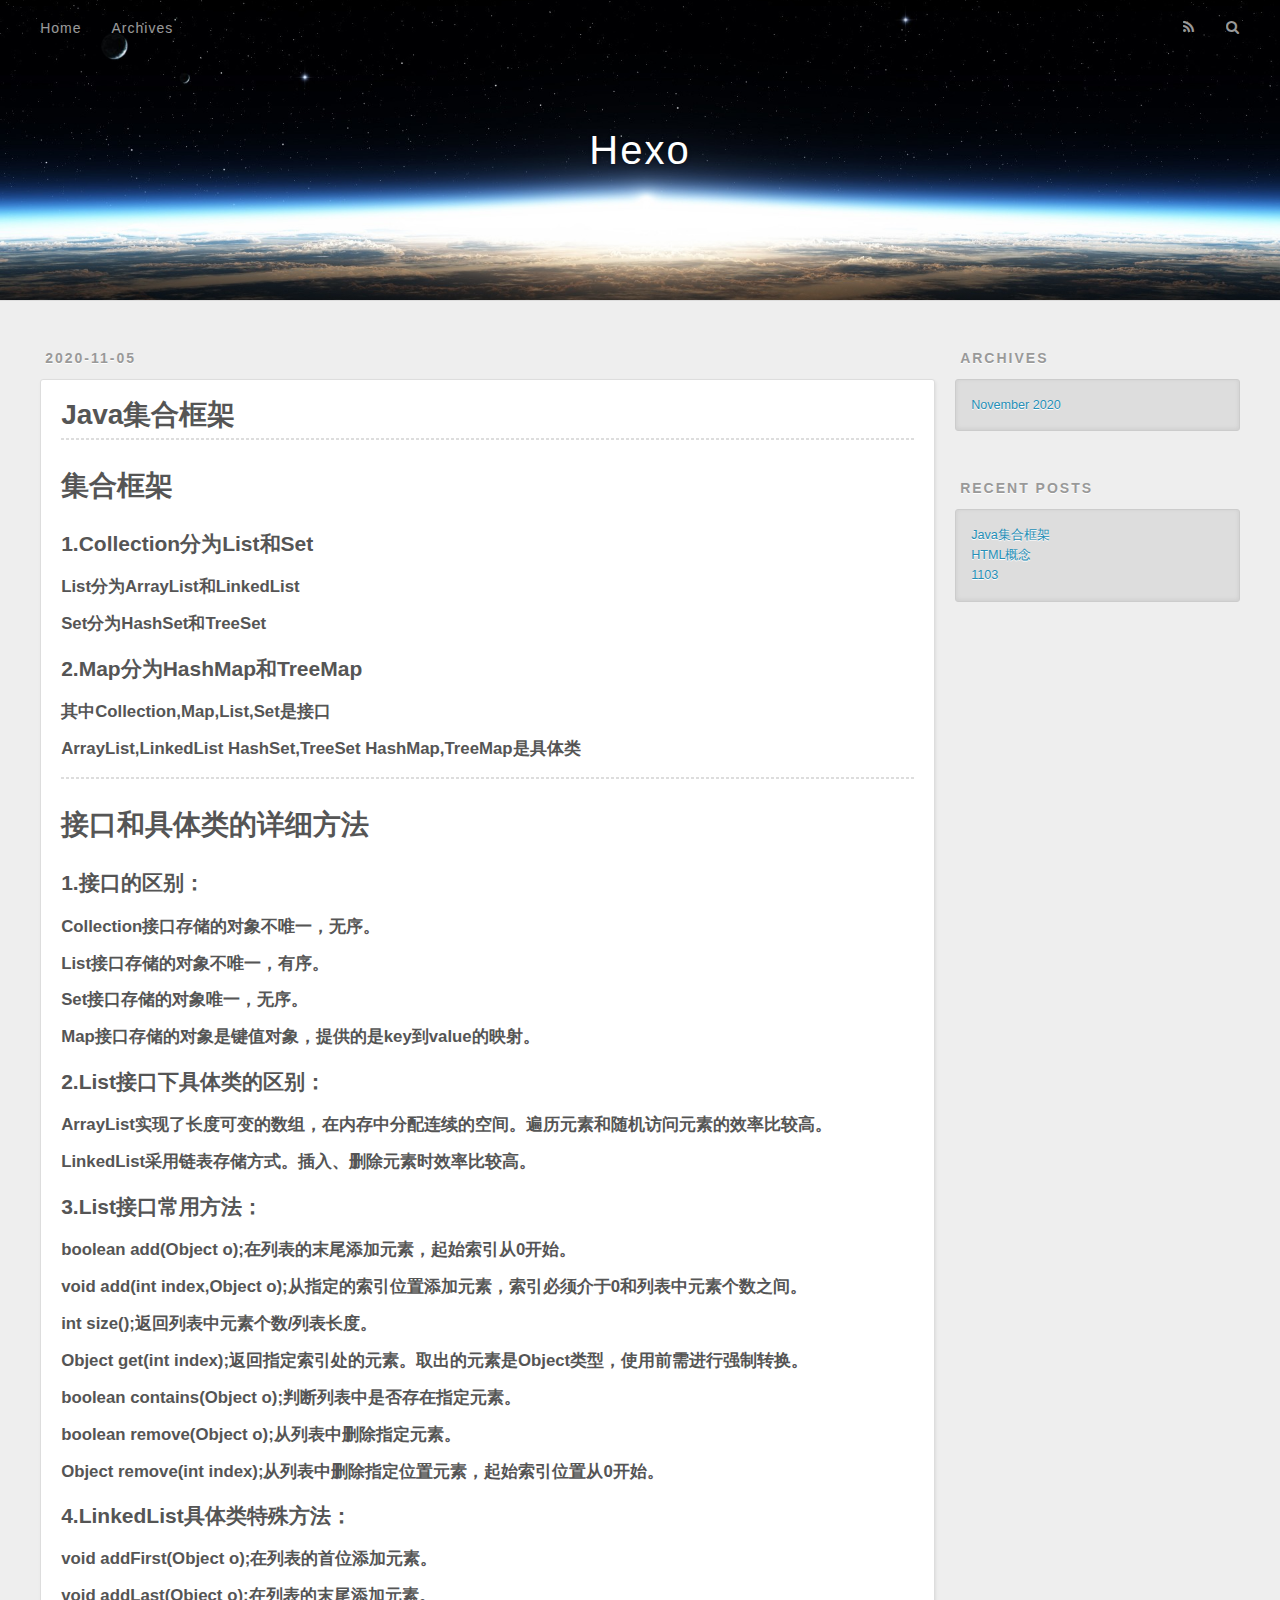
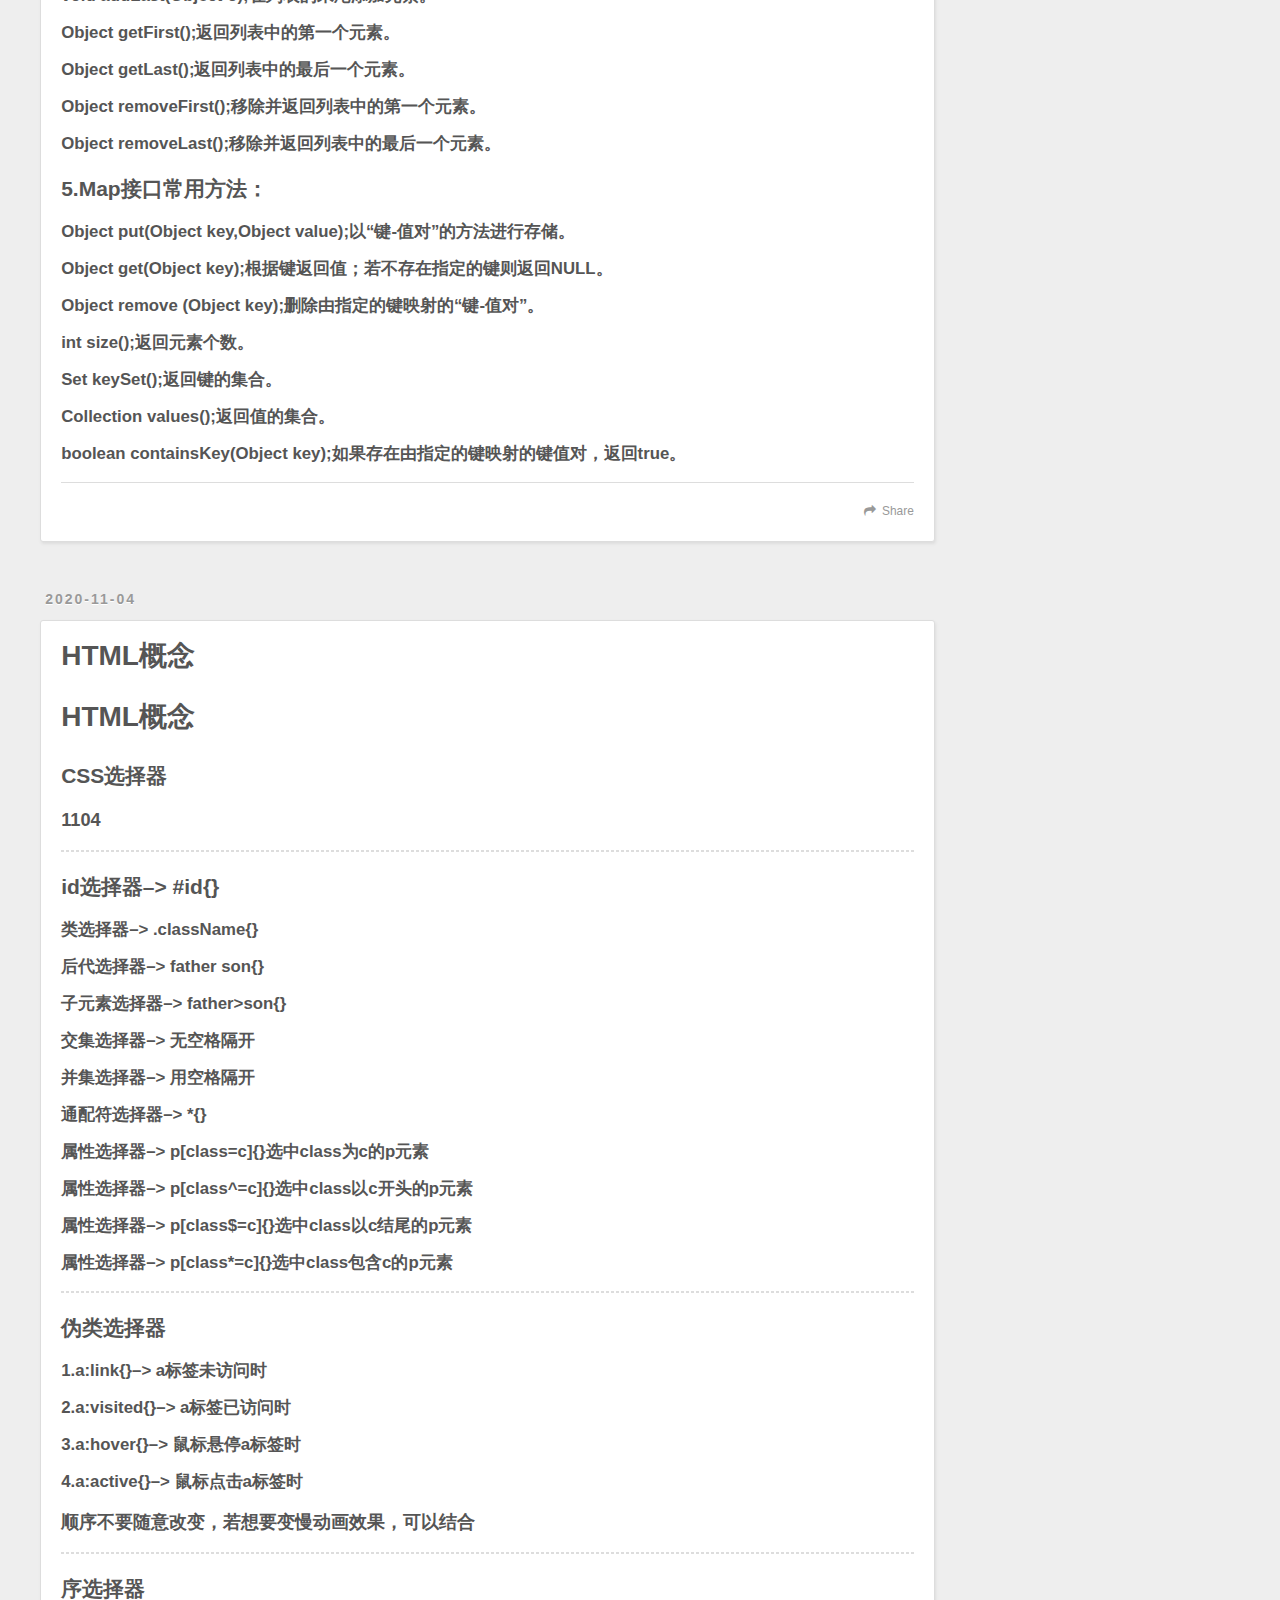
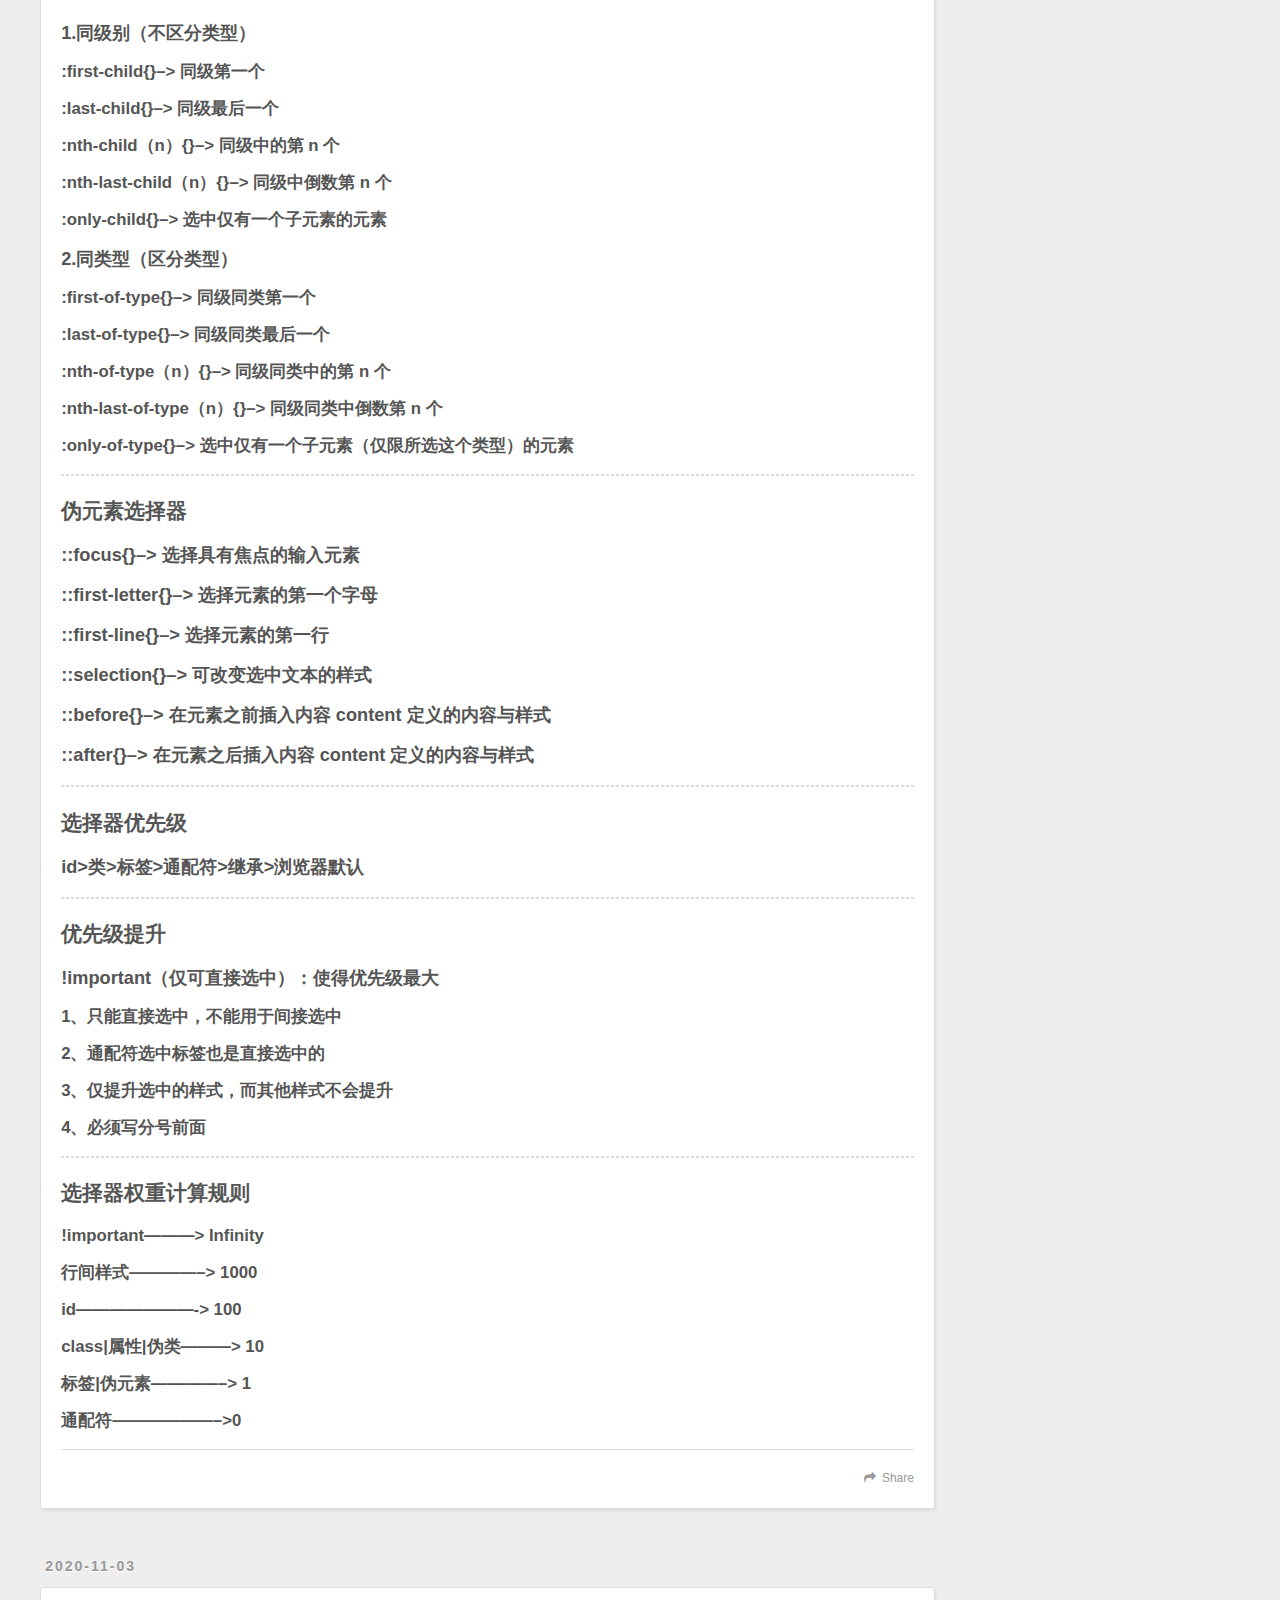
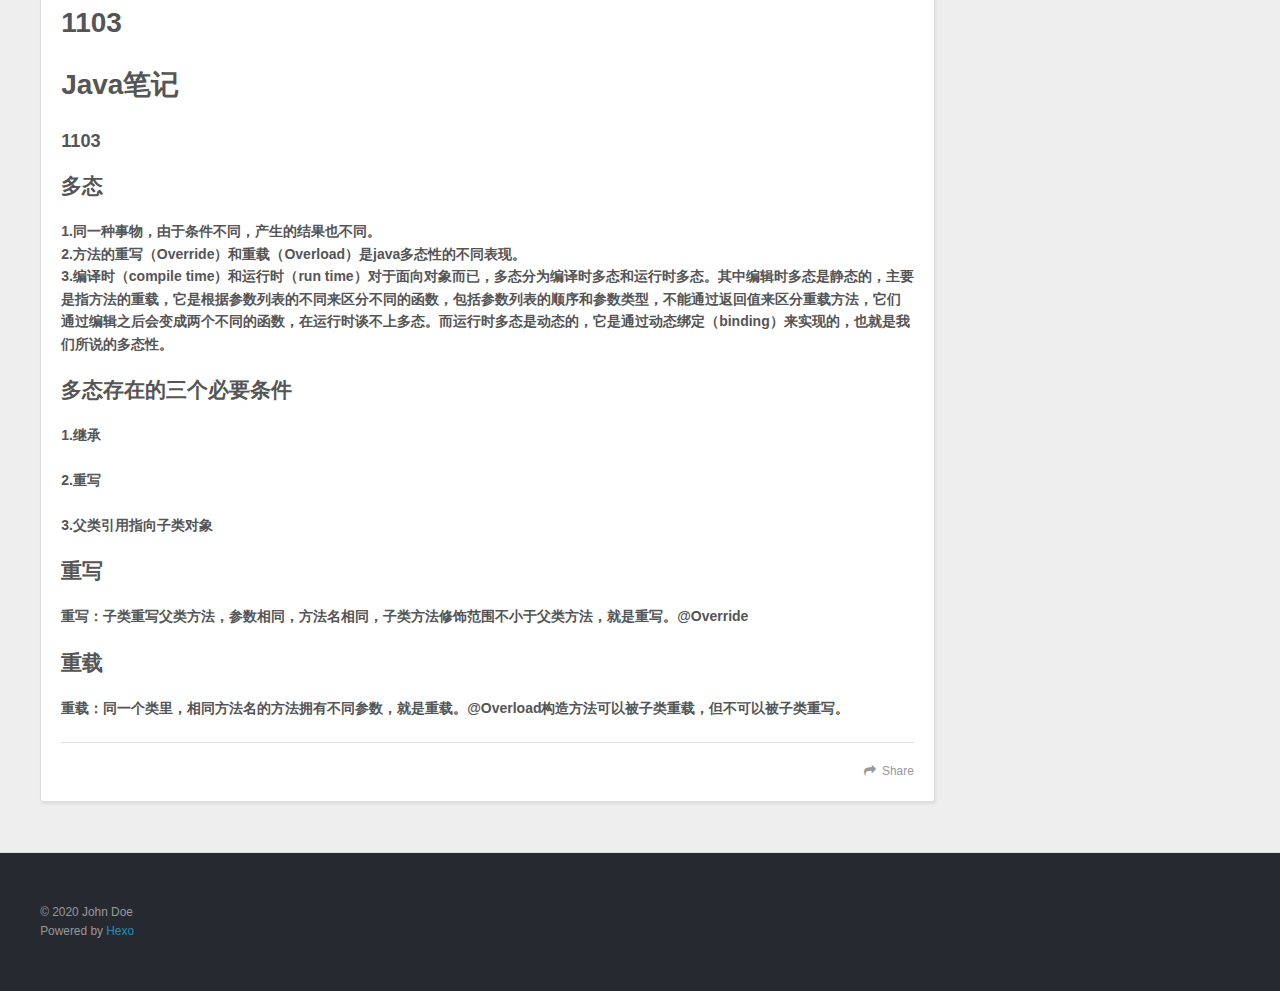
<file: index.html>
<!DOCTYPE html>
<html>
<head>
  <meta charset="utf-8">
  

  
  <title>Hexo</title>
  <meta name="viewport" content="width=device-width, initial-scale=1, maximum-scale=1">
  <meta property="og:type" content="website">
<meta property="og:title" content="Hexo">
<meta property="og:url" content="http://example.com/index.html">
<meta property="og:site_name" content="Hexo">
<meta property="og:locale" content="en_US">
<meta property="article:author" content="John Doe">
<meta name="twitter:card" content="summary">
  
    <link rel="alternate" href="/atom.xml" title="Hexo" type="application/atom+xml">
  
  
    <link rel="icon" href="/favicon.png">
  
  
    <link href="//fonts.googleapis.com/css?family=Source+Code+Pro" rel="stylesheet" type="text/css">
  
  
<link rel="stylesheet" href="/css/style.css">

<meta name="generator" content="Hexo 5.2.0"></head>

<body>
  <div id="container">
    <div id="wrap">
      <header id="header">
  <div id="banner"></div>
  <div id="header-outer" class="outer">
    <div id="header-title" class="inner">
      <h1 id="logo-wrap">
        <a href="/" id="logo">Hexo</a>
      </h1>
      
    </div>
    <div id="header-inner" class="inner">
      <nav id="main-nav">
        <a id="main-nav-toggle" class="nav-icon"></a>
        
          <a class="main-nav-link" href="/">Home</a>
        
          <a class="main-nav-link" href="/archives">Archives</a>
        
      </nav>
      <nav id="sub-nav">
        
          <a id="nav-rss-link" class="nav-icon" href="/atom.xml" title="RSS Feed"></a>
        
        <a id="nav-search-btn" class="nav-icon" title="Search"></a>
      </nav>
      <div id="search-form-wrap">
        <form action="//google.com/search" method="get" accept-charset="UTF-8" class="search-form"><input type="search" name="q" class="search-form-input" placeholder="Search"><button type="submit" class="search-form-submit">&#xF002;</button><input type="hidden" name="sitesearch" value="http://example.com"></form>
      </div>
    </div>
  </div>
</header>
      <div class="outer">
        <section id="main">
  
    <article id="post-Java集合框架" class="article article-type-post" itemscope itemprop="blogPost">
  <div class="article-meta">
    <a href="/2020/11/05/Java%E9%9B%86%E5%90%88%E6%A1%86%E6%9E%B6/" class="article-date">
  <time datetime="2020-11-05T13:29:27.000Z" itemprop="datePublished">2020-11-05</time>
</a>
    
  </div>
  <div class="article-inner">
    
    
      <header class="article-header">
        
  
    <h1 itemprop="name">
      <a class="article-title" href="/2020/11/05/Java%E9%9B%86%E5%90%88%E6%A1%86%E6%9E%B6/">Java集合框架</a>
    </h1>
  

      </header>
    
    <div class="article-entry" itemprop="articleBody">
      
        <hr>
<h1 id="集合框架"><a href="#集合框架" class="headerlink" title="集合框架"></a>集合框架</h1><h2 id="1-Collection分为List和Set"><a href="#1-Collection分为List和Set" class="headerlink" title="1.Collection分为List和Set"></a>1.Collection分为List和Set</h2><h4 id="List分为ArrayList和LinkedList"><a href="#List分为ArrayList和LinkedList" class="headerlink" title="List分为ArrayList和LinkedList"></a>List分为ArrayList和LinkedList</h4><h4 id="Set分为HashSet和TreeSet"><a href="#Set分为HashSet和TreeSet" class="headerlink" title="Set分为HashSet和TreeSet"></a>Set分为HashSet和TreeSet</h4><h2 id="2-Map分为HashMap和TreeMap"><a href="#2-Map分为HashMap和TreeMap" class="headerlink" title="2.Map分为HashMap和TreeMap"></a>2.Map分为HashMap和TreeMap</h2><h4 id="其中Collection-Map-List-Set是接口"><a href="#其中Collection-Map-List-Set是接口" class="headerlink" title="其中Collection,Map,List,Set是接口"></a>其中Collection,Map,List,Set是接口</h4><h4 id="ArrayList-LinkedList-HashSet-TreeSet-HashMap-TreeMap是具体类"><a href="#ArrayList-LinkedList-HashSet-TreeSet-HashMap-TreeMap是具体类" class="headerlink" title="ArrayList,LinkedList HashSet,TreeSet HashMap,TreeMap是具体类"></a>ArrayList,LinkedList HashSet,TreeSet HashMap,TreeMap是具体类</h4><hr>
<h1 id="接口和具体类的详细方法"><a href="#接口和具体类的详细方法" class="headerlink" title="接口和具体类的详细方法"></a>接口和具体类的详细方法</h1><h2 id="1-接口的区别："><a href="#1-接口的区别：" class="headerlink" title="1.接口的区别："></a>1.接口的区别：</h2><h4 id="Collection接口存储的对象不唯一，无序。"><a href="#Collection接口存储的对象不唯一，无序。" class="headerlink" title="Collection接口存储的对象不唯一，无序。"></a>Collection接口存储的对象不唯一，无序。</h4><h4 id="List接口存储的对象不唯一，有序。"><a href="#List接口存储的对象不唯一，有序。" class="headerlink" title="List接口存储的对象不唯一，有序。"></a>List接口存储的对象不唯一，有序。</h4><h4 id="Set接口存储的对象唯一，无序。"><a href="#Set接口存储的对象唯一，无序。" class="headerlink" title="Set接口存储的对象唯一，无序。"></a>Set接口存储的对象唯一，无序。</h4><h4 id="Map接口存储的对象是键值对象，提供的是key到value的映射。"><a href="#Map接口存储的对象是键值对象，提供的是key到value的映射。" class="headerlink" title="Map接口存储的对象是键值对象，提供的是key到value的映射。"></a>Map接口存储的对象是键值对象，提供的是key到value的映射。</h4><h2 id="2-List接口下具体类的区别："><a href="#2-List接口下具体类的区别：" class="headerlink" title="2.List接口下具体类的区别："></a>2.List接口下具体类的区别：</h2><h4 id="ArrayList实现了长度可变的数组，在内存中分配连续的空间。遍历元素和随机访问元素的效率比较高。"><a href="#ArrayList实现了长度可变的数组，在内存中分配连续的空间。遍历元素和随机访问元素的效率比较高。" class="headerlink" title="ArrayList实现了长度可变的数组，在内存中分配连续的空间。遍历元素和随机访问元素的效率比较高。"></a>ArrayList实现了长度可变的数组，在内存中分配连续的空间。遍历元素和随机访问元素的效率比较高。</h4><h4 id="LinkedList采用链表存储方式。插入、删除元素时效率比较高。"><a href="#LinkedList采用链表存储方式。插入、删除元素时效率比较高。" class="headerlink" title="LinkedList采用链表存储方式。插入、删除元素时效率比较高。"></a>LinkedList采用链表存储方式。插入、删除元素时效率比较高。</h4><h2 id="3-List接口常用方法："><a href="#3-List接口常用方法：" class="headerlink" title="3.List接口常用方法："></a>3.List接口常用方法：</h2><h4 id="boolean-add-Object-o-在列表的末尾添加元素，起始索引从0开始。"><a href="#boolean-add-Object-o-在列表的末尾添加元素，起始索引从0开始。" class="headerlink" title="boolean add(Object o);在列表的末尾添加元素，起始索引从0开始。"></a>boolean add(Object o);在列表的末尾添加元素，起始索引从0开始。</h4><h4 id="void-add-int-index-Object-o-从指定的索引位置添加元素，索引必须介于0和列表中元素个数之间。"><a href="#void-add-int-index-Object-o-从指定的索引位置添加元素，索引必须介于0和列表中元素个数之间。" class="headerlink" title="void add(int index,Object o);从指定的索引位置添加元素，索引必须介于0和列表中元素个数之间。"></a>void add(int index,Object o);从指定的索引位置添加元素，索引必须介于0和列表中元素个数之间。</h4><h4 id="int-size-返回列表中元素个数-列表长度。"><a href="#int-size-返回列表中元素个数-列表长度。" class="headerlink" title="int size();返回列表中元素个数/列表长度。"></a>int size();返回列表中元素个数/列表长度。</h4><h4 id="Object-get-int-index-返回指定索引处的元素。取出的元素是Object类型，使用前需进行强制转换。"><a href="#Object-get-int-index-返回指定索引处的元素。取出的元素是Object类型，使用前需进行强制转换。" class="headerlink" title="Object get(int index);返回指定索引处的元素。取出的元素是Object类型，使用前需进行强制转换。"></a>Object get(int index);返回指定索引处的元素。取出的元素是Object类型，使用前需进行强制转换。</h4><h4 id="boolean-contains-Object-o-判断列表中是否存在指定元素。"><a href="#boolean-contains-Object-o-判断列表中是否存在指定元素。" class="headerlink" title="boolean contains(Object o);判断列表中是否存在指定元素。"></a>boolean contains(Object o);判断列表中是否存在指定元素。</h4><h4 id="boolean-remove-Object-o-从列表中删除指定元素。"><a href="#boolean-remove-Object-o-从列表中删除指定元素。" class="headerlink" title="boolean remove(Object o);从列表中删除指定元素。"></a>boolean remove(Object o);从列表中删除指定元素。</h4><h4 id="Object-remove-int-index-从列表中删除指定位置元素，起始索引位置从0开始。"><a href="#Object-remove-int-index-从列表中删除指定位置元素，起始索引位置从0开始。" class="headerlink" title="Object remove(int index);从列表中删除指定位置元素，起始索引位置从0开始。"></a>Object remove(int index);从列表中删除指定位置元素，起始索引位置从0开始。</h4><h2 id="4-LinkedList具体类特殊方法："><a href="#4-LinkedList具体类特殊方法：" class="headerlink" title="4.LinkedList具体类特殊方法："></a>4.LinkedList具体类特殊方法：</h2><h4 id="void-addFirst-Object-o-在列表的首位添加元素。"><a href="#void-addFirst-Object-o-在列表的首位添加元素。" class="headerlink" title="void addFirst(Object o);在列表的首位添加元素。"></a>void addFirst(Object o);在列表的首位添加元素。</h4><h4 id="void-addLast-Object-o-在列表的末尾添加元素。"><a href="#void-addLast-Object-o-在列表的末尾添加元素。" class="headerlink" title="void addLast(Object o);在列表的末尾添加元素。"></a>void addLast(Object o);在列表的末尾添加元素。</h4><h4 id="Object-getFirst-返回列表中的第一个元素。"><a href="#Object-getFirst-返回列表中的第一个元素。" class="headerlink" title="Object getFirst();返回列表中的第一个元素。"></a>Object getFirst();返回列表中的第一个元素。</h4><h4 id="Object-getLast-返回列表中的最后一个元素。"><a href="#Object-getLast-返回列表中的最后一个元素。" class="headerlink" title="Object getLast();返回列表中的最后一个元素。"></a>Object getLast();返回列表中的最后一个元素。</h4><h4 id="Object-removeFirst-移除并返回列表中的第一个元素。"><a href="#Object-removeFirst-移除并返回列表中的第一个元素。" class="headerlink" title="Object removeFirst();移除并返回列表中的第一个元素。"></a>Object removeFirst();移除并返回列表中的第一个元素。</h4><h4 id="Object-removeLast-移除并返回列表中的最后一个元素。"><a href="#Object-removeLast-移除并返回列表中的最后一个元素。" class="headerlink" title="Object removeLast();移除并返回列表中的最后一个元素。"></a>Object removeLast();移除并返回列表中的最后一个元素。</h4><h2 id="5-Map接口常用方法："><a href="#5-Map接口常用方法：" class="headerlink" title="5.Map接口常用方法："></a>5.Map接口常用方法：</h2><h4 id="Object-put-Object-key-Object-value-以“键-值对”的方法进行存储。"><a href="#Object-put-Object-key-Object-value-以“键-值对”的方法进行存储。" class="headerlink" title="Object put(Object key,Object value);以“键-值对”的方法进行存储。"></a>Object put(Object key,Object value);以“键-值对”的方法进行存储。</h4><h4 id="Object-get-Object-key-根据键返回值；若不存在指定的键则返回NULL。"><a href="#Object-get-Object-key-根据键返回值；若不存在指定的键则返回NULL。" class="headerlink" title="Object get(Object key);根据键返回值；若不存在指定的键则返回NULL。"></a>Object get(Object key);根据键返回值；若不存在指定的键则返回NULL。</h4><h4 id="Object-remove-Object-key-删除由指定的键映射的“键-值对”。"><a href="#Object-remove-Object-key-删除由指定的键映射的“键-值对”。" class="headerlink" title="Object remove (Object key);删除由指定的键映射的“键-值对”。"></a>Object remove (Object key);删除由指定的键映射的“键-值对”。</h4><h4 id="int-size-返回元素个数。"><a href="#int-size-返回元素个数。" class="headerlink" title="int size();返回元素个数。"></a>int size();返回元素个数。</h4><h4 id="Set-keySet-返回键的集合。"><a href="#Set-keySet-返回键的集合。" class="headerlink" title="Set keySet();返回键的集合。"></a>Set keySet();返回键的集合。</h4><h4 id="Collection-values-返回值的集合。"><a href="#Collection-values-返回值的集合。" class="headerlink" title="Collection values();返回值的集合。"></a>Collection values();返回值的集合。</h4><h4 id="boolean-containsKey-Object-key-如果存在由指定的键映射的键值对，返回true。"><a href="#boolean-containsKey-Object-key-如果存在由指定的键映射的键值对，返回true。" class="headerlink" title="boolean containsKey(Object key);如果存在由指定的键映射的键值对，返回true。"></a>boolean containsKey(Object key);如果存在由指定的键映射的键值对，返回true。</h4>
      
    </div>
    <footer class="article-footer">
      <a data-url="http://example.com/2020/11/05/Java%E9%9B%86%E5%90%88%E6%A1%86%E6%9E%B6/" data-id="ckh4vk8ew00023kurbgmoh0cp" class="article-share-link">Share</a>
      
      
    </footer>
  </div>
  
</article>


  
    <article id="post-HTML概念" class="article article-type-post" itemscope itemprop="blogPost">
  <div class="article-meta">
    <a href="/2020/11/04/HTML%E6%A6%82%E5%BF%B5/" class="article-date">
  <time datetime="2020-11-04T12:54:27.000Z" itemprop="datePublished">2020-11-04</time>
</a>
    
  </div>
  <div class="article-inner">
    
    
      <header class="article-header">
        
  
    <h1 itemprop="name">
      <a class="article-title" href="/2020/11/04/HTML%E6%A6%82%E5%BF%B5/">HTML概念</a>
    </h1>
  

      </header>
    
    <div class="article-entry" itemprop="articleBody">
      
        <h1 id="HTML概念"><a href="#HTML概念" class="headerlink" title="HTML概念"></a>HTML概念</h1><h2 id="CSS选择器"><a href="#CSS选择器" class="headerlink" title="CSS选择器"></a>CSS选择器</h2><h3 id="1104"><a href="#1104" class="headerlink" title="1104"></a>1104</h3><hr>
<h2 id="id选择器–-gt-id"><a href="#id选择器–-gt-id" class="headerlink" title="id选择器–&gt; #id{}"></a>id选择器–&gt; #id{}</h2><h4 id="类选择器–-gt-className"><a href="#类选择器–-gt-className" class="headerlink" title="类选择器–&gt; .className{}"></a>类选择器–&gt; .className{}</h4><h4 id="后代选择器–-gt-father-son"><a href="#后代选择器–-gt-father-son" class="headerlink" title="后代选择器–&gt; father son{}"></a>后代选择器–&gt; father son{}</h4><h4 id="子元素选择器–-gt-father-gt-son"><a href="#子元素选择器–-gt-father-gt-son" class="headerlink" title="子元素选择器–&gt; father&gt;son{}"></a>子元素选择器–&gt; father&gt;son{}</h4><h4 id="交集选择器–-gt-无空格隔开"><a href="#交集选择器–-gt-无空格隔开" class="headerlink" title="交集选择器–&gt; 无空格隔开"></a>交集选择器–&gt; 无空格隔开</h4><h4 id="并集选择器–-gt-用空格隔开"><a href="#并集选择器–-gt-用空格隔开" class="headerlink" title="并集选择器–&gt; 用空格隔开"></a>并集选择器–&gt; 用空格隔开</h4><h4 id="通配符选择器–-gt"><a href="#通配符选择器–-gt" class="headerlink" title="通配符选择器–&gt; *{}"></a>通配符选择器–&gt; *{}</h4><h4 id="属性选择器–-gt-p-class-c-选中class为c的p元素"><a href="#属性选择器–-gt-p-class-c-选中class为c的p元素" class="headerlink" title="属性选择器–&gt; p[class=c]{}选中class为c的p元素"></a>属性选择器–&gt; p[class=c]{}选中class为c的p元素</h4><h4 id="属性选择器–-gt-p-class-c-选中class以c开头的p元素"><a href="#属性选择器–-gt-p-class-c-选中class以c开头的p元素" class="headerlink" title="属性选择器–&gt; p[class^=c]{}选中class以c开头的p元素"></a>属性选择器–&gt; p[class^=c]{}选中class以c开头的p元素</h4><h4 id="属性选择器–-gt-p-class-c-选中class以c结尾的p元素"><a href="#属性选择器–-gt-p-class-c-选中class以c结尾的p元素" class="headerlink" title="属性选择器–&gt; p[class$=c]{}选中class以c结尾的p元素"></a>属性选择器–&gt; p[class$=c]{}选中class以c结尾的p元素</h4><h4 id="属性选择器–-gt-p-class-c-选中class包含c的p元素"><a href="#属性选择器–-gt-p-class-c-选中class包含c的p元素" class="headerlink" title="属性选择器–&gt; p[class*=c]{}选中class包含c的p元素"></a>属性选择器–&gt; p[class*=c]{}选中class包含c的p元素</h4><hr>
<h2 id="伪类选择器"><a href="#伪类选择器" class="headerlink" title="伪类选择器"></a>伪类选择器</h2><h4 id="1-a-link-–-gt-a标签未访问时"><a href="#1-a-link-–-gt-a标签未访问时" class="headerlink" title="1.a:link{}–&gt; a标签未访问时"></a>1.a:link{}–&gt; a标签未访问时</h4><h4 id="2-a-visited-–-gt-a标签已访问时"><a href="#2-a-visited-–-gt-a标签已访问时" class="headerlink" title="2.a:visited{}–&gt; a标签已访问时"></a>2.a:visited{}–&gt; a标签已访问时</h4><h4 id="3-a-hover-–-gt-鼠标悬停a标签时"><a href="#3-a-hover-–-gt-鼠标悬停a标签时" class="headerlink" title="3.a:hover{}–&gt; 鼠标悬停a标签时"></a>3.a:hover{}–&gt; 鼠标悬停a标签时</h4><h4 id="4-a-active-–-gt-鼠标点击a标签时"><a href="#4-a-active-–-gt-鼠标点击a标签时" class="headerlink" title="4.a:active{}–&gt; 鼠标点击a标签时"></a>4.a:active{}–&gt; 鼠标点击a标签时</h4><h3 id="顺序不要随意改变，若想要变慢动画效果，可以结合"><a href="#顺序不要随意改变，若想要变慢动画效果，可以结合" class="headerlink" title="顺序不要随意改变，若想要变慢动画效果，可以结合"></a>顺序不要随意改变，若想要变慢动画效果，可以结合</h3><hr>
<h2 id="序选择器"><a href="#序选择器" class="headerlink" title="序选择器"></a>序选择器</h2><h3 id="1-同级别（不区分类型）"><a href="#1-同级别（不区分类型）" class="headerlink" title="1.同级别（不区分类型）"></a>1.同级别（不区分类型）</h3><h4 id="first-child-–-gt-同级第一个"><a href="#first-child-–-gt-同级第一个" class="headerlink" title=":first-child{}–&gt; 同级第一个"></a>:first-child{}–&gt; 同级第一个</h4><h4 id="last-child-–-gt-同级最后一个"><a href="#last-child-–-gt-同级最后一个" class="headerlink" title=":last-child{}–&gt; 同级最后一个"></a>:last-child{}–&gt; 同级最后一个</h4><h4 id="nth-child（n）-–-gt-同级中的第-n-个"><a href="#nth-child（n）-–-gt-同级中的第-n-个" class="headerlink" title=":nth-child（n）{}–&gt; 同级中的第 n 个"></a>:nth-child（n）{}–&gt; 同级中的第 n 个</h4><h4 id="nth-last-child（n）-–-gt-同级中倒数第-n-个"><a href="#nth-last-child（n）-–-gt-同级中倒数第-n-个" class="headerlink" title=":nth-last-child（n）{}–&gt; 同级中倒数第 n 个"></a>:nth-last-child（n）{}–&gt; 同级中倒数第 n 个</h4><h4 id="only-child-–-gt-选中仅有一个子元素的元素"><a href="#only-child-–-gt-选中仅有一个子元素的元素" class="headerlink" title=":only-child{}–&gt; 选中仅有一个子元素的元素"></a>:only-child{}–&gt; 选中仅有一个子元素的元素</h4><h3 id="2-同类型（区分类型）"><a href="#2-同类型（区分类型）" class="headerlink" title="2.同类型（区分类型）"></a>2.同类型（区分类型）</h3><h4 id="first-of-type-–-gt-同级同类第一个"><a href="#first-of-type-–-gt-同级同类第一个" class="headerlink" title=":first-of-type{}–&gt; 同级同类第一个"></a>:first-of-type{}–&gt; 同级同类第一个</h4><h4 id="last-of-type-–-gt-同级同类最后一个"><a href="#last-of-type-–-gt-同级同类最后一个" class="headerlink" title=":last-of-type{}–&gt; 同级同类最后一个"></a>:last-of-type{}–&gt; 同级同类最后一个</h4><h4 id="nth-of-type（n）-–-gt-同级同类中的第-n-个"><a href="#nth-of-type（n）-–-gt-同级同类中的第-n-个" class="headerlink" title=":nth-of-type（n）{}–&gt; 同级同类中的第 n 个"></a>:nth-of-type（n）{}–&gt; 同级同类中的第 n 个</h4><h4 id="nth-last-of-type（n）-–-gt-同级同类中倒数第-n-个"><a href="#nth-last-of-type（n）-–-gt-同级同类中倒数第-n-个" class="headerlink" title=":nth-last-of-type（n）{}–&gt; 同级同类中倒数第 n 个"></a>:nth-last-of-type（n）{}–&gt; 同级同类中倒数第 n 个</h4><h4 id="only-of-type-–-gt-选中仅有一个子元素（仅限所选这个类型）的元素"><a href="#only-of-type-–-gt-选中仅有一个子元素（仅限所选这个类型）的元素" class="headerlink" title=":only-of-type{}–&gt; 选中仅有一个子元素（仅限所选这个类型）的元素"></a>:only-of-type{}–&gt; 选中仅有一个子元素（仅限所选这个类型）的元素</h4><hr>
<h2 id="伪元素选择器"><a href="#伪元素选择器" class="headerlink" title="伪元素选择器"></a>伪元素选择器</h2><h3 id="focus-–-gt-选择具有焦点的输入元素"><a href="#focus-–-gt-选择具有焦点的输入元素" class="headerlink" title="::focus{}–&gt; 选择具有焦点的输入元素"></a>::focus{}–&gt; 选择具有焦点的输入元素</h3><h3 id="first-letter-–-gt-选择元素的第一个字母"><a href="#first-letter-–-gt-选择元素的第一个字母" class="headerlink" title="::first-letter{}–&gt; 选择元素的第一个字母"></a>::first-letter{}–&gt; 选择元素的第一个字母</h3><h3 id="first-line-–-gt-选择元素的第一行"><a href="#first-line-–-gt-选择元素的第一行" class="headerlink" title="::first-line{}–&gt; 选择元素的第一行"></a>::first-line{}–&gt; 选择元素的第一行</h3><h3 id="selection-–-gt-可改变选中文本的样式"><a href="#selection-–-gt-可改变选中文本的样式" class="headerlink" title="::selection{}–&gt; 可改变选中文本的样式"></a>::selection{}–&gt; 可改变选中文本的样式</h3><h3 id="before-–-gt-在元素之前插入内容-content-定义的内容与样式"><a href="#before-–-gt-在元素之前插入内容-content-定义的内容与样式" class="headerlink" title="::before{}–&gt; 在元素之前插入内容 content 定义的内容与样式"></a>::before{}–&gt; 在元素之前插入内容 content 定义的内容与样式</h3><h3 id="after-–-gt-在元素之后插入内容-content-定义的内容与样式"><a href="#after-–-gt-在元素之后插入内容-content-定义的内容与样式" class="headerlink" title="::after{}–&gt; 在元素之后插入内容 content 定义的内容与样式"></a>::after{}–&gt; 在元素之后插入内容 content 定义的内容与样式</h3><hr>
<h2 id="选择器优先级"><a href="#选择器优先级" class="headerlink" title="选择器优先级"></a>选择器优先级</h2><h3 id="id-gt-类-gt-标签-gt-通配符-gt-继承-gt-浏览器默认"><a href="#id-gt-类-gt-标签-gt-通配符-gt-继承-gt-浏览器默认" class="headerlink" title="id&gt;类&gt;标签&gt;通配符&gt;继承&gt;浏览器默认"></a>id&gt;类&gt;标签&gt;通配符&gt;继承&gt;浏览器默认</h3><hr>
<h2 id="优先级提升"><a href="#优先级提升" class="headerlink" title="优先级提升"></a>优先级提升</h2><h3 id="important（仅可直接选中）：使得优先级最大"><a href="#important（仅可直接选中）：使得优先级最大" class="headerlink" title="!important（仅可直接选中）：使得优先级最大"></a>!important（仅可直接选中）：使得优先级最大</h3><h4 id="1、只能直接选中，不能用于间接选中"><a href="#1、只能直接选中，不能用于间接选中" class="headerlink" title="1、只能直接选中，不能用于间接选中"></a>1、只能直接选中，不能用于间接选中</h4><h4 id="2、通配符选中标签也是直接选中的"><a href="#2、通配符选中标签也是直接选中的" class="headerlink" title="2、通配符选中标签也是直接选中的"></a>2、通配符选中标签也是直接选中的</h4><h4 id="3、仅提升选中的样式，而其他样式不会提升"><a href="#3、仅提升选中的样式，而其他样式不会提升" class="headerlink" title="3、仅提升选中的样式，而其他样式不会提升"></a>3、仅提升选中的样式，而其他样式不会提升</h4><h4 id="4、必须写分号前面"><a href="#4、必须写分号前面" class="headerlink" title="4、必须写分号前面"></a>4、必须写分号前面</h4><hr>
<h2 id="选择器权重计算规则"><a href="#选择器权重计算规则" class="headerlink" title="选择器权重计算规则"></a>选择器权重计算规则</h2><h4 id="important———-gt-Infinity"><a href="#important———-gt-Infinity" class="headerlink" title="!important———&gt; Infinity"></a>!important———&gt; Infinity</h4><h4 id="行间样式————–-gt-1000"><a href="#行间样式————–-gt-1000" class="headerlink" title="行间样式————–&gt; 1000"></a>行间样式————–&gt; 1000</h4><h4 id="id———————-gt-100"><a href="#id———————-gt-100" class="headerlink" title="id———————-&gt; 100"></a>id———————-&gt; 100</h4><h4 id="class-属性-伪类———-gt-10"><a href="#class-属性-伪类———-gt-10" class="headerlink" title="class|属性|伪类———&gt; 10"></a>class|属性|伪类———&gt; 10</h4><h4 id="标签-伪元素————–-gt-1"><a href="#标签-伪元素————–-gt-1" class="headerlink" title="标签|伪元素————–&gt; 1"></a>标签|伪元素————–&gt; 1</h4><h4 id="通配符——————–-gt-0"><a href="#通配符——————–-gt-0" class="headerlink" title="通配符——————–&gt;0"></a>通配符——————–&gt;0</h4>
      
    </div>
    <footer class="article-footer">
      <a data-url="http://example.com/2020/11/04/HTML%E6%A6%82%E5%BF%B5/" data-id="ckh4vk8eo00013kurglgf5w5v" class="article-share-link">Share</a>
      
      
    </footer>
  </div>
  
</article>


  
    <article id="post-1103" class="article article-type-post" itemscope itemprop="blogPost">
  <div class="article-meta">
    <a href="/2020/11/03/1103/" class="article-date">
  <time datetime="2020-11-03T14:59:53.000Z" itemprop="datePublished">2020-11-03</time>
</a>
    
  </div>
  <div class="article-inner">
    
    
      <header class="article-header">
        
  
    <h1 itemprop="name">
      <a class="article-title" href="/2020/11/03/1103/">1103</a>
    </h1>
  

      </header>
    
    <div class="article-entry" itemprop="articleBody">
      
        <h1 id="Java笔记"><a href="#Java笔记" class="headerlink" title="Java笔记"></a>Java笔记</h1><h3 id="1103"><a href="#1103" class="headerlink" title="1103"></a>1103</h3><h2 id="多态"><a href="#多态" class="headerlink" title="多态"></a>多态</h2><p><strong>1.同一种事物，由于条件不同，产生的结果也不同。</strong><br><strong>2.方法的重写（Override）和重载（Overload）是java多态性的不同表现。</strong><br><strong>3.编译时（compile time）和运行时（run time）对于面向对象而已，多态分为编译时多态和运行时多态。其中编辑时多态是静态的，主要是指方法的重载，它是根据参数列表的不同来区分不同的函数，包括参数列表的顺序和参数类型，不能通过返回值来区分重载方法，它们通过编辑之后会变成两个不同的函数，在运行时谈不上多态。而运行时多态是动态的，它是通过动态绑定（binding）来实现的，也就是我们所说的多态性。</strong></p>
<h2 id="多态存在的三个必要条件"><a href="#多态存在的三个必要条件" class="headerlink" title="多态存在的三个必要条件"></a>多态存在的三个必要条件</h2><p><strong>1.继承</strong></p>
<p><strong>2.重写</strong></p>
<p><strong>3.父类引用指向子类对象</strong></p>
<h2 id="重写"><a href="#重写" class="headerlink" title="重写"></a>重写</h2><p><strong>重写：子类重写父类方法，参数相同，方法名相同，子类方法修饰范围不小于父类方法，就是重写。@Override</strong></p>
<h2 id="重载"><a href="#重载" class="headerlink" title="重载"></a>重载</h2><p><strong>重载：同一个类里，相同方法名的方法拥有不同参数，就是重载。@Overload构造方法可以被子类重载，但不可以被子类重写。</strong></p>

      
    </div>
    <footer class="article-footer">
      <a data-url="http://example.com/2020/11/03/1103/" data-id="ckh4vk8eh00003kur1nr1deke" class="article-share-link">Share</a>
      
      
    </footer>
  </div>
  
</article>


  


</section>
        
          <aside id="sidebar">
  
    

  
    

  
    
  
    
  <div class="widget-wrap">
    <h3 class="widget-title">Archives</h3>
    <div class="widget">
      <ul class="archive-list"><li class="archive-list-item"><a class="archive-list-link" href="/archives/2020/11/">November 2020</a></li></ul>
    </div>
  </div>


  
    
  <div class="widget-wrap">
    <h3 class="widget-title">Recent Posts</h3>
    <div class="widget">
      <ul>
        
          <li>
            <a href="/2020/11/05/Java%E9%9B%86%E5%90%88%E6%A1%86%E6%9E%B6/">Java集合框架</a>
          </li>
        
          <li>
            <a href="/2020/11/04/HTML%E6%A6%82%E5%BF%B5/">HTML概念</a>
          </li>
        
          <li>
            <a href="/2020/11/03/1103/">1103</a>
          </li>
        
      </ul>
    </div>
  </div>

  
</aside>
        
      </div>
      <footer id="footer">
  
  <div class="outer">
    <div id="footer-info" class="inner">
      &copy; 2020 John Doe<br>
      Powered by <a href="http://hexo.io/" target="_blank">Hexo</a>
    </div>
  </div>
</footer>
    </div>
    <nav id="mobile-nav">
  
    <a href="/" class="mobile-nav-link">Home</a>
  
    <a href="/archives" class="mobile-nav-link">Archives</a>
  
</nav>
    

<script src="//ajax.googleapis.com/ajax/libs/jquery/2.0.3/jquery.min.js"></script>


  
<link rel="stylesheet" href="/fancybox/jquery.fancybox.css">

  
<script src="/fancybox/jquery.fancybox.pack.js"></script>




<script src="/js/script.js"></script>




  </div>
</body>
</html>
</file>
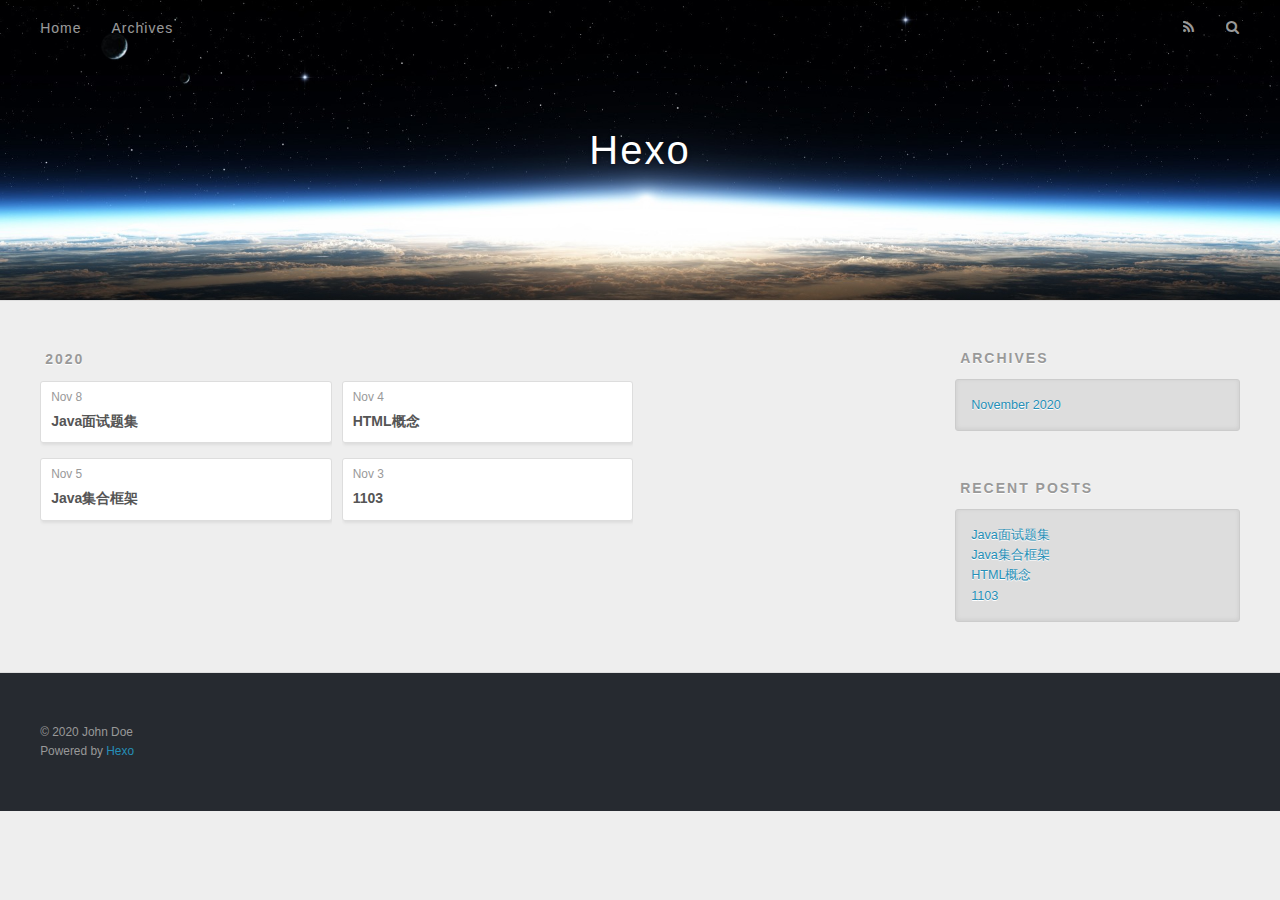
<file: archives/index.html>
<!DOCTYPE html>
<html>
<head>
  <meta charset="utf-8">
  

  
  <title>Archives | Hexo</title>
  <meta name="viewport" content="width=device-width, initial-scale=1, maximum-scale=1">
  <meta property="og:type" content="website">
<meta property="og:title" content="Hexo">
<meta property="og:url" content="http://example.com/archives/index.html">
<meta property="og:site_name" content="Hexo">
<meta property="og:locale" content="en_US">
<meta property="article:author" content="John Doe">
<meta name="twitter:card" content="summary">
  
    <link rel="alternate" href="/atom.xml" title="Hexo" type="application/atom+xml">
  
  
    <link rel="icon" href="/favicon.png">
  
  
    <link href="//fonts.googleapis.com/css?family=Source+Code+Pro" rel="stylesheet" type="text/css">
  
  
<link rel="stylesheet" href="/css/style.css">

<meta name="generator" content="Hexo 5.2.0"></head>

<body>
  <div id="container">
    <div id="wrap">
      <header id="header">
  <div id="banner"></div>
  <div id="header-outer" class="outer">
    <div id="header-title" class="inner">
      <h1 id="logo-wrap">
        <a href="/" id="logo">Hexo</a>
      </h1>
      
    </div>
    <div id="header-inner" class="inner">
      <nav id="main-nav">
        <a id="main-nav-toggle" class="nav-icon"></a>
        
          <a class="main-nav-link" href="/">Home</a>
        
          <a class="main-nav-link" href="/archives">Archives</a>
        
      </nav>
      <nav id="sub-nav">
        
          <a id="nav-rss-link" class="nav-icon" href="/atom.xml" title="RSS Feed"></a>
        
        <a id="nav-search-btn" class="nav-icon" title="Search"></a>
      </nav>
      <div id="search-form-wrap">
        <form action="//google.com/search" method="get" accept-charset="UTF-8" class="search-form"><input type="search" name="q" class="search-form-input" placeholder="Search"><button type="submit" class="search-form-submit">&#xF002;</button><input type="hidden" name="sitesearch" value="http://example.com"></form>
      </div>
    </div>
  </div>
</header>
      <div class="outer">
        <section id="main">
  
  
    
    
      
      
      <section class="archives-wrap">
        <div class="archive-year-wrap">
          <a href="/archives/2020" class="archive-year">2020</a>
        </div>
        <div class="archives">
    
    <article class="archive-article archive-type-post">
  <div class="archive-article-inner">
    <header class="archive-article-header">
      <a href="/2020/11/08/Java%E9%9D%A2%E8%AF%95%E9%A2%98%E9%9B%86/" class="archive-article-date">
  <time datetime="2020-11-08T14:59:45.000Z" itemprop="datePublished">Nov 8</time>
</a>
      
  
    <h1 itemprop="name">
      <a class="archive-article-title" href="/2020/11/08/Java%E9%9D%A2%E8%AF%95%E9%A2%98%E9%9B%86/">Java面试题集</a>
    </h1>
  

    </header>
  </div>
</article>
  
    
    
    <article class="archive-article archive-type-post">
  <div class="archive-article-inner">
    <header class="archive-article-header">
      <a href="/2020/11/05/Java%E9%9B%86%E5%90%88%E6%A1%86%E6%9E%B6/" class="archive-article-date">
  <time datetime="2020-11-05T13:29:27.000Z" itemprop="datePublished">Nov 5</time>
</a>
      
  
    <h1 itemprop="name">
      <a class="archive-article-title" href="/2020/11/05/Java%E9%9B%86%E5%90%88%E6%A1%86%E6%9E%B6/">Java集合框架</a>
    </h1>
  

    </header>
  </div>
</article>
  
    
    
    <article class="archive-article archive-type-post">
  <div class="archive-article-inner">
    <header class="archive-article-header">
      <a href="/2020/11/04/HTML%E6%A6%82%E5%BF%B5/" class="archive-article-date">
  <time datetime="2020-11-04T12:54:27.000Z" itemprop="datePublished">Nov 4</time>
</a>
      
  
    <h1 itemprop="name">
      <a class="archive-article-title" href="/2020/11/04/HTML%E6%A6%82%E5%BF%B5/">HTML概念</a>
    </h1>
  

    </header>
  </div>
</article>
  
    
    
    <article class="archive-article archive-type-post">
  <div class="archive-article-inner">
    <header class="archive-article-header">
      <a href="/2020/11/03/1103/" class="archive-article-date">
  <time datetime="2020-11-03T14:59:53.000Z" itemprop="datePublished">Nov 3</time>
</a>
      
  
    <h1 itemprop="name">
      <a class="archive-article-title" href="/2020/11/03/1103/">1103</a>
    </h1>
  

    </header>
  </div>
</article>
  
  
    </div></section>
  


</section>
        
          <aside id="sidebar">
  
    

  
    

  
    
  
    
  <div class="widget-wrap">
    <h3 class="widget-title">Archives</h3>
    <div class="widget">
      <ul class="archive-list"><li class="archive-list-item"><a class="archive-list-link" href="/archives/2020/11/">November 2020</a></li></ul>
    </div>
  </div>


  
    
  <div class="widget-wrap">
    <h3 class="widget-title">Recent Posts</h3>
    <div class="widget">
      <ul>
        
          <li>
            <a href="/2020/11/08/Java%E9%9D%A2%E8%AF%95%E9%A2%98%E9%9B%86/">Java面试题集</a>
          </li>
        
          <li>
            <a href="/2020/11/05/Java%E9%9B%86%E5%90%88%E6%A1%86%E6%9E%B6/">Java集合框架</a>
          </li>
        
          <li>
            <a href="/2020/11/04/HTML%E6%A6%82%E5%BF%B5/">HTML概念</a>
          </li>
        
          <li>
            <a href="/2020/11/03/1103/">1103</a>
          </li>
        
      </ul>
    </div>
  </div>

  
</aside>
        
      </div>
      <footer id="footer">
  
  <div class="outer">
    <div id="footer-info" class="inner">
      &copy; 2020 John Doe<br>
      Powered by <a href="http://hexo.io/" target="_blank">Hexo</a>
    </div>
  </div>
</footer>
    </div>
    <nav id="mobile-nav">
  
    <a href="/" class="mobile-nav-link">Home</a>
  
    <a href="/archives" class="mobile-nav-link">Archives</a>
  
</nav>
    

<script src="//ajax.googleapis.com/ajax/libs/jquery/2.0.3/jquery.min.js"></script>


  
<link rel="stylesheet" href="/fancybox/jquery.fancybox.css">

  
<script src="/fancybox/jquery.fancybox.pack.js"></script>




<script src="/js/script.js"></script>




  </div>
</body>
</html>
</file>
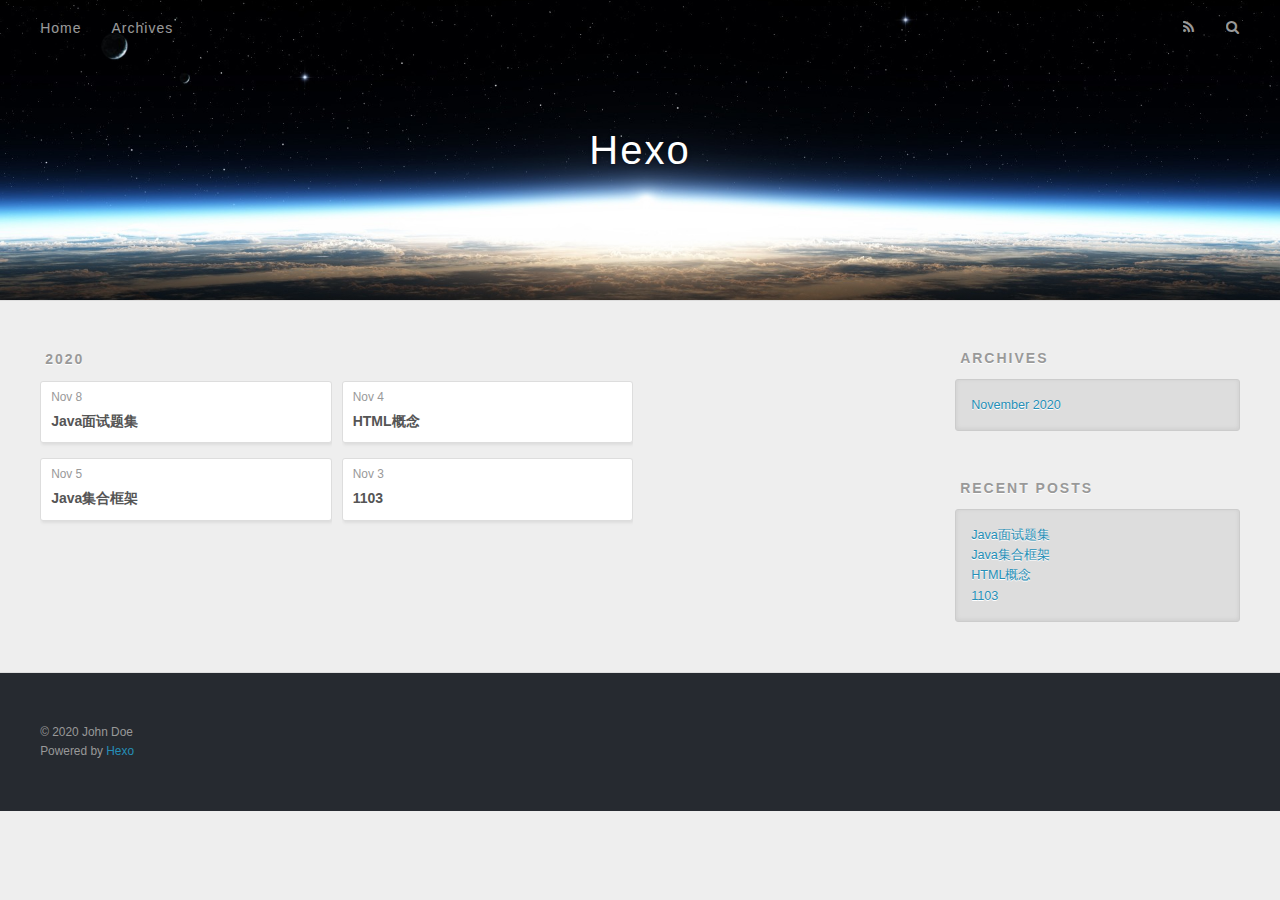
<file: archives/2020/index.html>
<!DOCTYPE html>
<html>
<head>
  <meta charset="utf-8">
  

  
  <title>Archives: 2020 | Hexo</title>
  <meta name="viewport" content="width=device-width, initial-scale=1, maximum-scale=1">
  <meta property="og:type" content="website">
<meta property="og:title" content="Hexo">
<meta property="og:url" content="http://example.com/archives/2020/index.html">
<meta property="og:site_name" content="Hexo">
<meta property="og:locale" content="en_US">
<meta property="article:author" content="John Doe">
<meta name="twitter:card" content="summary">
  
    <link rel="alternate" href="/atom.xml" title="Hexo" type="application/atom+xml">
  
  
    <link rel="icon" href="/favicon.png">
  
  
    <link href="//fonts.googleapis.com/css?family=Source+Code+Pro" rel="stylesheet" type="text/css">
  
  
<link rel="stylesheet" href="/css/style.css">

<meta name="generator" content="Hexo 5.2.0"></head>

<body>
  <div id="container">
    <div id="wrap">
      <header id="header">
  <div id="banner"></div>
  <div id="header-outer" class="outer">
    <div id="header-title" class="inner">
      <h1 id="logo-wrap">
        <a href="/" id="logo">Hexo</a>
      </h1>
      
    </div>
    <div id="header-inner" class="inner">
      <nav id="main-nav">
        <a id="main-nav-toggle" class="nav-icon"></a>
        
          <a class="main-nav-link" href="/">Home</a>
        
          <a class="main-nav-link" href="/archives">Archives</a>
        
      </nav>
      <nav id="sub-nav">
        
          <a id="nav-rss-link" class="nav-icon" href="/atom.xml" title="RSS Feed"></a>
        
        <a id="nav-search-btn" class="nav-icon" title="Search"></a>
      </nav>
      <div id="search-form-wrap">
        <form action="//google.com/search" method="get" accept-charset="UTF-8" class="search-form"><input type="search" name="q" class="search-form-input" placeholder="Search"><button type="submit" class="search-form-submit">&#xF002;</button><input type="hidden" name="sitesearch" value="http://example.com"></form>
      </div>
    </div>
  </div>
</header>
      <div class="outer">
        <section id="main">
  
  
    
    
      
      
      <section class="archives-wrap">
        <div class="archive-year-wrap">
          <a href="/archives/2020" class="archive-year">2020</a>
        </div>
        <div class="archives">
    
    <article class="archive-article archive-type-post">
  <div class="archive-article-inner">
    <header class="archive-article-header">
      <a href="/2020/11/08/Java%E9%9D%A2%E8%AF%95%E9%A2%98%E9%9B%86/" class="archive-article-date">
  <time datetime="2020-11-08T14:59:45.000Z" itemprop="datePublished">Nov 8</time>
</a>
      
  
    <h1 itemprop="name">
      <a class="archive-article-title" href="/2020/11/08/Java%E9%9D%A2%E8%AF%95%E9%A2%98%E9%9B%86/">Java面试题集</a>
    </h1>
  

    </header>
  </div>
</article>
  
    
    
    <article class="archive-article archive-type-post">
  <div class="archive-article-inner">
    <header class="archive-article-header">
      <a href="/2020/11/05/Java%E9%9B%86%E5%90%88%E6%A1%86%E6%9E%B6/" class="archive-article-date">
  <time datetime="2020-11-05T13:29:27.000Z" itemprop="datePublished">Nov 5</time>
</a>
      
  
    <h1 itemprop="name">
      <a class="archive-article-title" href="/2020/11/05/Java%E9%9B%86%E5%90%88%E6%A1%86%E6%9E%B6/">Java集合框架</a>
    </h1>
  

    </header>
  </div>
</article>
  
    
    
    <article class="archive-article archive-type-post">
  <div class="archive-article-inner">
    <header class="archive-article-header">
      <a href="/2020/11/04/HTML%E6%A6%82%E5%BF%B5/" class="archive-article-date">
  <time datetime="2020-11-04T12:54:27.000Z" itemprop="datePublished">Nov 4</time>
</a>
      
  
    <h1 itemprop="name">
      <a class="archive-article-title" href="/2020/11/04/HTML%E6%A6%82%E5%BF%B5/">HTML概念</a>
    </h1>
  

    </header>
  </div>
</article>
  
    
    
    <article class="archive-article archive-type-post">
  <div class="archive-article-inner">
    <header class="archive-article-header">
      <a href="/2020/11/03/1103/" class="archive-article-date">
  <time datetime="2020-11-03T14:59:53.000Z" itemprop="datePublished">Nov 3</time>
</a>
      
  
    <h1 itemprop="name">
      <a class="archive-article-title" href="/2020/11/03/1103/">1103</a>
    </h1>
  

    </header>
  </div>
</article>
  
  
    </div></section>
  


</section>
        
          <aside id="sidebar">
  
    

  
    

  
    
  
    
  <div class="widget-wrap">
    <h3 class="widget-title">Archives</h3>
    <div class="widget">
      <ul class="archive-list"><li class="archive-list-item"><a class="archive-list-link" href="/archives/2020/11/">November 2020</a></li></ul>
    </div>
  </div>


  
    
  <div class="widget-wrap">
    <h3 class="widget-title">Recent Posts</h3>
    <div class="widget">
      <ul>
        
          <li>
            <a href="/2020/11/08/Java%E9%9D%A2%E8%AF%95%E9%A2%98%E9%9B%86/">Java面试题集</a>
          </li>
        
          <li>
            <a href="/2020/11/05/Java%E9%9B%86%E5%90%88%E6%A1%86%E6%9E%B6/">Java集合框架</a>
          </li>
        
          <li>
            <a href="/2020/11/04/HTML%E6%A6%82%E5%BF%B5/">HTML概念</a>
          </li>
        
          <li>
            <a href="/2020/11/03/1103/">1103</a>
          </li>
        
      </ul>
    </div>
  </div>

  
</aside>
        
      </div>
      <footer id="footer">
  
  <div class="outer">
    <div id="footer-info" class="inner">
      &copy; 2020 John Doe<br>
      Powered by <a href="http://hexo.io/" target="_blank">Hexo</a>
    </div>
  </div>
</footer>
    </div>
    <nav id="mobile-nav">
  
    <a href="/" class="mobile-nav-link">Home</a>
  
    <a href="/archives" class="mobile-nav-link">Archives</a>
  
</nav>
    

<script src="//ajax.googleapis.com/ajax/libs/jquery/2.0.3/jquery.min.js"></script>


  
<link rel="stylesheet" href="/fancybox/jquery.fancybox.css">

  
<script src="/fancybox/jquery.fancybox.pack.js"></script>




<script src="/js/script.js"></script>




  </div>
</body>
</html>
</file>
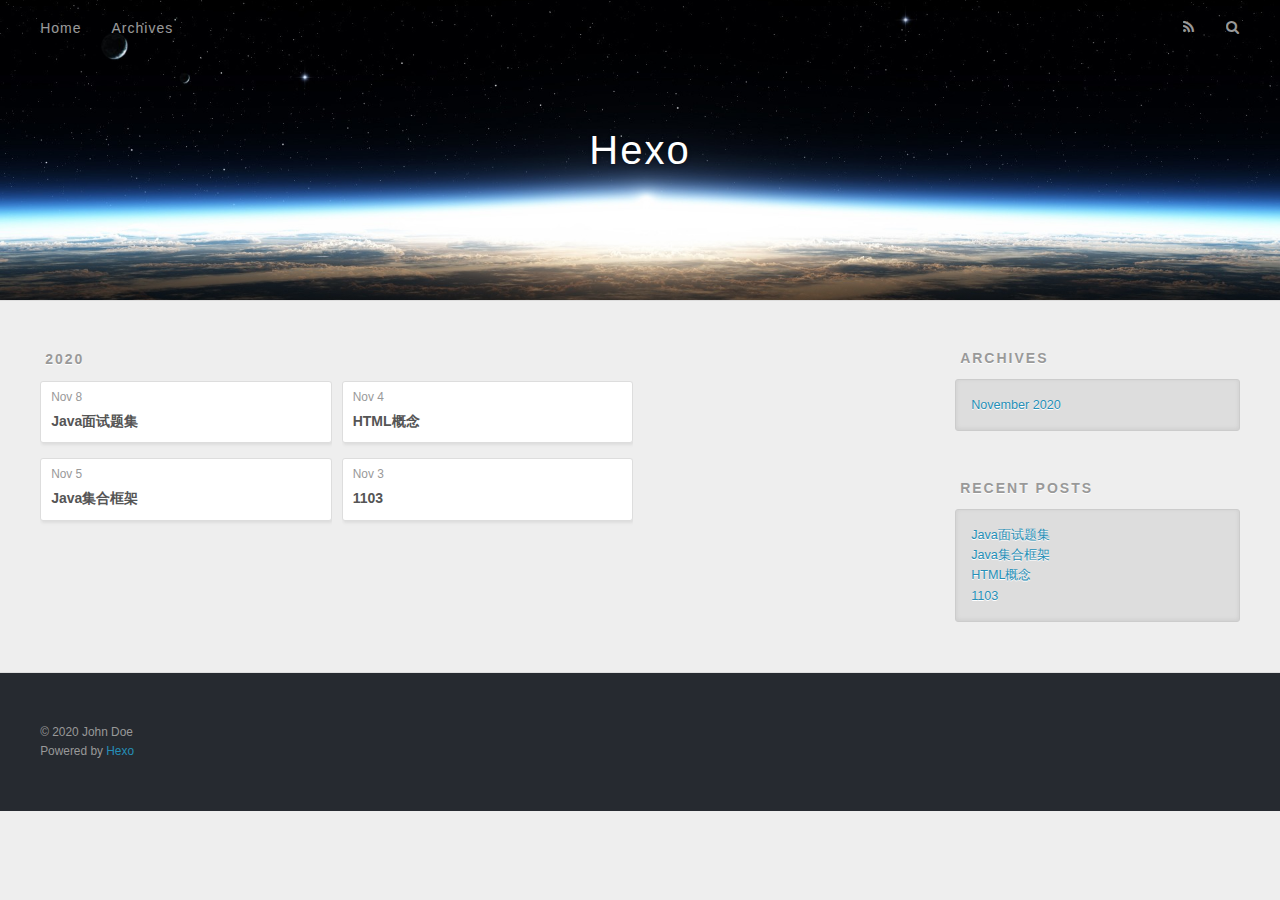
<file: archives/2020/11/index.html>
<!DOCTYPE html>
<html>
<head>
  <meta charset="utf-8">
  

  
  <title>Archives: 2020/11 | Hexo</title>
  <meta name="viewport" content="width=device-width, initial-scale=1, maximum-scale=1">
  <meta property="og:type" content="website">
<meta property="og:title" content="Hexo">
<meta property="og:url" content="http://example.com/archives/2020/11/index.html">
<meta property="og:site_name" content="Hexo">
<meta property="og:locale" content="en_US">
<meta property="article:author" content="John Doe">
<meta name="twitter:card" content="summary">
  
    <link rel="alternate" href="/atom.xml" title="Hexo" type="application/atom+xml">
  
  
    <link rel="icon" href="/favicon.png">
  
  
    <link href="//fonts.googleapis.com/css?family=Source+Code+Pro" rel="stylesheet" type="text/css">
  
  
<link rel="stylesheet" href="/css/style.css">

<meta name="generator" content="Hexo 5.2.0"></head>

<body>
  <div id="container">
    <div id="wrap">
      <header id="header">
  <div id="banner"></div>
  <div id="header-outer" class="outer">
    <div id="header-title" class="inner">
      <h1 id="logo-wrap">
        <a href="/" id="logo">Hexo</a>
      </h1>
      
    </div>
    <div id="header-inner" class="inner">
      <nav id="main-nav">
        <a id="main-nav-toggle" class="nav-icon"></a>
        
          <a class="main-nav-link" href="/">Home</a>
        
          <a class="main-nav-link" href="/archives">Archives</a>
        
      </nav>
      <nav id="sub-nav">
        
          <a id="nav-rss-link" class="nav-icon" href="/atom.xml" title="RSS Feed"></a>
        
        <a id="nav-search-btn" class="nav-icon" title="Search"></a>
      </nav>
      <div id="search-form-wrap">
        <form action="//google.com/search" method="get" accept-charset="UTF-8" class="search-form"><input type="search" name="q" class="search-form-input" placeholder="Search"><button type="submit" class="search-form-submit">&#xF002;</button><input type="hidden" name="sitesearch" value="http://example.com"></form>
      </div>
    </div>
  </div>
</header>
      <div class="outer">
        <section id="main">
  
  
    
    
      
      
      <section class="archives-wrap">
        <div class="archive-year-wrap">
          <a href="/archives/2020" class="archive-year">2020</a>
        </div>
        <div class="archives">
    
    <article class="archive-article archive-type-post">
  <div class="archive-article-inner">
    <header class="archive-article-header">
      <a href="/2020/11/08/Java%E9%9D%A2%E8%AF%95%E9%A2%98%E9%9B%86/" class="archive-article-date">
  <time datetime="2020-11-08T14:59:45.000Z" itemprop="datePublished">Nov 8</time>
</a>
      
  
    <h1 itemprop="name">
      <a class="archive-article-title" href="/2020/11/08/Java%E9%9D%A2%E8%AF%95%E9%A2%98%E9%9B%86/">Java面试题集</a>
    </h1>
  

    </header>
  </div>
</article>
  
    
    
    <article class="archive-article archive-type-post">
  <div class="archive-article-inner">
    <header class="archive-article-header">
      <a href="/2020/11/05/Java%E9%9B%86%E5%90%88%E6%A1%86%E6%9E%B6/" class="archive-article-date">
  <time datetime="2020-11-05T13:29:27.000Z" itemprop="datePublished">Nov 5</time>
</a>
      
  
    <h1 itemprop="name">
      <a class="archive-article-title" href="/2020/11/05/Java%E9%9B%86%E5%90%88%E6%A1%86%E6%9E%B6/">Java集合框架</a>
    </h1>
  

    </header>
  </div>
</article>
  
    
    
    <article class="archive-article archive-type-post">
  <div class="archive-article-inner">
    <header class="archive-article-header">
      <a href="/2020/11/04/HTML%E6%A6%82%E5%BF%B5/" class="archive-article-date">
  <time datetime="2020-11-04T12:54:27.000Z" itemprop="datePublished">Nov 4</time>
</a>
      
  
    <h1 itemprop="name">
      <a class="archive-article-title" href="/2020/11/04/HTML%E6%A6%82%E5%BF%B5/">HTML概念</a>
    </h1>
  

    </header>
  </div>
</article>
  
    
    
    <article class="archive-article archive-type-post">
  <div class="archive-article-inner">
    <header class="archive-article-header">
      <a href="/2020/11/03/1103/" class="archive-article-date">
  <time datetime="2020-11-03T14:59:53.000Z" itemprop="datePublished">Nov 3</time>
</a>
      
  
    <h1 itemprop="name">
      <a class="archive-article-title" href="/2020/11/03/1103/">1103</a>
    </h1>
  

    </header>
  </div>
</article>
  
  
    </div></section>
  


</section>
        
          <aside id="sidebar">
  
    

  
    

  
    
  
    
  <div class="widget-wrap">
    <h3 class="widget-title">Archives</h3>
    <div class="widget">
      <ul class="archive-list"><li class="archive-list-item"><a class="archive-list-link" href="/archives/2020/11/">November 2020</a></li></ul>
    </div>
  </div>


  
    
  <div class="widget-wrap">
    <h3 class="widget-title">Recent Posts</h3>
    <div class="widget">
      <ul>
        
          <li>
            <a href="/2020/11/08/Java%E9%9D%A2%E8%AF%95%E9%A2%98%E9%9B%86/">Java面试题集</a>
          </li>
        
          <li>
            <a href="/2020/11/05/Java%E9%9B%86%E5%90%88%E6%A1%86%E6%9E%B6/">Java集合框架</a>
          </li>
        
          <li>
            <a href="/2020/11/04/HTML%E6%A6%82%E5%BF%B5/">HTML概念</a>
          </li>
        
          <li>
            <a href="/2020/11/03/1103/">1103</a>
          </li>
        
      </ul>
    </div>
  </div>

  
</aside>
        
      </div>
      <footer id="footer">
  
  <div class="outer">
    <div id="footer-info" class="inner">
      &copy; 2020 John Doe<br>
      Powered by <a href="http://hexo.io/" target="_blank">Hexo</a>
    </div>
  </div>
</footer>
    </div>
    <nav id="mobile-nav">
  
    <a href="/" class="mobile-nav-link">Home</a>
  
    <a href="/archives" class="mobile-nav-link">Archives</a>
  
</nav>
    

<script src="//ajax.googleapis.com/ajax/libs/jquery/2.0.3/jquery.min.js"></script>


  
<link rel="stylesheet" href="/fancybox/jquery.fancybox.css">

  
<script src="/fancybox/jquery.fancybox.pack.js"></script>




<script src="/js/script.js"></script>




  </div>
</body>
</html>
</file>
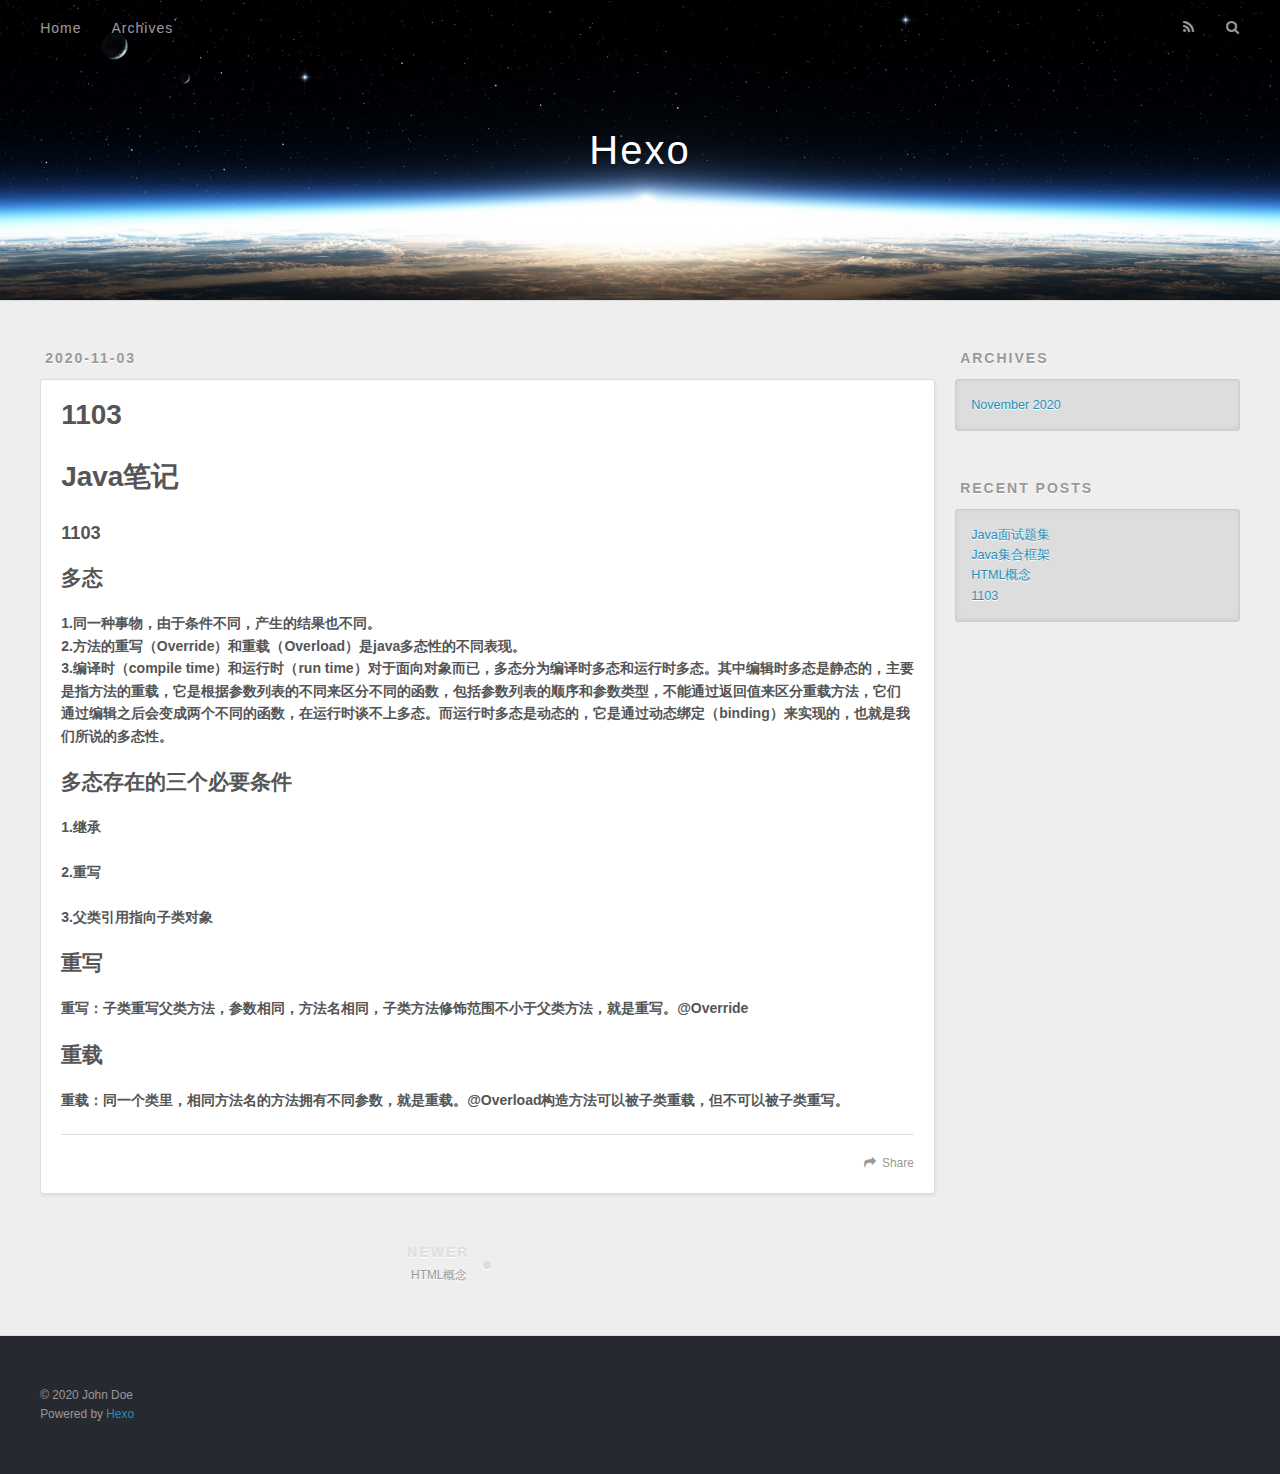
<file: 2020/11/03/1103/index.html>
<!DOCTYPE html>
<html>
<head>
  <meta charset="utf-8">
  

  
  <title>1103 | Hexo</title>
  <meta name="viewport" content="width=device-width, initial-scale=1, maximum-scale=1">
  <meta name="description" content="Java笔记1103多态1.同一种事物，由于条件不同，产生的结果也不同。2.方法的重写（Override）和重载（Overload）是java多态性的不同表现。3.编译时（compile time）和运行时（run time）对于面向对象而已，多态分为编译时多态和运行时多态。其中编辑时多态是静态的，主要是指方法的重载，它是根据参数列表的不同来区分不同的函数，包括参数列表的顺序和参数类型，不能通过返">
<meta property="og:type" content="article">
<meta property="og:title" content="1103">
<meta property="og:url" content="http://example.com/2020/11/03/1103/index.html">
<meta property="og:site_name" content="Hexo">
<meta property="og:description" content="Java笔记1103多态1.同一种事物，由于条件不同，产生的结果也不同。2.方法的重写（Override）和重载（Overload）是java多态性的不同表现。3.编译时（compile time）和运行时（run time）对于面向对象而已，多态分为编译时多态和运行时多态。其中编辑时多态是静态的，主要是指方法的重载，它是根据参数列表的不同来区分不同的函数，包括参数列表的顺序和参数类型，不能通过返">
<meta property="og:locale" content="en_US">
<meta property="article:published_time" content="2020-11-03T14:59:53.000Z">
<meta property="article:modified_time" content="2020-11-03T15:16:44.577Z">
<meta property="article:author" content="John Doe">
<meta name="twitter:card" content="summary">
  
    <link rel="alternate" href="/atom.xml" title="Hexo" type="application/atom+xml">
  
  
    <link rel="icon" href="/favicon.png">
  
  
    <link href="//fonts.googleapis.com/css?family=Source+Code+Pro" rel="stylesheet" type="text/css">
  
  
<link rel="stylesheet" href="/css/style.css">

<meta name="generator" content="Hexo 5.2.0"></head>

<body>
  <div id="container">
    <div id="wrap">
      <header id="header">
  <div id="banner"></div>
  <div id="header-outer" class="outer">
    <div id="header-title" class="inner">
      <h1 id="logo-wrap">
        <a href="/" id="logo">Hexo</a>
      </h1>
      
    </div>
    <div id="header-inner" class="inner">
      <nav id="main-nav">
        <a id="main-nav-toggle" class="nav-icon"></a>
        
          <a class="main-nav-link" href="/">Home</a>
        
          <a class="main-nav-link" href="/archives">Archives</a>
        
      </nav>
      <nav id="sub-nav">
        
          <a id="nav-rss-link" class="nav-icon" href="/atom.xml" title="RSS Feed"></a>
        
        <a id="nav-search-btn" class="nav-icon" title="Search"></a>
      </nav>
      <div id="search-form-wrap">
        <form action="//google.com/search" method="get" accept-charset="UTF-8" class="search-form"><input type="search" name="q" class="search-form-input" placeholder="Search"><button type="submit" class="search-form-submit">&#xF002;</button><input type="hidden" name="sitesearch" value="http://example.com"></form>
      </div>
    </div>
  </div>
</header>
      <div class="outer">
        <section id="main"><article id="post-1103" class="article article-type-post" itemscope itemprop="blogPost">
  <div class="article-meta">
    <a href="/2020/11/03/1103/" class="article-date">
  <time datetime="2020-11-03T14:59:53.000Z" itemprop="datePublished">2020-11-03</time>
</a>
    
  </div>
  <div class="article-inner">
    
    
      <header class="article-header">
        
  
    <h1 class="article-title" itemprop="name">
      1103
    </h1>
  

      </header>
    
    <div class="article-entry" itemprop="articleBody">
      
        <h1 id="Java笔记"><a href="#Java笔记" class="headerlink" title="Java笔记"></a>Java笔记</h1><h3 id="1103"><a href="#1103" class="headerlink" title="1103"></a>1103</h3><h2 id="多态"><a href="#多态" class="headerlink" title="多态"></a>多态</h2><p><strong>1.同一种事物，由于条件不同，产生的结果也不同。</strong><br><strong>2.方法的重写（Override）和重载（Overload）是java多态性的不同表现。</strong><br><strong>3.编译时（compile time）和运行时（run time）对于面向对象而已，多态分为编译时多态和运行时多态。其中编辑时多态是静态的，主要是指方法的重载，它是根据参数列表的不同来区分不同的函数，包括参数列表的顺序和参数类型，不能通过返回值来区分重载方法，它们通过编辑之后会变成两个不同的函数，在运行时谈不上多态。而运行时多态是动态的，它是通过动态绑定（binding）来实现的，也就是我们所说的多态性。</strong></p>
<h2 id="多态存在的三个必要条件"><a href="#多态存在的三个必要条件" class="headerlink" title="多态存在的三个必要条件"></a>多态存在的三个必要条件</h2><p><strong>1.继承</strong></p>
<p><strong>2.重写</strong></p>
<p><strong>3.父类引用指向子类对象</strong></p>
<h2 id="重写"><a href="#重写" class="headerlink" title="重写"></a>重写</h2><p><strong>重写：子类重写父类方法，参数相同，方法名相同，子类方法修饰范围不小于父类方法，就是重写。@Override</strong></p>
<h2 id="重载"><a href="#重载" class="headerlink" title="重载"></a>重载</h2><p><strong>重载：同一个类里，相同方法名的方法拥有不同参数，就是重载。@Overload构造方法可以被子类重载，但不可以被子类重写。</strong></p>

      
    </div>
    <footer class="article-footer">
      <a data-url="http://example.com/2020/11/03/1103/" data-id="ckh995bxl00006our8whw3gks" class="article-share-link">Share</a>
      
      
    </footer>
  </div>
  
    
<nav id="article-nav">
  
    <a href="/2020/11/04/HTML%E6%A6%82%E5%BF%B5/" id="article-nav-newer" class="article-nav-link-wrap">
      <strong class="article-nav-caption">Newer</strong>
      <div class="article-nav-title">
        
          HTML概念
        
      </div>
    </a>
  
  
</nav>

  
</article>

</section>
        
          <aside id="sidebar">
  
    

  
    

  
    
  
    
  <div class="widget-wrap">
    <h3 class="widget-title">Archives</h3>
    <div class="widget">
      <ul class="archive-list"><li class="archive-list-item"><a class="archive-list-link" href="/archives/2020/11/">November 2020</a></li></ul>
    </div>
  </div>


  
    
  <div class="widget-wrap">
    <h3 class="widget-title">Recent Posts</h3>
    <div class="widget">
      <ul>
        
          <li>
            <a href="/2020/11/08/Java%E9%9D%A2%E8%AF%95%E9%A2%98%E9%9B%86/">Java面试题集</a>
          </li>
        
          <li>
            <a href="/2020/11/05/Java%E9%9B%86%E5%90%88%E6%A1%86%E6%9E%B6/">Java集合框架</a>
          </li>
        
          <li>
            <a href="/2020/11/04/HTML%E6%A6%82%E5%BF%B5/">HTML概念</a>
          </li>
        
          <li>
            <a href="/2020/11/03/1103/">1103</a>
          </li>
        
      </ul>
    </div>
  </div>

  
</aside>
        
      </div>
      <footer id="footer">
  
  <div class="outer">
    <div id="footer-info" class="inner">
      &copy; 2020 John Doe<br>
      Powered by <a href="http://hexo.io/" target="_blank">Hexo</a>
    </div>
  </div>
</footer>
    </div>
    <nav id="mobile-nav">
  
    <a href="/" class="mobile-nav-link">Home</a>
  
    <a href="/archives" class="mobile-nav-link">Archives</a>
  
</nav>
    

<script src="//ajax.googleapis.com/ajax/libs/jquery/2.0.3/jquery.min.js"></script>


  
<link rel="stylesheet" href="/fancybox/jquery.fancybox.css">

  
<script src="/fancybox/jquery.fancybox.pack.js"></script>




<script src="/js/script.js"></script>




  </div>
</body>
</html>
</file>
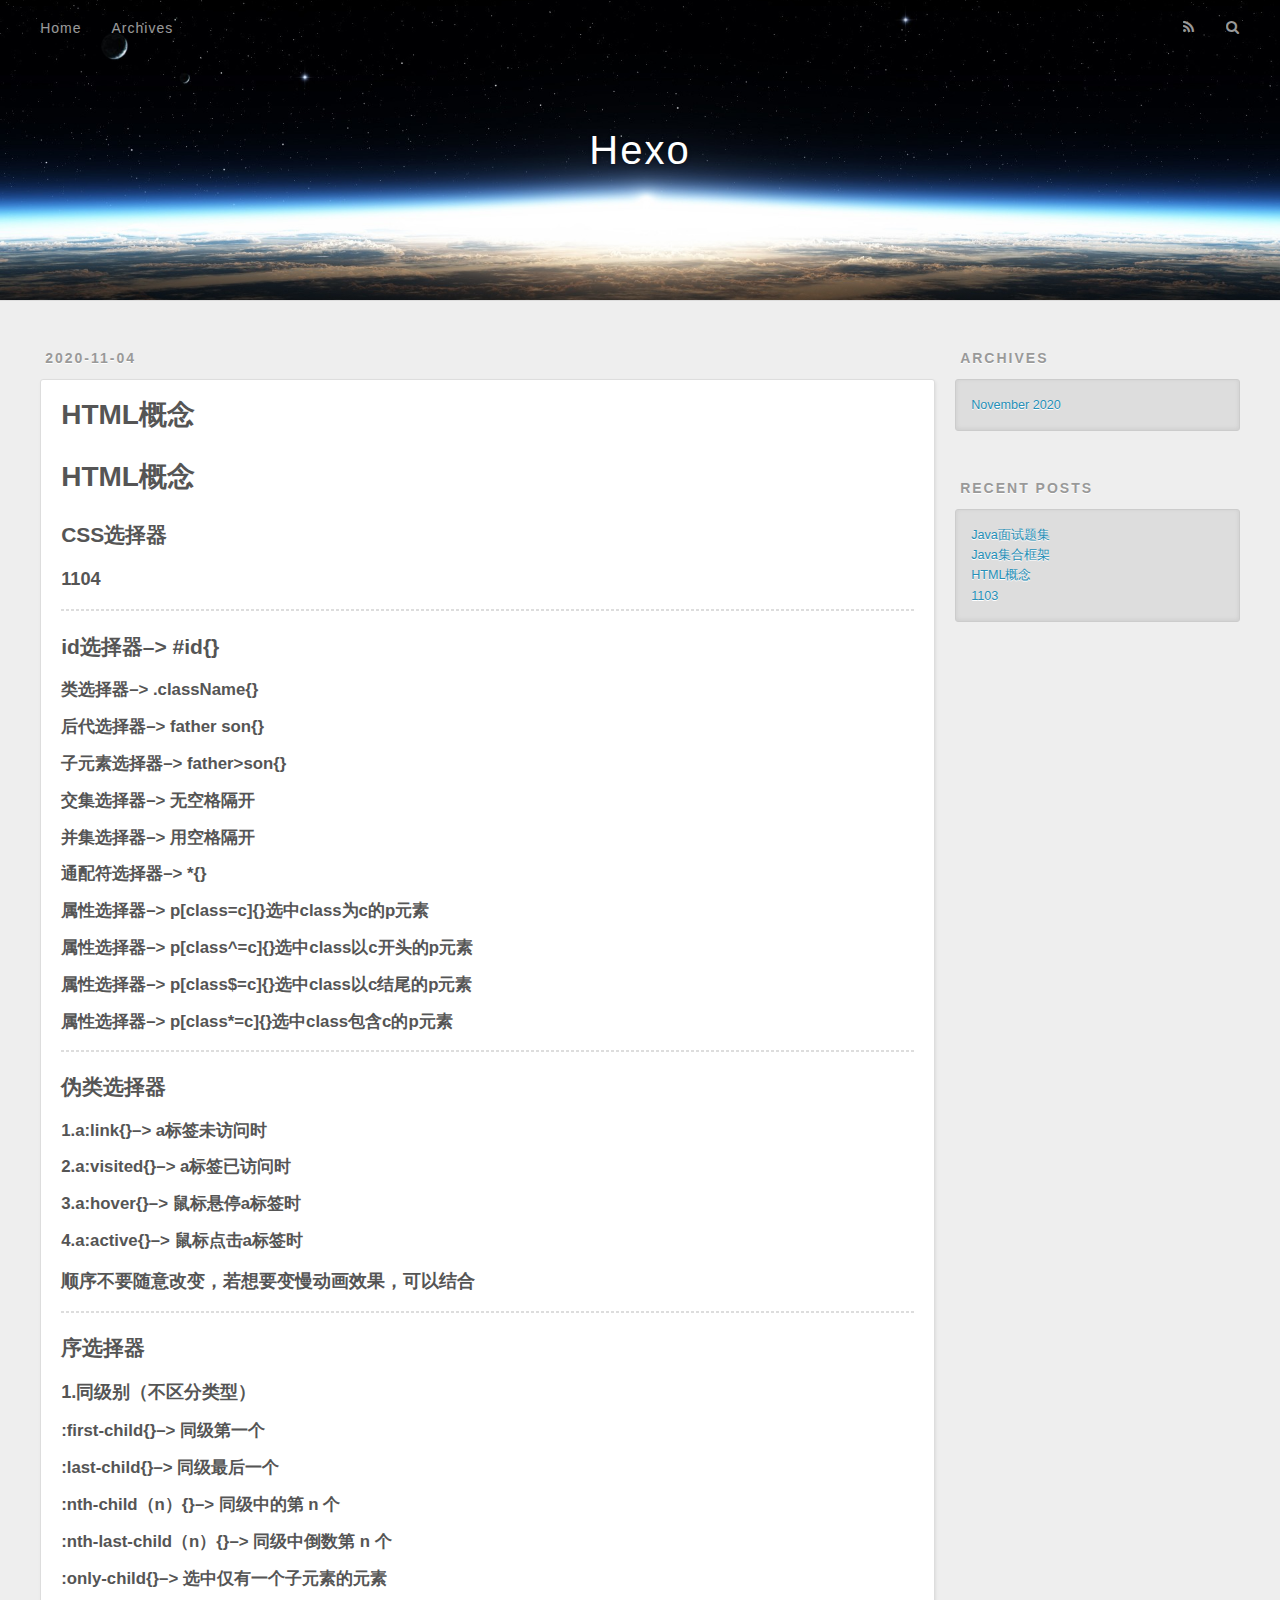
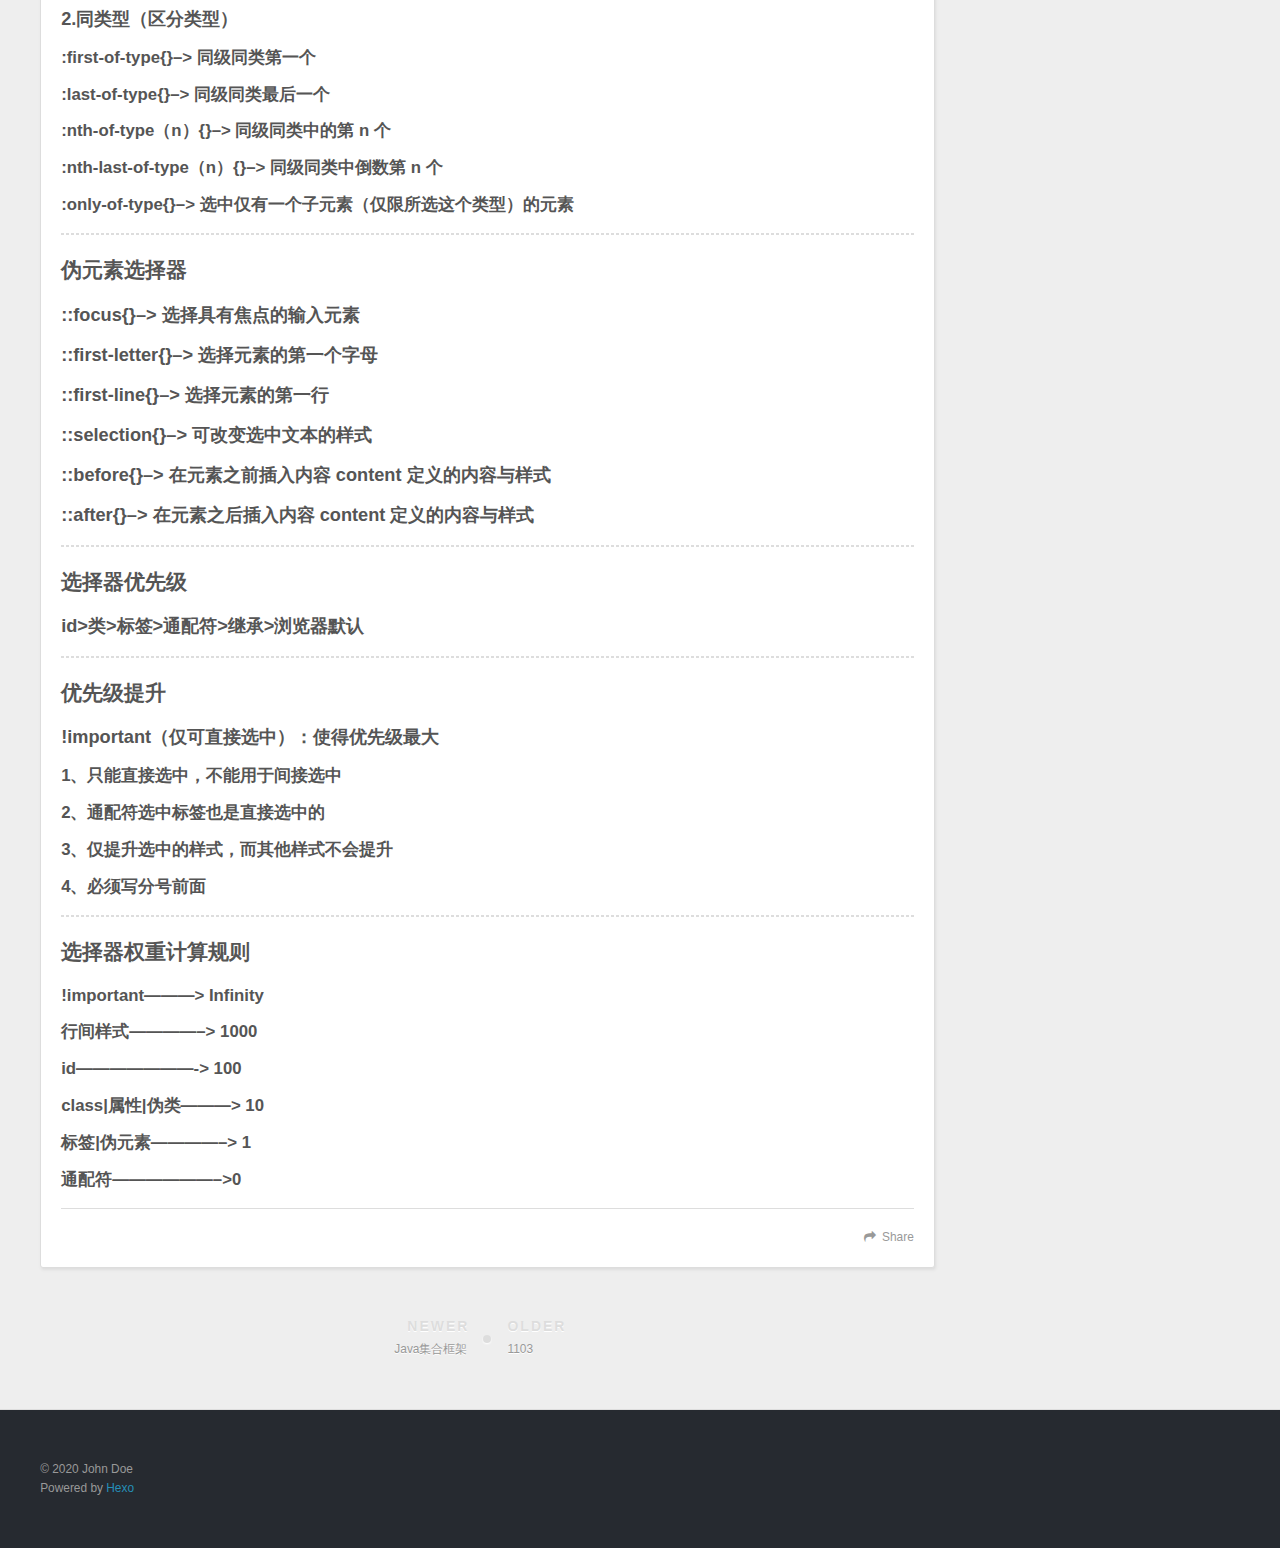
<file: 2020/11/04/HTML概念/index.html>
<!DOCTYPE html>
<html>
<head>
  <meta charset="utf-8">
  

  
  <title>HTML概念 | Hexo</title>
  <meta name="viewport" content="width=device-width, initial-scale=1, maximum-scale=1">
  <meta name="description" content="HTML概念CSS选择器1104 id选择器–&gt; #id{}类选择器–&gt; .className{}后代选择器–&gt; father son{}子元素选择器–&gt; father&gt;son{}交集选择器–&gt; 无空格隔开并集选择器–&gt; 用空格隔开通配符选择器–&gt; *{}属性选择器–&gt; p[class&#x3D;c]{}选中class为c的p元素属性选择器–&gt; p">
<meta property="og:type" content="article">
<meta property="og:title" content="HTML概念">
<meta property="og:url" content="http://example.com/2020/11/04/HTML%E6%A6%82%E5%BF%B5/index.html">
<meta property="og:site_name" content="Hexo">
<meta property="og:description" content="HTML概念CSS选择器1104 id选择器–&gt; #id{}类选择器–&gt; .className{}后代选择器–&gt; father son{}子元素选择器–&gt; father&gt;son{}交集选择器–&gt; 无空格隔开并集选择器–&gt; 用空格隔开通配符选择器–&gt; *{}属性选择器–&gt; p[class&#x3D;c]{}选中class为c的p元素属性选择器–&gt; p">
<meta property="og:locale" content="en_US">
<meta property="article:published_time" content="2020-11-04T12:54:27.000Z">
<meta property="article:modified_time" content="2020-11-04T13:50:42.251Z">
<meta property="article:author" content="John Doe">
<meta name="twitter:card" content="summary">
  
    <link rel="alternate" href="/atom.xml" title="Hexo" type="application/atom+xml">
  
  
    <link rel="icon" href="/favicon.png">
  
  
    <link href="//fonts.googleapis.com/css?family=Source+Code+Pro" rel="stylesheet" type="text/css">
  
  
<link rel="stylesheet" href="/css/style.css">

<meta name="generator" content="Hexo 5.2.0"></head>

<body>
  <div id="container">
    <div id="wrap">
      <header id="header">
  <div id="banner"></div>
  <div id="header-outer" class="outer">
    <div id="header-title" class="inner">
      <h1 id="logo-wrap">
        <a href="/" id="logo">Hexo</a>
      </h1>
      
    </div>
    <div id="header-inner" class="inner">
      <nav id="main-nav">
        <a id="main-nav-toggle" class="nav-icon"></a>
        
          <a class="main-nav-link" href="/">Home</a>
        
          <a class="main-nav-link" href="/archives">Archives</a>
        
      </nav>
      <nav id="sub-nav">
        
          <a id="nav-rss-link" class="nav-icon" href="/atom.xml" title="RSS Feed"></a>
        
        <a id="nav-search-btn" class="nav-icon" title="Search"></a>
      </nav>
      <div id="search-form-wrap">
        <form action="//google.com/search" method="get" accept-charset="UTF-8" class="search-form"><input type="search" name="q" class="search-form-input" placeholder="Search"><button type="submit" class="search-form-submit">&#xF002;</button><input type="hidden" name="sitesearch" value="http://example.com"></form>
      </div>
    </div>
  </div>
</header>
      <div class="outer">
        <section id="main"><article id="post-HTML概念" class="article article-type-post" itemscope itemprop="blogPost">
  <div class="article-meta">
    <a href="/2020/11/04/HTML%E6%A6%82%E5%BF%B5/" class="article-date">
  <time datetime="2020-11-04T12:54:27.000Z" itemprop="datePublished">2020-11-04</time>
</a>
    
  </div>
  <div class="article-inner">
    
    
      <header class="article-header">
        
  
    <h1 class="article-title" itemprop="name">
      HTML概念
    </h1>
  

      </header>
    
    <div class="article-entry" itemprop="articleBody">
      
        <h1 id="HTML概念"><a href="#HTML概念" class="headerlink" title="HTML概念"></a>HTML概念</h1><h2 id="CSS选择器"><a href="#CSS选择器" class="headerlink" title="CSS选择器"></a>CSS选择器</h2><h3 id="1104"><a href="#1104" class="headerlink" title="1104"></a>1104</h3><hr>
<h2 id="id选择器–-gt-id"><a href="#id选择器–-gt-id" class="headerlink" title="id选择器–&gt; #id{}"></a>id选择器–&gt; #id{}</h2><h4 id="类选择器–-gt-className"><a href="#类选择器–-gt-className" class="headerlink" title="类选择器–&gt; .className{}"></a>类选择器–&gt; .className{}</h4><h4 id="后代选择器–-gt-father-son"><a href="#后代选择器–-gt-father-son" class="headerlink" title="后代选择器–&gt; father son{}"></a>后代选择器–&gt; father son{}</h4><h4 id="子元素选择器–-gt-father-gt-son"><a href="#子元素选择器–-gt-father-gt-son" class="headerlink" title="子元素选择器–&gt; father&gt;son{}"></a>子元素选择器–&gt; father&gt;son{}</h4><h4 id="交集选择器–-gt-无空格隔开"><a href="#交集选择器–-gt-无空格隔开" class="headerlink" title="交集选择器–&gt; 无空格隔开"></a>交集选择器–&gt; 无空格隔开</h4><h4 id="并集选择器–-gt-用空格隔开"><a href="#并集选择器–-gt-用空格隔开" class="headerlink" title="并集选择器–&gt; 用空格隔开"></a>并集选择器–&gt; 用空格隔开</h4><h4 id="通配符选择器–-gt"><a href="#通配符选择器–-gt" class="headerlink" title="通配符选择器–&gt; *{}"></a>通配符选择器–&gt; *{}</h4><h4 id="属性选择器–-gt-p-class-c-选中class为c的p元素"><a href="#属性选择器–-gt-p-class-c-选中class为c的p元素" class="headerlink" title="属性选择器–&gt; p[class=c]{}选中class为c的p元素"></a>属性选择器–&gt; p[class=c]{}选中class为c的p元素</h4><h4 id="属性选择器–-gt-p-class-c-选中class以c开头的p元素"><a href="#属性选择器–-gt-p-class-c-选中class以c开头的p元素" class="headerlink" title="属性选择器–&gt; p[class^=c]{}选中class以c开头的p元素"></a>属性选择器–&gt; p[class^=c]{}选中class以c开头的p元素</h4><h4 id="属性选择器–-gt-p-class-c-选中class以c结尾的p元素"><a href="#属性选择器–-gt-p-class-c-选中class以c结尾的p元素" class="headerlink" title="属性选择器–&gt; p[class$=c]{}选中class以c结尾的p元素"></a>属性选择器–&gt; p[class$=c]{}选中class以c结尾的p元素</h4><h4 id="属性选择器–-gt-p-class-c-选中class包含c的p元素"><a href="#属性选择器–-gt-p-class-c-选中class包含c的p元素" class="headerlink" title="属性选择器–&gt; p[class*=c]{}选中class包含c的p元素"></a>属性选择器–&gt; p[class*=c]{}选中class包含c的p元素</h4><hr>
<h2 id="伪类选择器"><a href="#伪类选择器" class="headerlink" title="伪类选择器"></a>伪类选择器</h2><h4 id="1-a-link-–-gt-a标签未访问时"><a href="#1-a-link-–-gt-a标签未访问时" class="headerlink" title="1.a:link{}–&gt; a标签未访问时"></a>1.a:link{}–&gt; a标签未访问时</h4><h4 id="2-a-visited-–-gt-a标签已访问时"><a href="#2-a-visited-–-gt-a标签已访问时" class="headerlink" title="2.a:visited{}–&gt; a标签已访问时"></a>2.a:visited{}–&gt; a标签已访问时</h4><h4 id="3-a-hover-–-gt-鼠标悬停a标签时"><a href="#3-a-hover-–-gt-鼠标悬停a标签时" class="headerlink" title="3.a:hover{}–&gt; 鼠标悬停a标签时"></a>3.a:hover{}–&gt; 鼠标悬停a标签时</h4><h4 id="4-a-active-–-gt-鼠标点击a标签时"><a href="#4-a-active-–-gt-鼠标点击a标签时" class="headerlink" title="4.a:active{}–&gt; 鼠标点击a标签时"></a>4.a:active{}–&gt; 鼠标点击a标签时</h4><h3 id="顺序不要随意改变，若想要变慢动画效果，可以结合"><a href="#顺序不要随意改变，若想要变慢动画效果，可以结合" class="headerlink" title="顺序不要随意改变，若想要变慢动画效果，可以结合"></a>顺序不要随意改变，若想要变慢动画效果，可以结合</h3><hr>
<h2 id="序选择器"><a href="#序选择器" class="headerlink" title="序选择器"></a>序选择器</h2><h3 id="1-同级别（不区分类型）"><a href="#1-同级别（不区分类型）" class="headerlink" title="1.同级别（不区分类型）"></a>1.同级别（不区分类型）</h3><h4 id="first-child-–-gt-同级第一个"><a href="#first-child-–-gt-同级第一个" class="headerlink" title=":first-child{}–&gt; 同级第一个"></a>:first-child{}–&gt; 同级第一个</h4><h4 id="last-child-–-gt-同级最后一个"><a href="#last-child-–-gt-同级最后一个" class="headerlink" title=":last-child{}–&gt; 同级最后一个"></a>:last-child{}–&gt; 同级最后一个</h4><h4 id="nth-child（n）-–-gt-同级中的第-n-个"><a href="#nth-child（n）-–-gt-同级中的第-n-个" class="headerlink" title=":nth-child（n）{}–&gt; 同级中的第 n 个"></a>:nth-child（n）{}–&gt; 同级中的第 n 个</h4><h4 id="nth-last-child（n）-–-gt-同级中倒数第-n-个"><a href="#nth-last-child（n）-–-gt-同级中倒数第-n-个" class="headerlink" title=":nth-last-child（n）{}–&gt; 同级中倒数第 n 个"></a>:nth-last-child（n）{}–&gt; 同级中倒数第 n 个</h4><h4 id="only-child-–-gt-选中仅有一个子元素的元素"><a href="#only-child-–-gt-选中仅有一个子元素的元素" class="headerlink" title=":only-child{}–&gt; 选中仅有一个子元素的元素"></a>:only-child{}–&gt; 选中仅有一个子元素的元素</h4><h3 id="2-同类型（区分类型）"><a href="#2-同类型（区分类型）" class="headerlink" title="2.同类型（区分类型）"></a>2.同类型（区分类型）</h3><h4 id="first-of-type-–-gt-同级同类第一个"><a href="#first-of-type-–-gt-同级同类第一个" class="headerlink" title=":first-of-type{}–&gt; 同级同类第一个"></a>:first-of-type{}–&gt; 同级同类第一个</h4><h4 id="last-of-type-–-gt-同级同类最后一个"><a href="#last-of-type-–-gt-同级同类最后一个" class="headerlink" title=":last-of-type{}–&gt; 同级同类最后一个"></a>:last-of-type{}–&gt; 同级同类最后一个</h4><h4 id="nth-of-type（n）-–-gt-同级同类中的第-n-个"><a href="#nth-of-type（n）-–-gt-同级同类中的第-n-个" class="headerlink" title=":nth-of-type（n）{}–&gt; 同级同类中的第 n 个"></a>:nth-of-type（n）{}–&gt; 同级同类中的第 n 个</h4><h4 id="nth-last-of-type（n）-–-gt-同级同类中倒数第-n-个"><a href="#nth-last-of-type（n）-–-gt-同级同类中倒数第-n-个" class="headerlink" title=":nth-last-of-type（n）{}–&gt; 同级同类中倒数第 n 个"></a>:nth-last-of-type（n）{}–&gt; 同级同类中倒数第 n 个</h4><h4 id="only-of-type-–-gt-选中仅有一个子元素（仅限所选这个类型）的元素"><a href="#only-of-type-–-gt-选中仅有一个子元素（仅限所选这个类型）的元素" class="headerlink" title=":only-of-type{}–&gt; 选中仅有一个子元素（仅限所选这个类型）的元素"></a>:only-of-type{}–&gt; 选中仅有一个子元素（仅限所选这个类型）的元素</h4><hr>
<h2 id="伪元素选择器"><a href="#伪元素选择器" class="headerlink" title="伪元素选择器"></a>伪元素选择器</h2><h3 id="focus-–-gt-选择具有焦点的输入元素"><a href="#focus-–-gt-选择具有焦点的输入元素" class="headerlink" title="::focus{}–&gt; 选择具有焦点的输入元素"></a>::focus{}–&gt; 选择具有焦点的输入元素</h3><h3 id="first-letter-–-gt-选择元素的第一个字母"><a href="#first-letter-–-gt-选择元素的第一个字母" class="headerlink" title="::first-letter{}–&gt; 选择元素的第一个字母"></a>::first-letter{}–&gt; 选择元素的第一个字母</h3><h3 id="first-line-–-gt-选择元素的第一行"><a href="#first-line-–-gt-选择元素的第一行" class="headerlink" title="::first-line{}–&gt; 选择元素的第一行"></a>::first-line{}–&gt; 选择元素的第一行</h3><h3 id="selection-–-gt-可改变选中文本的样式"><a href="#selection-–-gt-可改变选中文本的样式" class="headerlink" title="::selection{}–&gt; 可改变选中文本的样式"></a>::selection{}–&gt; 可改变选中文本的样式</h3><h3 id="before-–-gt-在元素之前插入内容-content-定义的内容与样式"><a href="#before-–-gt-在元素之前插入内容-content-定义的内容与样式" class="headerlink" title="::before{}–&gt; 在元素之前插入内容 content 定义的内容与样式"></a>::before{}–&gt; 在元素之前插入内容 content 定义的内容与样式</h3><h3 id="after-–-gt-在元素之后插入内容-content-定义的内容与样式"><a href="#after-–-gt-在元素之后插入内容-content-定义的内容与样式" class="headerlink" title="::after{}–&gt; 在元素之后插入内容 content 定义的内容与样式"></a>::after{}–&gt; 在元素之后插入内容 content 定义的内容与样式</h3><hr>
<h2 id="选择器优先级"><a href="#选择器优先级" class="headerlink" title="选择器优先级"></a>选择器优先级</h2><h3 id="id-gt-类-gt-标签-gt-通配符-gt-继承-gt-浏览器默认"><a href="#id-gt-类-gt-标签-gt-通配符-gt-继承-gt-浏览器默认" class="headerlink" title="id&gt;类&gt;标签&gt;通配符&gt;继承&gt;浏览器默认"></a>id&gt;类&gt;标签&gt;通配符&gt;继承&gt;浏览器默认</h3><hr>
<h2 id="优先级提升"><a href="#优先级提升" class="headerlink" title="优先级提升"></a>优先级提升</h2><h3 id="important（仅可直接选中）：使得优先级最大"><a href="#important（仅可直接选中）：使得优先级最大" class="headerlink" title="!important（仅可直接选中）：使得优先级最大"></a>!important（仅可直接选中）：使得优先级最大</h3><h4 id="1、只能直接选中，不能用于间接选中"><a href="#1、只能直接选中，不能用于间接选中" class="headerlink" title="1、只能直接选中，不能用于间接选中"></a>1、只能直接选中，不能用于间接选中</h4><h4 id="2、通配符选中标签也是直接选中的"><a href="#2、通配符选中标签也是直接选中的" class="headerlink" title="2、通配符选中标签也是直接选中的"></a>2、通配符选中标签也是直接选中的</h4><h4 id="3、仅提升选中的样式，而其他样式不会提升"><a href="#3、仅提升选中的样式，而其他样式不会提升" class="headerlink" title="3、仅提升选中的样式，而其他样式不会提升"></a>3、仅提升选中的样式，而其他样式不会提升</h4><h4 id="4、必须写分号前面"><a href="#4、必须写分号前面" class="headerlink" title="4、必须写分号前面"></a>4、必须写分号前面</h4><hr>
<h2 id="选择器权重计算规则"><a href="#选择器权重计算规则" class="headerlink" title="选择器权重计算规则"></a>选择器权重计算规则</h2><h4 id="important———-gt-Infinity"><a href="#important———-gt-Infinity" class="headerlink" title="!important———&gt; Infinity"></a>!important———&gt; Infinity</h4><h4 id="行间样式————–-gt-1000"><a href="#行间样式————–-gt-1000" class="headerlink" title="行间样式————–&gt; 1000"></a>行间样式————–&gt; 1000</h4><h4 id="id———————-gt-100"><a href="#id———————-gt-100" class="headerlink" title="id———————-&gt; 100"></a>id———————-&gt; 100</h4><h4 id="class-属性-伪类———-gt-10"><a href="#class-属性-伪类———-gt-10" class="headerlink" title="class|属性|伪类———&gt; 10"></a>class|属性|伪类———&gt; 10</h4><h4 id="标签-伪元素————–-gt-1"><a href="#标签-伪元素————–-gt-1" class="headerlink" title="标签|伪元素————–&gt; 1"></a>标签|伪元素————–&gt; 1</h4><h4 id="通配符——————–-gt-0"><a href="#通配符——————–-gt-0" class="headerlink" title="通配符——————–&gt;0"></a>通配符——————–&gt;0</h4>
      
    </div>
    <footer class="article-footer">
      <a data-url="http://example.com/2020/11/04/HTML%E6%A6%82%E5%BF%B5/" data-id="ckh995bxq00016ourd16m3esl" class="article-share-link">Share</a>
      
      
    </footer>
  </div>
  
    
<nav id="article-nav">
  
    <a href="/2020/11/05/Java%E9%9B%86%E5%90%88%E6%A1%86%E6%9E%B6/" id="article-nav-newer" class="article-nav-link-wrap">
      <strong class="article-nav-caption">Newer</strong>
      <div class="article-nav-title">
        
          Java集合框架
        
      </div>
    </a>
  
  
    <a href="/2020/11/03/1103/" id="article-nav-older" class="article-nav-link-wrap">
      <strong class="article-nav-caption">Older</strong>
      <div class="article-nav-title">1103</div>
    </a>
  
</nav>

  
</article>

</section>
        
          <aside id="sidebar">
  
    

  
    

  
    
  
    
  <div class="widget-wrap">
    <h3 class="widget-title">Archives</h3>
    <div class="widget">
      <ul class="archive-list"><li class="archive-list-item"><a class="archive-list-link" href="/archives/2020/11/">November 2020</a></li></ul>
    </div>
  </div>


  
    
  <div class="widget-wrap">
    <h3 class="widget-title">Recent Posts</h3>
    <div class="widget">
      <ul>
        
          <li>
            <a href="/2020/11/08/Java%E9%9D%A2%E8%AF%95%E9%A2%98%E9%9B%86/">Java面试题集</a>
          </li>
        
          <li>
            <a href="/2020/11/05/Java%E9%9B%86%E5%90%88%E6%A1%86%E6%9E%B6/">Java集合框架</a>
          </li>
        
          <li>
            <a href="/2020/11/04/HTML%E6%A6%82%E5%BF%B5/">HTML概念</a>
          </li>
        
          <li>
            <a href="/2020/11/03/1103/">1103</a>
          </li>
        
      </ul>
    </div>
  </div>

  
</aside>
        
      </div>
      <footer id="footer">
  
  <div class="outer">
    <div id="footer-info" class="inner">
      &copy; 2020 John Doe<br>
      Powered by <a href="http://hexo.io/" target="_blank">Hexo</a>
    </div>
  </div>
</footer>
    </div>
    <nav id="mobile-nav">
  
    <a href="/" class="mobile-nav-link">Home</a>
  
    <a href="/archives" class="mobile-nav-link">Archives</a>
  
</nav>
    

<script src="//ajax.googleapis.com/ajax/libs/jquery/2.0.3/jquery.min.js"></script>


  
<link rel="stylesheet" href="/fancybox/jquery.fancybox.css">

  
<script src="/fancybox/jquery.fancybox.pack.js"></script>




<script src="/js/script.js"></script>




  </div>
</body>
</html>
</file>
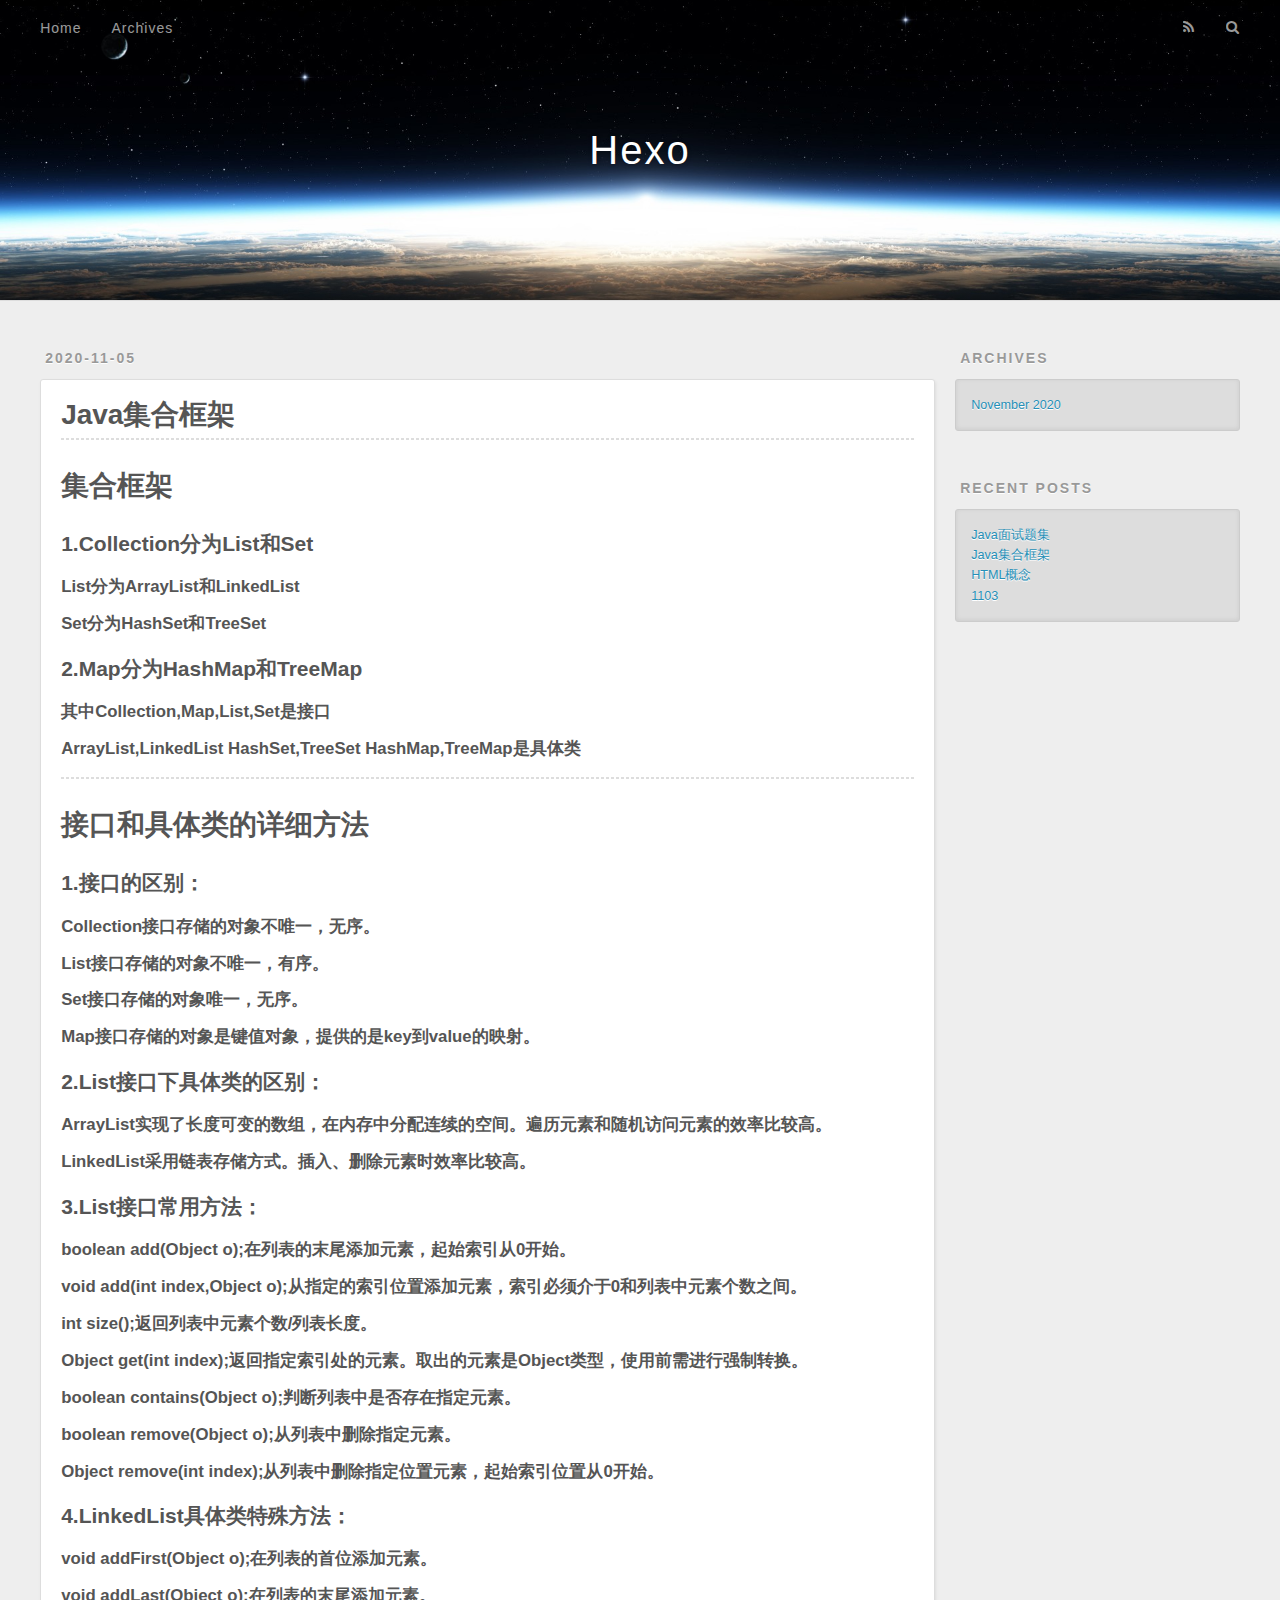
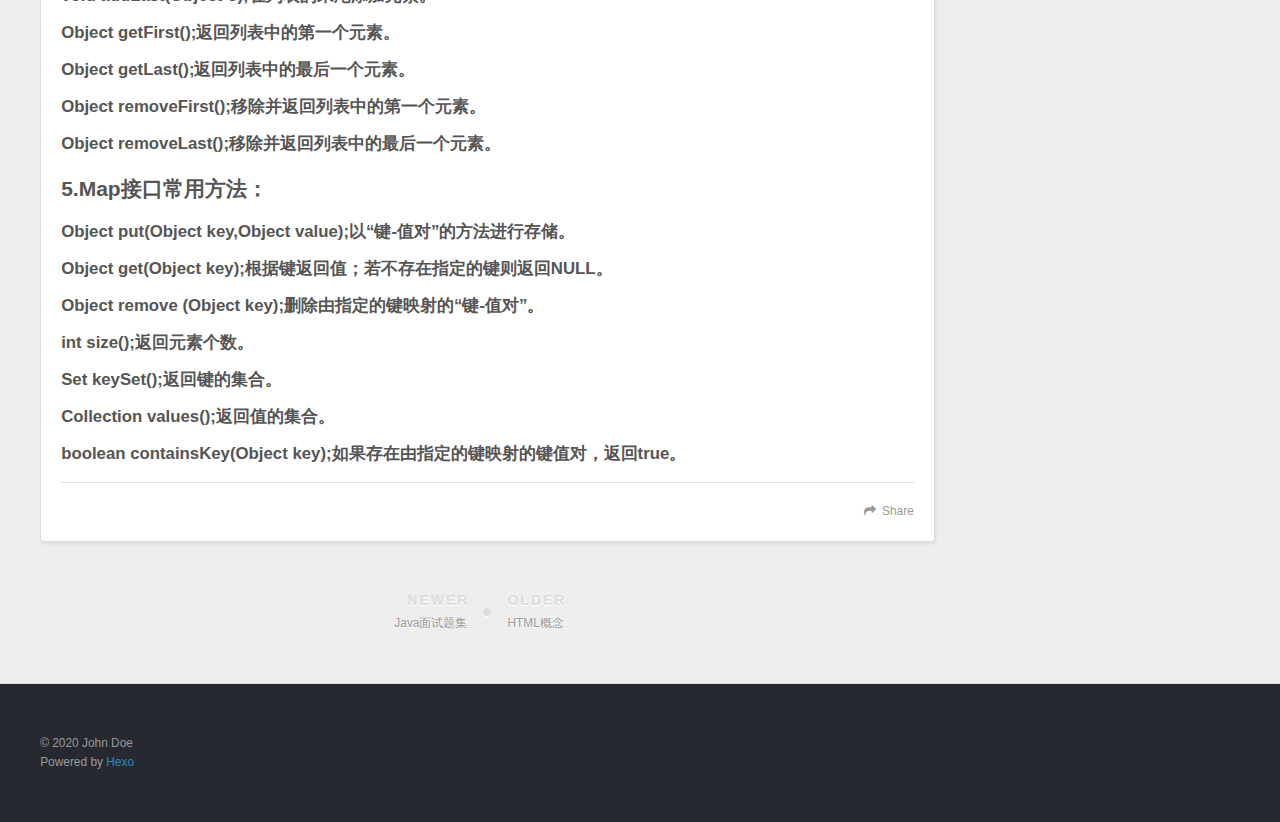
<file: 2020/11/05/Java集合框架/index.html>
<!DOCTYPE html>
<html>
<head>
  <meta charset="utf-8">
  

  
  <title>Java集合框架 | Hexo</title>
  <meta name="viewport" content="width=device-width, initial-scale=1, maximum-scale=1">
  <meta name="description" content="集合框架1.Collection分为List和SetList分为ArrayList和LinkedListSet分为HashSet和TreeSet2.Map分为HashMap和TreeMap其中Collection,Map,List,Set是接口ArrayList,LinkedList HashSet,TreeSet HashMap,TreeMap是具体类 接口和具体类的详细方法1.接口的区别：C">
<meta property="og:type" content="article">
<meta property="og:title" content="Java集合框架">
<meta property="og:url" content="http://example.com/2020/11/05/Java%E9%9B%86%E5%90%88%E6%A1%86%E6%9E%B6/index.html">
<meta property="og:site_name" content="Hexo">
<meta property="og:description" content="集合框架1.Collection分为List和SetList分为ArrayList和LinkedListSet分为HashSet和TreeSet2.Map分为HashMap和TreeMap其中Collection,Map,List,Set是接口ArrayList,LinkedList HashSet,TreeSet HashMap,TreeMap是具体类 接口和具体类的详细方法1.接口的区别：C">
<meta property="og:locale" content="en_US">
<meta property="article:published_time" content="2020-11-05T13:29:27.000Z">
<meta property="article:modified_time" content="2020-11-05T13:37:09.236Z">
<meta property="article:author" content="John Doe">
<meta name="twitter:card" content="summary">
  
    <link rel="alternate" href="/atom.xml" title="Hexo" type="application/atom+xml">
  
  
    <link rel="icon" href="/favicon.png">
  
  
    <link href="//fonts.googleapis.com/css?family=Source+Code+Pro" rel="stylesheet" type="text/css">
  
  
<link rel="stylesheet" href="/css/style.css">

<meta name="generator" content="Hexo 5.2.0"></head>

<body>
  <div id="container">
    <div id="wrap">
      <header id="header">
  <div id="banner"></div>
  <div id="header-outer" class="outer">
    <div id="header-title" class="inner">
      <h1 id="logo-wrap">
        <a href="/" id="logo">Hexo</a>
      </h1>
      
    </div>
    <div id="header-inner" class="inner">
      <nav id="main-nav">
        <a id="main-nav-toggle" class="nav-icon"></a>
        
          <a class="main-nav-link" href="/">Home</a>
        
          <a class="main-nav-link" href="/archives">Archives</a>
        
      </nav>
      <nav id="sub-nav">
        
          <a id="nav-rss-link" class="nav-icon" href="/atom.xml" title="RSS Feed"></a>
        
        <a id="nav-search-btn" class="nav-icon" title="Search"></a>
      </nav>
      <div id="search-form-wrap">
        <form action="//google.com/search" method="get" accept-charset="UTF-8" class="search-form"><input type="search" name="q" class="search-form-input" placeholder="Search"><button type="submit" class="search-form-submit">&#xF002;</button><input type="hidden" name="sitesearch" value="http://example.com"></form>
      </div>
    </div>
  </div>
</header>
      <div class="outer">
        <section id="main"><article id="post-Java集合框架" class="article article-type-post" itemscope itemprop="blogPost">
  <div class="article-meta">
    <a href="/2020/11/05/Java%E9%9B%86%E5%90%88%E6%A1%86%E6%9E%B6/" class="article-date">
  <time datetime="2020-11-05T13:29:27.000Z" itemprop="datePublished">2020-11-05</time>
</a>
    
  </div>
  <div class="article-inner">
    
    
      <header class="article-header">
        
  
    <h1 class="article-title" itemprop="name">
      Java集合框架
    </h1>
  

      </header>
    
    <div class="article-entry" itemprop="articleBody">
      
        <hr>
<h1 id="集合框架"><a href="#集合框架" class="headerlink" title="集合框架"></a>集合框架</h1><h2 id="1-Collection分为List和Set"><a href="#1-Collection分为List和Set" class="headerlink" title="1.Collection分为List和Set"></a>1.Collection分为List和Set</h2><h4 id="List分为ArrayList和LinkedList"><a href="#List分为ArrayList和LinkedList" class="headerlink" title="List分为ArrayList和LinkedList"></a>List分为ArrayList和LinkedList</h4><h4 id="Set分为HashSet和TreeSet"><a href="#Set分为HashSet和TreeSet" class="headerlink" title="Set分为HashSet和TreeSet"></a>Set分为HashSet和TreeSet</h4><h2 id="2-Map分为HashMap和TreeMap"><a href="#2-Map分为HashMap和TreeMap" class="headerlink" title="2.Map分为HashMap和TreeMap"></a>2.Map分为HashMap和TreeMap</h2><h4 id="其中Collection-Map-List-Set是接口"><a href="#其中Collection-Map-List-Set是接口" class="headerlink" title="其中Collection,Map,List,Set是接口"></a>其中Collection,Map,List,Set是接口</h4><h4 id="ArrayList-LinkedList-HashSet-TreeSet-HashMap-TreeMap是具体类"><a href="#ArrayList-LinkedList-HashSet-TreeSet-HashMap-TreeMap是具体类" class="headerlink" title="ArrayList,LinkedList HashSet,TreeSet HashMap,TreeMap是具体类"></a>ArrayList,LinkedList HashSet,TreeSet HashMap,TreeMap是具体类</h4><hr>
<h1 id="接口和具体类的详细方法"><a href="#接口和具体类的详细方法" class="headerlink" title="接口和具体类的详细方法"></a>接口和具体类的详细方法</h1><h2 id="1-接口的区别："><a href="#1-接口的区别：" class="headerlink" title="1.接口的区别："></a>1.接口的区别：</h2><h4 id="Collection接口存储的对象不唯一，无序。"><a href="#Collection接口存储的对象不唯一，无序。" class="headerlink" title="Collection接口存储的对象不唯一，无序。"></a>Collection接口存储的对象不唯一，无序。</h4><h4 id="List接口存储的对象不唯一，有序。"><a href="#List接口存储的对象不唯一，有序。" class="headerlink" title="List接口存储的对象不唯一，有序。"></a>List接口存储的对象不唯一，有序。</h4><h4 id="Set接口存储的对象唯一，无序。"><a href="#Set接口存储的对象唯一，无序。" class="headerlink" title="Set接口存储的对象唯一，无序。"></a>Set接口存储的对象唯一，无序。</h4><h4 id="Map接口存储的对象是键值对象，提供的是key到value的映射。"><a href="#Map接口存储的对象是键值对象，提供的是key到value的映射。" class="headerlink" title="Map接口存储的对象是键值对象，提供的是key到value的映射。"></a>Map接口存储的对象是键值对象，提供的是key到value的映射。</h4><h2 id="2-List接口下具体类的区别："><a href="#2-List接口下具体类的区别：" class="headerlink" title="2.List接口下具体类的区别："></a>2.List接口下具体类的区别：</h2><h4 id="ArrayList实现了长度可变的数组，在内存中分配连续的空间。遍历元素和随机访问元素的效率比较高。"><a href="#ArrayList实现了长度可变的数组，在内存中分配连续的空间。遍历元素和随机访问元素的效率比较高。" class="headerlink" title="ArrayList实现了长度可变的数组，在内存中分配连续的空间。遍历元素和随机访问元素的效率比较高。"></a>ArrayList实现了长度可变的数组，在内存中分配连续的空间。遍历元素和随机访问元素的效率比较高。</h4><h4 id="LinkedList采用链表存储方式。插入、删除元素时效率比较高。"><a href="#LinkedList采用链表存储方式。插入、删除元素时效率比较高。" class="headerlink" title="LinkedList采用链表存储方式。插入、删除元素时效率比较高。"></a>LinkedList采用链表存储方式。插入、删除元素时效率比较高。</h4><h2 id="3-List接口常用方法："><a href="#3-List接口常用方法：" class="headerlink" title="3.List接口常用方法："></a>3.List接口常用方法：</h2><h4 id="boolean-add-Object-o-在列表的末尾添加元素，起始索引从0开始。"><a href="#boolean-add-Object-o-在列表的末尾添加元素，起始索引从0开始。" class="headerlink" title="boolean add(Object o);在列表的末尾添加元素，起始索引从0开始。"></a>boolean add(Object o);在列表的末尾添加元素，起始索引从0开始。</h4><h4 id="void-add-int-index-Object-o-从指定的索引位置添加元素，索引必须介于0和列表中元素个数之间。"><a href="#void-add-int-index-Object-o-从指定的索引位置添加元素，索引必须介于0和列表中元素个数之间。" class="headerlink" title="void add(int index,Object o);从指定的索引位置添加元素，索引必须介于0和列表中元素个数之间。"></a>void add(int index,Object o);从指定的索引位置添加元素，索引必须介于0和列表中元素个数之间。</h4><h4 id="int-size-返回列表中元素个数-列表长度。"><a href="#int-size-返回列表中元素个数-列表长度。" class="headerlink" title="int size();返回列表中元素个数/列表长度。"></a>int size();返回列表中元素个数/列表长度。</h4><h4 id="Object-get-int-index-返回指定索引处的元素。取出的元素是Object类型，使用前需进行强制转换。"><a href="#Object-get-int-index-返回指定索引处的元素。取出的元素是Object类型，使用前需进行强制转换。" class="headerlink" title="Object get(int index);返回指定索引处的元素。取出的元素是Object类型，使用前需进行强制转换。"></a>Object get(int index);返回指定索引处的元素。取出的元素是Object类型，使用前需进行强制转换。</h4><h4 id="boolean-contains-Object-o-判断列表中是否存在指定元素。"><a href="#boolean-contains-Object-o-判断列表中是否存在指定元素。" class="headerlink" title="boolean contains(Object o);判断列表中是否存在指定元素。"></a>boolean contains(Object o);判断列表中是否存在指定元素。</h4><h4 id="boolean-remove-Object-o-从列表中删除指定元素。"><a href="#boolean-remove-Object-o-从列表中删除指定元素。" class="headerlink" title="boolean remove(Object o);从列表中删除指定元素。"></a>boolean remove(Object o);从列表中删除指定元素。</h4><h4 id="Object-remove-int-index-从列表中删除指定位置元素，起始索引位置从0开始。"><a href="#Object-remove-int-index-从列表中删除指定位置元素，起始索引位置从0开始。" class="headerlink" title="Object remove(int index);从列表中删除指定位置元素，起始索引位置从0开始。"></a>Object remove(int index);从列表中删除指定位置元素，起始索引位置从0开始。</h4><h2 id="4-LinkedList具体类特殊方法："><a href="#4-LinkedList具体类特殊方法：" class="headerlink" title="4.LinkedList具体类特殊方法："></a>4.LinkedList具体类特殊方法：</h2><h4 id="void-addFirst-Object-o-在列表的首位添加元素。"><a href="#void-addFirst-Object-o-在列表的首位添加元素。" class="headerlink" title="void addFirst(Object o);在列表的首位添加元素。"></a>void addFirst(Object o);在列表的首位添加元素。</h4><h4 id="void-addLast-Object-o-在列表的末尾添加元素。"><a href="#void-addLast-Object-o-在列表的末尾添加元素。" class="headerlink" title="void addLast(Object o);在列表的末尾添加元素。"></a>void addLast(Object o);在列表的末尾添加元素。</h4><h4 id="Object-getFirst-返回列表中的第一个元素。"><a href="#Object-getFirst-返回列表中的第一个元素。" class="headerlink" title="Object getFirst();返回列表中的第一个元素。"></a>Object getFirst();返回列表中的第一个元素。</h4><h4 id="Object-getLast-返回列表中的最后一个元素。"><a href="#Object-getLast-返回列表中的最后一个元素。" class="headerlink" title="Object getLast();返回列表中的最后一个元素。"></a>Object getLast();返回列表中的最后一个元素。</h4><h4 id="Object-removeFirst-移除并返回列表中的第一个元素。"><a href="#Object-removeFirst-移除并返回列表中的第一个元素。" class="headerlink" title="Object removeFirst();移除并返回列表中的第一个元素。"></a>Object removeFirst();移除并返回列表中的第一个元素。</h4><h4 id="Object-removeLast-移除并返回列表中的最后一个元素。"><a href="#Object-removeLast-移除并返回列表中的最后一个元素。" class="headerlink" title="Object removeLast();移除并返回列表中的最后一个元素。"></a>Object removeLast();移除并返回列表中的最后一个元素。</h4><h2 id="5-Map接口常用方法："><a href="#5-Map接口常用方法：" class="headerlink" title="5.Map接口常用方法："></a>5.Map接口常用方法：</h2><h4 id="Object-put-Object-key-Object-value-以“键-值对”的方法进行存储。"><a href="#Object-put-Object-key-Object-value-以“键-值对”的方法进行存储。" class="headerlink" title="Object put(Object key,Object value);以“键-值对”的方法进行存储。"></a>Object put(Object key,Object value);以“键-值对”的方法进行存储。</h4><h4 id="Object-get-Object-key-根据键返回值；若不存在指定的键则返回NULL。"><a href="#Object-get-Object-key-根据键返回值；若不存在指定的键则返回NULL。" class="headerlink" title="Object get(Object key);根据键返回值；若不存在指定的键则返回NULL。"></a>Object get(Object key);根据键返回值；若不存在指定的键则返回NULL。</h4><h4 id="Object-remove-Object-key-删除由指定的键映射的“键-值对”。"><a href="#Object-remove-Object-key-删除由指定的键映射的“键-值对”。" class="headerlink" title="Object remove (Object key);删除由指定的键映射的“键-值对”。"></a>Object remove (Object key);删除由指定的键映射的“键-值对”。</h4><h4 id="int-size-返回元素个数。"><a href="#int-size-返回元素个数。" class="headerlink" title="int size();返回元素个数。"></a>int size();返回元素个数。</h4><h4 id="Set-keySet-返回键的集合。"><a href="#Set-keySet-返回键的集合。" class="headerlink" title="Set keySet();返回键的集合。"></a>Set keySet();返回键的集合。</h4><h4 id="Collection-values-返回值的集合。"><a href="#Collection-values-返回值的集合。" class="headerlink" title="Collection values();返回值的集合。"></a>Collection values();返回值的集合。</h4><h4 id="boolean-containsKey-Object-key-如果存在由指定的键映射的键值对，返回true。"><a href="#boolean-containsKey-Object-key-如果存在由指定的键映射的键值对，返回true。" class="headerlink" title="boolean containsKey(Object key);如果存在由指定的键映射的键值对，返回true。"></a>boolean containsKey(Object key);如果存在由指定的键映射的键值对，返回true。</h4>
      
    </div>
    <footer class="article-footer">
      <a data-url="http://example.com/2020/11/05/Java%E9%9B%86%E5%90%88%E6%A1%86%E6%9E%B6/" data-id="ckh995bxs00026ourgxo078qt" class="article-share-link">Share</a>
      
      
    </footer>
  </div>
  
    
<nav id="article-nav">
  
    <a href="/2020/11/08/Java%E9%9D%A2%E8%AF%95%E9%A2%98%E9%9B%86/" id="article-nav-newer" class="article-nav-link-wrap">
      <strong class="article-nav-caption">Newer</strong>
      <div class="article-nav-title">
        
          Java面试题集
        
      </div>
    </a>
  
  
    <a href="/2020/11/04/HTML%E6%A6%82%E5%BF%B5/" id="article-nav-older" class="article-nav-link-wrap">
      <strong class="article-nav-caption">Older</strong>
      <div class="article-nav-title">HTML概念</div>
    </a>
  
</nav>

  
</article>

</section>
        
          <aside id="sidebar">
  
    

  
    

  
    
  
    
  <div class="widget-wrap">
    <h3 class="widget-title">Archives</h3>
    <div class="widget">
      <ul class="archive-list"><li class="archive-list-item"><a class="archive-list-link" href="/archives/2020/11/">November 2020</a></li></ul>
    </div>
  </div>


  
    
  <div class="widget-wrap">
    <h3 class="widget-title">Recent Posts</h3>
    <div class="widget">
      <ul>
        
          <li>
            <a href="/2020/11/08/Java%E9%9D%A2%E8%AF%95%E9%A2%98%E9%9B%86/">Java面试题集</a>
          </li>
        
          <li>
            <a href="/2020/11/05/Java%E9%9B%86%E5%90%88%E6%A1%86%E6%9E%B6/">Java集合框架</a>
          </li>
        
          <li>
            <a href="/2020/11/04/HTML%E6%A6%82%E5%BF%B5/">HTML概念</a>
          </li>
        
          <li>
            <a href="/2020/11/03/1103/">1103</a>
          </li>
        
      </ul>
    </div>
  </div>

  
</aside>
        
      </div>
      <footer id="footer">
  
  <div class="outer">
    <div id="footer-info" class="inner">
      &copy; 2020 John Doe<br>
      Powered by <a href="http://hexo.io/" target="_blank">Hexo</a>
    </div>
  </div>
</footer>
    </div>
    <nav id="mobile-nav">
  
    <a href="/" class="mobile-nav-link">Home</a>
  
    <a href="/archives" class="mobile-nav-link">Archives</a>
  
</nav>
    

<script src="//ajax.googleapis.com/ajax/libs/jquery/2.0.3/jquery.min.js"></script>


  
<link rel="stylesheet" href="/fancybox/jquery.fancybox.css">

  
<script src="/fancybox/jquery.fancybox.pack.js"></script>




<script src="/js/script.js"></script>




  </div>
</body>
</html>
</file>
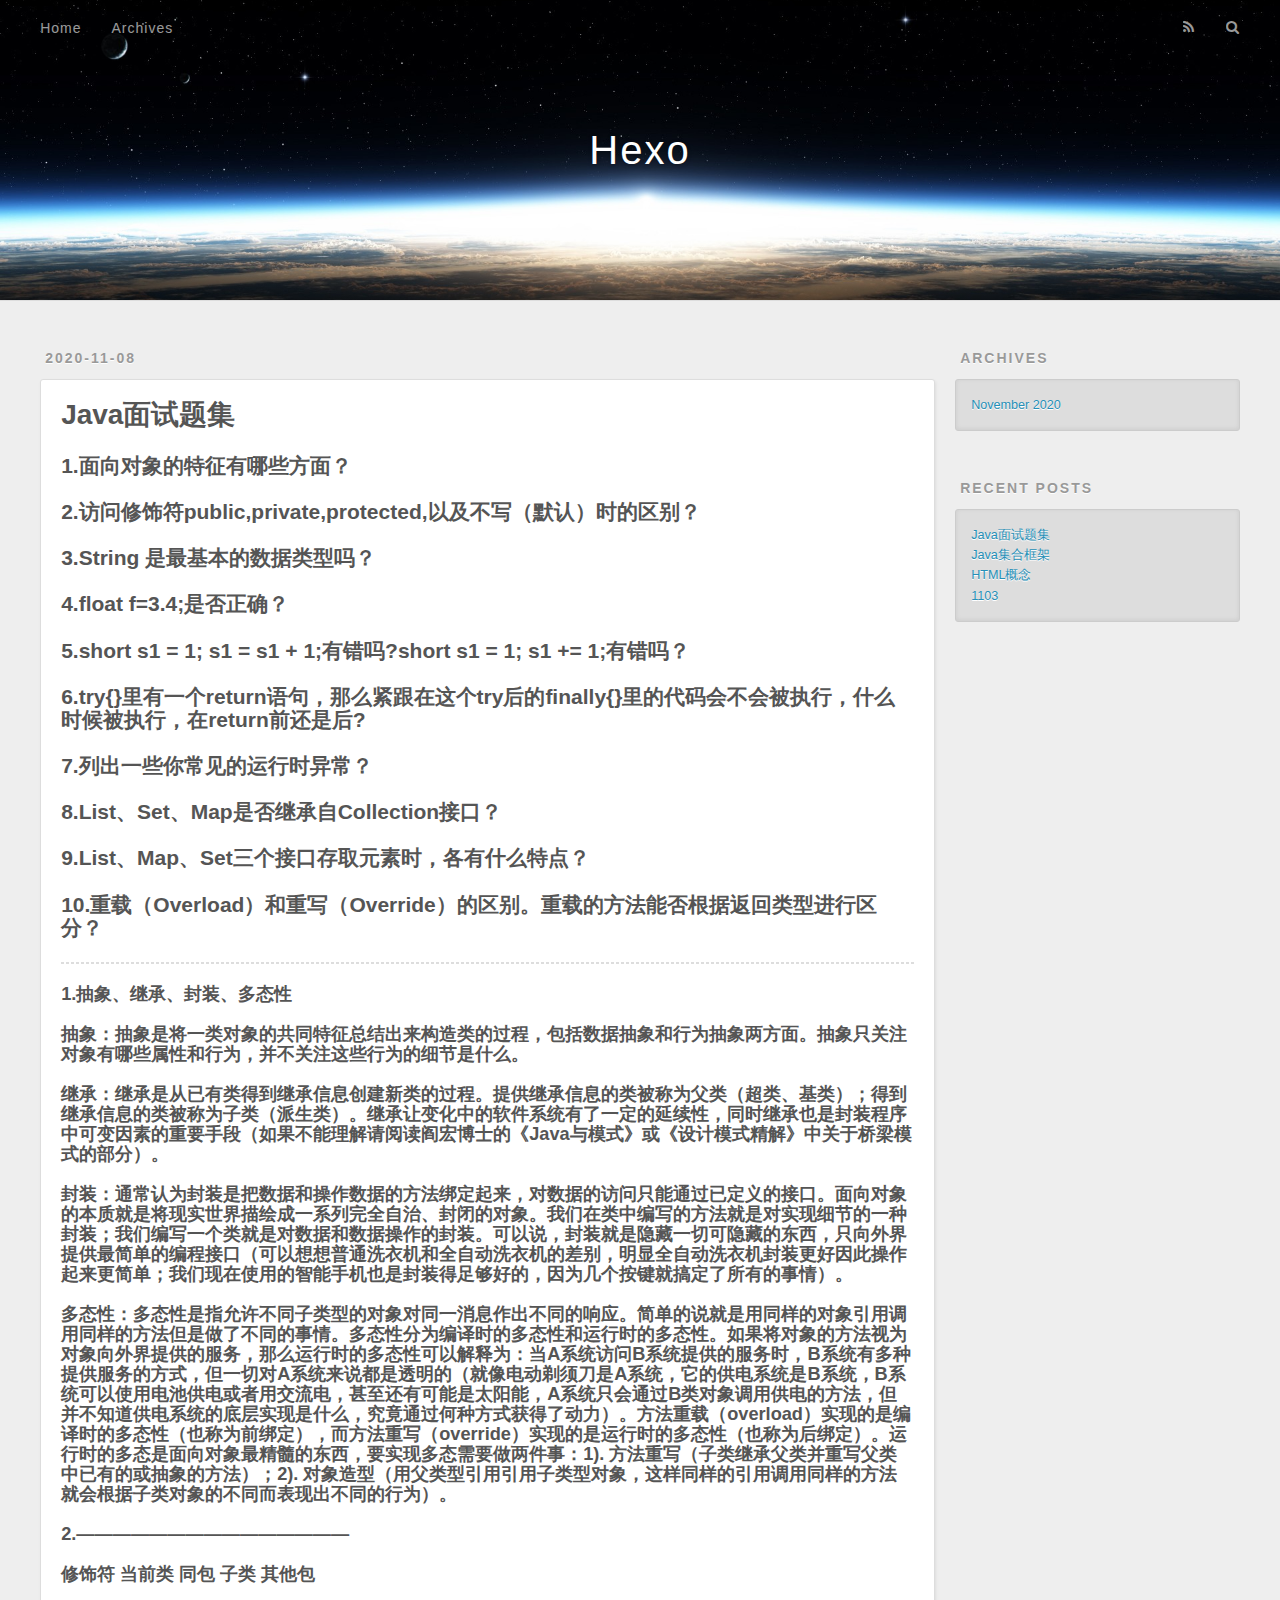
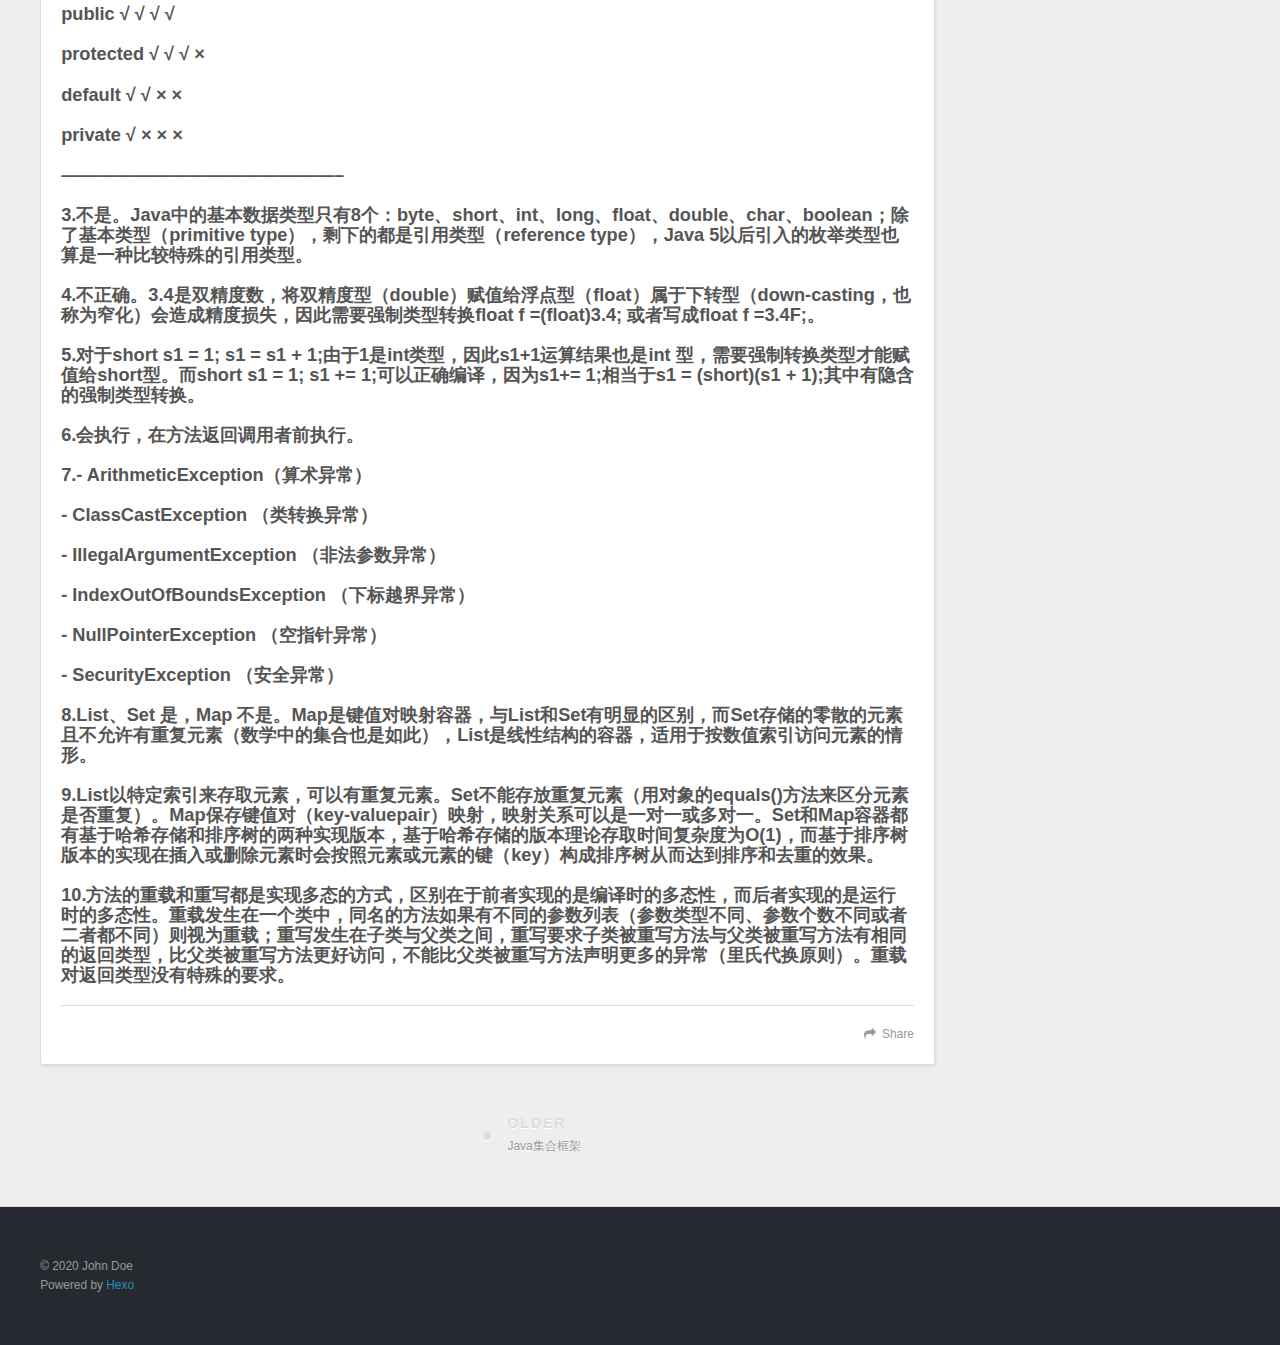
<file: 2020/11/08/Java面试题集/index.html>
<!DOCTYPE html>
<html>
<head>
  <meta charset="utf-8">
  

  
  <title>Java面试题集 | Hexo</title>
  <meta name="viewport" content="width=device-width, initial-scale=1, maximum-scale=1">
  <meta name="description" content="1.面向对象的特征有哪些方面？2.访问修饰符public,private,protected,以及不写（默认）时的区别？3.String 是最基本的数据类型吗？4.float f&#x3D;3.4;是否正确？5.short s1 &#x3D; 1; s1 &#x3D; s1 + 1;有错吗?short s1 &#x3D; 1; s1 +&#x3D; 1;有错吗？6.try{}里有一个return语句，那么紧跟在这个try后的finally{}里的">
<meta property="og:type" content="article">
<meta property="og:title" content="Java面试题集">
<meta property="og:url" content="http://example.com/2020/11/08/Java%E9%9D%A2%E8%AF%95%E9%A2%98%E9%9B%86/index.html">
<meta property="og:site_name" content="Hexo">
<meta property="og:description" content="1.面向对象的特征有哪些方面？2.访问修饰符public,private,protected,以及不写（默认）时的区别？3.String 是最基本的数据类型吗？4.float f&#x3D;3.4;是否正确？5.short s1 &#x3D; 1; s1 &#x3D; s1 + 1;有错吗?short s1 &#x3D; 1; s1 +&#x3D; 1;有错吗？6.try{}里有一个return语句，那么紧跟在这个try后的finally{}里的">
<meta property="og:locale" content="en_US">
<meta property="article:published_time" content="2020-11-08T14:59:45.000Z">
<meta property="article:modified_time" content="2020-11-08T15:08:16.096Z">
<meta property="article:author" content="John Doe">
<meta name="twitter:card" content="summary">
  
    <link rel="alternate" href="/atom.xml" title="Hexo" type="application/atom+xml">
  
  
    <link rel="icon" href="/favicon.png">
  
  
    <link href="//fonts.googleapis.com/css?family=Source+Code+Pro" rel="stylesheet" type="text/css">
  
  
<link rel="stylesheet" href="/css/style.css">

<meta name="generator" content="Hexo 5.2.0"></head>

<body>
  <div id="container">
    <div id="wrap">
      <header id="header">
  <div id="banner"></div>
  <div id="header-outer" class="outer">
    <div id="header-title" class="inner">
      <h1 id="logo-wrap">
        <a href="/" id="logo">Hexo</a>
      </h1>
      
    </div>
    <div id="header-inner" class="inner">
      <nav id="main-nav">
        <a id="main-nav-toggle" class="nav-icon"></a>
        
          <a class="main-nav-link" href="/">Home</a>
        
          <a class="main-nav-link" href="/archives">Archives</a>
        
      </nav>
      <nav id="sub-nav">
        
          <a id="nav-rss-link" class="nav-icon" href="/atom.xml" title="RSS Feed"></a>
        
        <a id="nav-search-btn" class="nav-icon" title="Search"></a>
      </nav>
      <div id="search-form-wrap">
        <form action="//google.com/search" method="get" accept-charset="UTF-8" class="search-form"><input type="search" name="q" class="search-form-input" placeholder="Search"><button type="submit" class="search-form-submit">&#xF002;</button><input type="hidden" name="sitesearch" value="http://example.com"></form>
      </div>
    </div>
  </div>
</header>
      <div class="outer">
        <section id="main"><article id="post-Java面试题集" class="article article-type-post" itemscope itemprop="blogPost">
  <div class="article-meta">
    <a href="/2020/11/08/Java%E9%9D%A2%E8%AF%95%E9%A2%98%E9%9B%86/" class="article-date">
  <time datetime="2020-11-08T14:59:45.000Z" itemprop="datePublished">2020-11-08</time>
</a>
    
  </div>
  <div class="article-inner">
    
    
      <header class="article-header">
        
  
    <h1 class="article-title" itemprop="name">
      Java面试题集
    </h1>
  

      </header>
    
    <div class="article-entry" itemprop="articleBody">
      
        <h2 id="1-面向对象的特征有哪些方面？"><a href="#1-面向对象的特征有哪些方面？" class="headerlink" title="1.面向对象的特征有哪些方面？"></a>1.面向对象的特征有哪些方面？</h2><h2 id="2-访问修饰符public-private-protected-以及不写（默认）时的区别？"><a href="#2-访问修饰符public-private-protected-以及不写（默认）时的区别？" class="headerlink" title="2.访问修饰符public,private,protected,以及不写（默认）时的区别？"></a>2.访问修饰符public,private,protected,以及不写（默认）时的区别？</h2><h2 id="3-String-是最基本的数据类型吗？"><a href="#3-String-是最基本的数据类型吗？" class="headerlink" title="3.String 是最基本的数据类型吗？"></a>3.String 是最基本的数据类型吗？</h2><h2 id="4-float-f-3-4-是否正确？"><a href="#4-float-f-3-4-是否正确？" class="headerlink" title="4.float f=3.4;是否正确？"></a>4.float f=3.4;是否正确？</h2><h2 id="5-short-s1-1-s1-s1-1-有错吗-short-s1-1-s1-1-有错吗？"><a href="#5-short-s1-1-s1-s1-1-有错吗-short-s1-1-s1-1-有错吗？" class="headerlink" title="5.short s1 = 1; s1 = s1 + 1;有错吗?short s1 = 1; s1 += 1;有错吗？"></a>5.short s1 = 1; s1 = s1 + 1;有错吗?short s1 = 1; s1 += 1;有错吗？</h2><h2 id="6-try-里有一个return语句，那么紧跟在这个try后的finally-里的代码会不会被执行，什么时候被执行，在return前还是后"><a href="#6-try-里有一个return语句，那么紧跟在这个try后的finally-里的代码会不会被执行，什么时候被执行，在return前还是后" class="headerlink" title="6.try{}里有一个return语句，那么紧跟在这个try后的finally{}里的代码会不会被执行，什么时候被执行，在return前还是后?"></a>6.try{}里有一个return语句，那么紧跟在这个try后的finally{}里的代码会不会被执行，什么时候被执行，在return前还是后?</h2><h2 id="7-列出一些你常见的运行时异常？"><a href="#7-列出一些你常见的运行时异常？" class="headerlink" title="7.列出一些你常见的运行时异常？"></a>7.列出一些你常见的运行时异常？</h2><h2 id="8-List、Set、Map是否继承自Collection接口？"><a href="#8-List、Set、Map是否继承自Collection接口？" class="headerlink" title="8.List、Set、Map是否继承自Collection接口？"></a>8.List、Set、Map是否继承自Collection接口？</h2><h2 id="9-List、Map、Set三个接口存取元素时，各有什么特点？"><a href="#9-List、Map、Set三个接口存取元素时，各有什么特点？" class="headerlink" title="9.List、Map、Set三个接口存取元素时，各有什么特点？"></a>9.List、Map、Set三个接口存取元素时，各有什么特点？</h2><h2 id="10-重载（Overload）和重写（Override）的区别。重载的方法能否根据返回类型进行区分？"><a href="#10-重载（Overload）和重写（Override）的区别。重载的方法能否根据返回类型进行区分？" class="headerlink" title="10.重载（Overload）和重写（Override）的区别。重载的方法能否根据返回类型进行区分？"></a>10.重载（Overload）和重写（Override）的区别。重载的方法能否根据返回类型进行区分？</h2><hr>
<h3 id="1-抽象、继承、封装、多态性"><a href="#1-抽象、继承、封装、多态性" class="headerlink" title="1.抽象、继承、封装、多态性"></a>1.抽象、继承、封装、多态性</h3><h3 id="抽象：抽象是将一类对象的共同特征总结出来构造类的过程，包括数据抽象和行为抽象两方面。抽象只关注对象有哪些属性和行为，并不关注这些行为的细节是什么。"><a href="#抽象：抽象是将一类对象的共同特征总结出来构造类的过程，包括数据抽象和行为抽象两方面。抽象只关注对象有哪些属性和行为，并不关注这些行为的细节是什么。" class="headerlink" title="抽象：抽象是将一类对象的共同特征总结出来构造类的过程，包括数据抽象和行为抽象两方面。抽象只关注对象有哪些属性和行为，并不关注这些行为的细节是什么。"></a>抽象：抽象是将一类对象的共同特征总结出来构造类的过程，包括数据抽象和行为抽象两方面。抽象只关注对象有哪些属性和行为，并不关注这些行为的细节是什么。</h3><h3 id="继承：继承是从已有类得到继承信息创建新类的过程。提供继承信息的类被称为父类（超类、基类）；得到继承信息的类被称为子类（派生类）。继承让变化中的软件系统有了一定的延续性，同时继承也是封装程序中可变因素的重要手段（如果不能理解请阅读阎宏博士的《Java与模式》或《设计模式精解》中关于桥梁模式的部分）。"><a href="#继承：继承是从已有类得到继承信息创建新类的过程。提供继承信息的类被称为父类（超类、基类）；得到继承信息的类被称为子类（派生类）。继承让变化中的软件系统有了一定的延续性，同时继承也是封装程序中可变因素的重要手段（如果不能理解请阅读阎宏博士的《Java与模式》或《设计模式精解》中关于桥梁模式的部分）。" class="headerlink" title="继承：继承是从已有类得到继承信息创建新类的过程。提供继承信息的类被称为父类（超类、基类）；得到继承信息的类被称为子类（派生类）。继承让变化中的软件系统有了一定的延续性，同时继承也是封装程序中可变因素的重要手段（如果不能理解请阅读阎宏博士的《Java与模式》或《设计模式精解》中关于桥梁模式的部分）。"></a>继承：继承是从已有类得到继承信息创建新类的过程。提供继承信息的类被称为父类（超类、基类）；得到继承信息的类被称为子类（派生类）。继承让变化中的软件系统有了一定的延续性，同时继承也是封装程序中可变因素的重要手段（如果不能理解请阅读阎宏博士的《Java与模式》或《设计模式精解》中关于桥梁模式的部分）。</h3><h3 id="封装：通常认为封装是把数据和操作数据的方法绑定起来，对数据的访问只能通过已定义的接口。面向对象的本质就是将现实世界描绘成一系列完全自治、封闭的对象。我们在类中编写的方法就是对实现细节的一种封装；我们编写一个类就是对数据和数据操作的封装。可以说，封装就是隐藏一切可隐藏的东西，只向外界提供最简单的编程接口（可以想想普通洗衣机和全自动洗衣机的差别，明显全自动洗衣机封装更好因此操作起来更简单；我们现在使用的智能手机也是封装得足够好的，因为几个按键就搞定了所有的事情）。"><a href="#封装：通常认为封装是把数据和操作数据的方法绑定起来，对数据的访问只能通过已定义的接口。面向对象的本质就是将现实世界描绘成一系列完全自治、封闭的对象。我们在类中编写的方法就是对实现细节的一种封装；我们编写一个类就是对数据和数据操作的封装。可以说，封装就是隐藏一切可隐藏的东西，只向外界提供最简单的编程接口（可以想想普通洗衣机和全自动洗衣机的差别，明显全自动洗衣机封装更好因此操作起来更简单；我们现在使用的智能手机也是封装得足够好的，因为几个按键就搞定了所有的事情）。" class="headerlink" title="封装：通常认为封装是把数据和操作数据的方法绑定起来，对数据的访问只能通过已定义的接口。面向对象的本质就是将现实世界描绘成一系列完全自治、封闭的对象。我们在类中编写的方法就是对实现细节的一种封装；我们编写一个类就是对数据和数据操作的封装。可以说，封装就是隐藏一切可隐藏的东西，只向外界提供最简单的编程接口（可以想想普通洗衣机和全自动洗衣机的差别，明显全自动洗衣机封装更好因此操作起来更简单；我们现在使用的智能手机也是封装得足够好的，因为几个按键就搞定了所有的事情）。"></a>封装：通常认为封装是把数据和操作数据的方法绑定起来，对数据的访问只能通过已定义的接口。面向对象的本质就是将现实世界描绘成一系列完全自治、封闭的对象。我们在类中编写的方法就是对实现细节的一种封装；我们编写一个类就是对数据和数据操作的封装。可以说，封装就是隐藏一切可隐藏的东西，只向外界提供最简单的编程接口（可以想想普通洗衣机和全自动洗衣机的差别，明显全自动洗衣机封装更好因此操作起来更简单；我们现在使用的智能手机也是封装得足够好的，因为几个按键就搞定了所有的事情）。</h3><h3 id="多态性：多态性是指允许不同子类型的对象对同一消息作出不同的响应。简单的说就是用同样的对象引用调用同样的方法但是做了不同的事情。多态性分为编译时的多态性和运行时的多态性。如果将对象的方法视为对象向外界提供的服务，那么运行时的多态性可以解释为：当A系统访问B系统提供的服务时，B系统有多种提供服务的方式，但一切对A系统来说都是透明的（就像电动剃须刀是A系统，它的供电系统是B系统，B系统可以使用电池供电或者用交流电，甚至还有可能是太阳能，A系统只会通过B类对象调用供电的方法，但并不知道供电系统的底层实现是什么，究竟通过何种方式获得了动力）。方法重载（overload）实现的是编译时的多态性（也称为前绑定），而方法重写（override）实现的是运行时的多态性（也称为后绑定）。运行时的多态是面向对象最精髓的东西，要实现多态需要做两件事：1-方法重写（子类继承父类并重写父类中已有的或抽象的方法）；2-对象造型（用父类型引用引用子类型对象，这样同样的引用调用同样的方法就会根据子类对象的不同而表现出不同的行为）。"><a href="#多态性：多态性是指允许不同子类型的对象对同一消息作出不同的响应。简单的说就是用同样的对象引用调用同样的方法但是做了不同的事情。多态性分为编译时的多态性和运行时的多态性。如果将对象的方法视为对象向外界提供的服务，那么运行时的多态性可以解释为：当A系统访问B系统提供的服务时，B系统有多种提供服务的方式，但一切对A系统来说都是透明的（就像电动剃须刀是A系统，它的供电系统是B系统，B系统可以使用电池供电或者用交流电，甚至还有可能是太阳能，A系统只会通过B类对象调用供电的方法，但并不知道供电系统的底层实现是什么，究竟通过何种方式获得了动力）。方法重载（overload）实现的是编译时的多态性（也称为前绑定），而方法重写（override）实现的是运行时的多态性（也称为后绑定）。运行时的多态是面向对象最精髓的东西，要实现多态需要做两件事：1-方法重写（子类继承父类并重写父类中已有的或抽象的方法）；2-对象造型（用父类型引用引用子类型对象，这样同样的引用调用同样的方法就会根据子类对象的不同而表现出不同的行为）。" class="headerlink" title="多态性：多态性是指允许不同子类型的对象对同一消息作出不同的响应。简单的说就是用同样的对象引用调用同样的方法但是做了不同的事情。多态性分为编译时的多态性和运行时的多态性。如果将对象的方法视为对象向外界提供的服务，那么运行时的多态性可以解释为：当A系统访问B系统提供的服务时，B系统有多种提供服务的方式，但一切对A系统来说都是透明的（就像电动剃须刀是A系统，它的供电系统是B系统，B系统可以使用电池供电或者用交流电，甚至还有可能是太阳能，A系统只会通过B类对象调用供电的方法，但并不知道供电系统的底层实现是什么，究竟通过何种方式获得了动力）。方法重载（overload）实现的是编译时的多态性（也称为前绑定），而方法重写（override）实现的是运行时的多态性（也称为后绑定）。运行时的多态是面向对象最精髓的东西，要实现多态需要做两件事：1). 方法重写（子类继承父类并重写父类中已有的或抽象的方法）；2). 对象造型（用父类型引用引用子类型对象，这样同样的引用调用同样的方法就会根据子类对象的不同而表现出不同的行为）。"></a>多态性：多态性是指允许不同子类型的对象对同一消息作出不同的响应。简单的说就是用同样的对象引用调用同样的方法但是做了不同的事情。多态性分为编译时的多态性和运行时的多态性。如果将对象的方法视为对象向外界提供的服务，那么运行时的多态性可以解释为：当A系统访问B系统提供的服务时，B系统有多种提供服务的方式，但一切对A系统来说都是透明的（就像电动剃须刀是A系统，它的供电系统是B系统，B系统可以使用电池供电或者用交流电，甚至还有可能是太阳能，A系统只会通过B类对象调用供电的方法，但并不知道供电系统的底层实现是什么，究竟通过何种方式获得了动力）。方法重载（overload）实现的是编译时的多态性（也称为前绑定），而方法重写（override）实现的是运行时的多态性（也称为后绑定）。运行时的多态是面向对象最精髓的东西，要实现多态需要做两件事：1). 方法重写（子类继承父类并重写父类中已有的或抽象的方法）；2). 对象造型（用父类型引用引用子类型对象，这样同样的引用调用同样的方法就会根据子类对象的不同而表现出不同的行为）。</h3><h3 id="2-———————————————"><a href="#2-———————————————" class="headerlink" title="2.———————————————"></a>2.———————————————</h3><h3 id="修饰符-当前类-同包-子类-其他包"><a href="#修饰符-当前类-同包-子类-其他包" class="headerlink" title="修饰符        当前类    同包    子类    其他包"></a>修饰符        当前类    同包    子类    其他包</h3><h3 id="public-√-√-√-√"><a href="#public-√-√-√-√" class="headerlink" title="public        √        √        √        √"></a>public        √        √        √        √</h3><h3 id="protected-√-√-√-×"><a href="#protected-√-√-√-×" class="headerlink" title="protected    √        √        √        ×"></a>protected    √        √        √        ×</h3><h3 id="default-√-√-×-×"><a href="#default-√-√-×-×" class="headerlink" title="default        √        √        ×        ×"></a>default        √        √        ×        ×</h3><h3 id="private-√-×-×-×"><a href="#private-√-×-×-×" class="headerlink" title="private        √        ×        ×        ×"></a>private        √        ×        ×        ×</h3><h3 id="———————————————–"><a href="#———————————————–" class="headerlink" title="———————————————–"></a>———————————————–</h3><h3 id="3-不是。Java中的基本数据类型只有8个：byte、short、int、long、float、double、char、boolean；除了基本类型（primitive-type），剩下的都是引用类型（reference-type），Java-5以后引入的枚举类型也算是一种比较特殊的引用类型。"><a href="#3-不是。Java中的基本数据类型只有8个：byte、short、int、long、float、double、char、boolean；除了基本类型（primitive-type），剩下的都是引用类型（reference-type），Java-5以后引入的枚举类型也算是一种比较特殊的引用类型。" class="headerlink" title="3.不是。Java中的基本数据类型只有8个：byte、short、int、long、float、double、char、boolean；除了基本类型（primitive type），剩下的都是引用类型（reference type），Java 5以后引入的枚举类型也算是一种比较特殊的引用类型。"></a>3.不是。Java中的基本数据类型只有8个：byte、short、int、long、float、double、char、boolean；除了基本类型（primitive type），剩下的都是引用类型（reference type），Java 5以后引入的枚举类型也算是一种比较特殊的引用类型。</h3><h3 id="4-不正确。3-4是双精度数，将双精度型（double）赋值给浮点型（float）属于下转型（down-casting，也称为窄化）会造成精度损失，因此需要强制类型转换float-f-float-3-4-或者写成float-f-3-4F-。"><a href="#4-不正确。3-4是双精度数，将双精度型（double）赋值给浮点型（float）属于下转型（down-casting，也称为窄化）会造成精度损失，因此需要强制类型转换float-f-float-3-4-或者写成float-f-3-4F-。" class="headerlink" title="4.不正确。3.4是双精度数，将双精度型（double）赋值给浮点型（float）属于下转型（down-casting，也称为窄化）会造成精度损失，因此需要强制类型转换float f =(float)3.4; 或者写成float f =3.4F;。"></a>4.不正确。3.4是双精度数，将双精度型（double）赋值给浮点型（float）属于下转型（down-casting，也称为窄化）会造成精度损失，因此需要强制类型转换float f =(float)3.4; 或者写成float f =3.4F;。</h3><h3 id="5-对于short-s1-1-s1-s1-1-由于1是int类型，因此s1-1运算结果也是int-型，需要强制转换类型才能赋值给short型。而short-s1-1-s1-1-可以正确编译，因为s1-1-相当于s1-short-s1-1-其中有隐含的强制类型转换。"><a href="#5-对于short-s1-1-s1-s1-1-由于1是int类型，因此s1-1运算结果也是int-型，需要强制转换类型才能赋值给short型。而short-s1-1-s1-1-可以正确编译，因为s1-1-相当于s1-short-s1-1-其中有隐含的强制类型转换。" class="headerlink" title="5.对于short s1 = 1; s1 = s1 + 1;由于1是int类型，因此s1+1运算结果也是int 型，需要强制转换类型才能赋值给short型。而short s1 = 1; s1 += 1;可以正确编译，因为s1+= 1;相当于s1 = (short)(s1 + 1);其中有隐含的强制类型转换。"></a>5.对于short s1 = 1; s1 = s1 + 1;由于1是int类型，因此s1+1运算结果也是int 型，需要强制转换类型才能赋值给short型。而short s1 = 1; s1 += 1;可以正确编译，因为s1+= 1;相当于s1 = (short)(s1 + 1);其中有隐含的强制类型转换。</h3><h3 id="6-会执行，在方法返回调用者前执行。"><a href="#6-会执行，在方法返回调用者前执行。" class="headerlink" title="6.会执行，在方法返回调用者前执行。"></a>6.会执行，在方法返回调用者前执行。</h3><h3 id="7-ArithmeticException（算术异常）"><a href="#7-ArithmeticException（算术异常）" class="headerlink" title="7.- ArithmeticException（算术异常）"></a>7.- ArithmeticException（算术异常）</h3><h3 id="ClassCastException-（类转换异常）"><a href="#ClassCastException-（类转换异常）" class="headerlink" title="- ClassCastException （类转换异常）"></a>- ClassCastException （类转换异常）</h3><h3 id="IllegalArgumentException-（非法参数异常）"><a href="#IllegalArgumentException-（非法参数异常）" class="headerlink" title="- IllegalArgumentException （非法参数异常）"></a>- IllegalArgumentException （非法参数异常）</h3><h3 id="IndexOutOfBoundsException-（下标越界异常）"><a href="#IndexOutOfBoundsException-（下标越界异常）" class="headerlink" title="- IndexOutOfBoundsException （下标越界异常）"></a>- IndexOutOfBoundsException （下标越界异常）</h3><h3 id="NullPointerException-（空指针异常）"><a href="#NullPointerException-（空指针异常）" class="headerlink" title="- NullPointerException （空指针异常）"></a>- NullPointerException （空指针异常）</h3><h3 id="SecurityException-（安全异常）"><a href="#SecurityException-（安全异常）" class="headerlink" title="- SecurityException （安全异常）"></a>- SecurityException （安全异常）</h3><h3 id="8-List、Set-是，Map-不是。Map是键值对映射容器，与List和Set有明显的区别，而Set存储的零散的元素且不允许有重复元素（数学中的集合也是如此），List是线性结构的容器，适用于按数值索引访问元素的情形。"><a href="#8-List、Set-是，Map-不是。Map是键值对映射容器，与List和Set有明显的区别，而Set存储的零散的元素且不允许有重复元素（数学中的集合也是如此），List是线性结构的容器，适用于按数值索引访问元素的情形。" class="headerlink" title="8.List、Set 是，Map 不是。Map是键值对映射容器，与List和Set有明显的区别，而Set存储的零散的元素且不允许有重复元素（数学中的集合也是如此），List是线性结构的容器，适用于按数值索引访问元素的情形。"></a>8.List、Set 是，Map 不是。Map是键值对映射容器，与List和Set有明显的区别，而Set存储的零散的元素且不允许有重复元素（数学中的集合也是如此），List是线性结构的容器，适用于按数值索引访问元素的情形。</h3><h3 id="9-List以特定索引来存取元素，可以有重复元素。Set不能存放重复元素（用对象的equals-方法来区分元素是否重复）。Map保存键值对（key-valuepair）映射，映射关系可以是一对一或多对一。Set和Map容器都有基于哈希存储和排序树的两种实现版本，基于哈希存储的版本理论存取时间复杂度为O-1-，而基于排序树版本的实现在插入或删除元素时会按照元素或元素的键（key）构成排序树从而达到排序和去重的效果。"><a href="#9-List以特定索引来存取元素，可以有重复元素。Set不能存放重复元素（用对象的equals-方法来区分元素是否重复）。Map保存键值对（key-valuepair）映射，映射关系可以是一对一或多对一。Set和Map容器都有基于哈希存储和排序树的两种实现版本，基于哈希存储的版本理论存取时间复杂度为O-1-，而基于排序树版本的实现在插入或删除元素时会按照元素或元素的键（key）构成排序树从而达到排序和去重的效果。" class="headerlink" title="9.List以特定索引来存取元素，可以有重复元素。Set不能存放重复元素（用对象的equals()方法来区分元素是否重复）。Map保存键值对（key-valuepair）映射，映射关系可以是一对一或多对一。Set和Map容器都有基于哈希存储和排序树的两种实现版本，基于哈希存储的版本理论存取时间复杂度为O(1)，而基于排序树版本的实现在插入或删除元素时会按照元素或元素的键（key）构成排序树从而达到排序和去重的效果。"></a>9.List以特定索引来存取元素，可以有重复元素。Set不能存放重复元素（用对象的equals()方法来区分元素是否重复）。Map保存键值对（key-valuepair）映射，映射关系可以是一对一或多对一。Set和Map容器都有基于哈希存储和排序树的两种实现版本，基于哈希存储的版本理论存取时间复杂度为O(1)，而基于排序树版本的实现在插入或删除元素时会按照元素或元素的键（key）构成排序树从而达到排序和去重的效果。</h3><h3 id="10-方法的重载和重写都是实现多态的方式，区别在于前者实现的是编译时的多态性，而后者实现的是运行时的多态性。重载发生在一个类中，同名的方法如果有不同的参数列表（参数类型不同、参数个数不同或者二者都不同）则视为重载；重写发生在子类与父类之间，重写要求子类被重写方法与父类被重写方法有相同的返回类型，比父类被重写方法更好访问，不能比父类被重写方法声明更多的异常（里氏代换原则）。重载对返回类型没有特殊的要求。"><a href="#10-方法的重载和重写都是实现多态的方式，区别在于前者实现的是编译时的多态性，而后者实现的是运行时的多态性。重载发生在一个类中，同名的方法如果有不同的参数列表（参数类型不同、参数个数不同或者二者都不同）则视为重载；重写发生在子类与父类之间，重写要求子类被重写方法与父类被重写方法有相同的返回类型，比父类被重写方法更好访问，不能比父类被重写方法声明更多的异常（里氏代换原则）。重载对返回类型没有特殊的要求。" class="headerlink" title="10.方法的重载和重写都是实现多态的方式，区别在于前者实现的是编译时的多态性，而后者实现的是运行时的多态性。重载发生在一个类中，同名的方法如果有不同的参数列表（参数类型不同、参数个数不同或者二者都不同）则视为重载；重写发生在子类与父类之间，重写要求子类被重写方法与父类被重写方法有相同的返回类型，比父类被重写方法更好访问，不能比父类被重写方法声明更多的异常（里氏代换原则）。重载对返回类型没有特殊的要求。"></a>10.方法的重载和重写都是实现多态的方式，区别在于前者实现的是编译时的多态性，而后者实现的是运行时的多态性。重载发生在一个类中，同名的方法如果有不同的参数列表（参数类型不同、参数个数不同或者二者都不同）则视为重载；重写发生在子类与父类之间，重写要求子类被重写方法与父类被重写方法有相同的返回类型，比父类被重写方法更好访问，不能比父类被重写方法声明更多的异常（里氏代换原则）。重载对返回类型没有特殊的要求。</h3>
      
    </div>
    <footer class="article-footer">
      <a data-url="http://example.com/2020/11/08/Java%E9%9D%A2%E8%AF%95%E9%A2%98%E9%9B%86/" data-id="ckh995bxw00036ourdd8o5iq8" class="article-share-link">Share</a>
      
      
    </footer>
  </div>
  
    
<nav id="article-nav">
  
  
    <a href="/2020/11/05/Java%E9%9B%86%E5%90%88%E6%A1%86%E6%9E%B6/" id="article-nav-older" class="article-nav-link-wrap">
      <strong class="article-nav-caption">Older</strong>
      <div class="article-nav-title">Java集合框架</div>
    </a>
  
</nav>

  
</article>

</section>
        
          <aside id="sidebar">
  
    

  
    

  
    
  
    
  <div class="widget-wrap">
    <h3 class="widget-title">Archives</h3>
    <div class="widget">
      <ul class="archive-list"><li class="archive-list-item"><a class="archive-list-link" href="/archives/2020/11/">November 2020</a></li></ul>
    </div>
  </div>


  
    
  <div class="widget-wrap">
    <h3 class="widget-title">Recent Posts</h3>
    <div class="widget">
      <ul>
        
          <li>
            <a href="/2020/11/08/Java%E9%9D%A2%E8%AF%95%E9%A2%98%E9%9B%86/">Java面试题集</a>
          </li>
        
          <li>
            <a href="/2020/11/05/Java%E9%9B%86%E5%90%88%E6%A1%86%E6%9E%B6/">Java集合框架</a>
          </li>
        
          <li>
            <a href="/2020/11/04/HTML%E6%A6%82%E5%BF%B5/">HTML概念</a>
          </li>
        
          <li>
            <a href="/2020/11/03/1103/">1103</a>
          </li>
        
      </ul>
    </div>
  </div>

  
</aside>
        
      </div>
      <footer id="footer">
  
  <div class="outer">
    <div id="footer-info" class="inner">
      &copy; 2020 John Doe<br>
      Powered by <a href="http://hexo.io/" target="_blank">Hexo</a>
    </div>
  </div>
</footer>
    </div>
    <nav id="mobile-nav">
  
    <a href="/" class="mobile-nav-link">Home</a>
  
    <a href="/archives" class="mobile-nav-link">Archives</a>
  
</nav>
    

<script src="//ajax.googleapis.com/ajax/libs/jquery/2.0.3/jquery.min.js"></script>


  
<link rel="stylesheet" href="/fancybox/jquery.fancybox.css">

  
<script src="/fancybox/jquery.fancybox.pack.js"></script>




<script src="/js/script.js"></script>




  </div>
</body>
</html>
</file>
<file: css/style.css>
body {
  width: 100%;
}
body:before,
body:after {
  content: "";
  display: table;
}
body:after {
  clear: both;
}
html,
body,
div,
span,
applet,
object,
iframe,
h1,
h2,
h3,
h4,
h5,
h6,
p,
blockquote,
pre,
a,
abbr,
acronym,
address,
big,
cite,
code,
del,
dfn,
em,
img,
ins,
kbd,
q,
s,
samp,
small,
strike,
strong,
sub,
sup,
tt,
var,
dl,
dt,
dd,
ol,
ul,
li,
fieldset,
form,
label,
legend,
table,
caption,
tbody,
tfoot,
thead,
tr,
th,
td {
  margin: 0;
  padding: 0;
  border: 0;
  outline: 0;
  font-weight: inherit;
  font-style: inherit;
  font-family: inherit;
  font-size: 100%;
  vertical-align: baseline;
}
body {
  line-height: 1;
  color: #000;
  background: #fff;
}
ol,
ul {
  list-style: none;
}
table {
  border-collapse: separate;
  border-spacing: 0;
  vertical-align: middle;
}
caption,
th,
td {
  text-align: left;
  font-weight: normal;
  vertical-align: middle;
}
a img {
  border: none;
}
input,
button {
  margin: 0;
  padding: 0;
}
input::-moz-focus-inner,
button::-moz-focus-inner {
  border: 0;
  padding: 0;
}
@font-face {
  font-family: FontAwesome;
  font-style: normal;
  font-weight: normal;
  src: url("fonts/fontawesome-webfont.eot?v=#4.0.3");
  src: url("fonts/fontawesome-webfont.eot?#iefix&v=#4.0.3") format("embedded-opentype"), url("fonts/fontawesome-webfont.woff?v=#4.0.3") format("woff"), url("fonts/fontawesome-webfont.ttf?v=#4.0.3") format("truetype"), url("fonts/fontawesome-webfont.svg#fontawesomeregular?v=#4.0.3") format("svg");
}
html,
body,
#container {
  height: 100%;
}
body {
  background: #eee;
  font: 14px -apple-system, BlinkMacSystemFont, "Segoe UI", "Roboto", "Oxygen", "Ubuntu", "Cantarell", "Fira Sans", "Droid Sans", "Helvetica Neue", sans-serif;
  -webkit-text-size-adjust: 100%;
}
.outer {
  max-width: 1220px;
  margin: 0 auto;
  padding: 0 20px;
}
.outer:before,
.outer:after {
  content: "";
  display: table;
}
.outer:after {
  clear: both;
}
.inner {
  display: inline;
  float: left;
  width: 98.33333333333333%;
  margin: 0 0.833333333333333%;
}
.left,
.alignleft {
  float: left;
}
.right,
.alignright {
  float: right;
}
.clear {
  clear: both;
}
#container {
  position: relative;
}
.mobile-nav-on {
  overflow: hidden;
}
#wrap {
  height: 100%;
  width: 100%;
  position: absolute;
  top: 0;
  left: 0;
  -webkit-transition: 0.2s ease-out;
  -moz-transition: 0.2s ease-out;
  -ms-transition: 0.2s ease-out;
  transition: 0.2s ease-out;
  z-index: 1;
  background: #eee;
}
.mobile-nav-on #wrap {
  left: 280px;
}
@media screen and (min-width: 768px) {
  #main {
    display: inline;
    float: left;
    width: 73.33333333333333%;
    margin: 0 0.833333333333333%;
  }
}
.article-date,
.article-category-link,
.archive-year,
.widget-title {
  text-decoration: none;
  text-transform: uppercase;
  letter-spacing: 2px;
  color: #999;
  margin-bottom: 1em;
  margin-left: 5px;
  line-height: 1em;
  text-shadow: 0 1px #fff;
  font-weight: bold;
}
.article-inner,
.archive-article-inner {
  background: #fff;
  -webkit-box-shadow: 1px 2px 3px #ddd;
  box-shadow: 1px 2px 3px #ddd;
  border: 1px solid #ddd;
  border-radius: 3px;
}
.article-entry h1,
.widget h1 {
  font-size: 2em;
}
.article-entry h2,
.widget h2 {
  font-size: 1.5em;
}
.article-entry h3,
.widget h3 {
  font-size: 1.3em;
}
.article-entry h4,
.widget h4 {
  font-size: 1.2em;
}
.article-entry h5,
.widget h5 {
  font-size: 1em;
}
.article-entry h6,
.widget h6 {
  font-size: 1em;
  color: #999;
}
.article-entry hr,
.widget hr {
  border: 1px dashed #ddd;
}
.article-entry strong,
.widget strong {
  font-weight: bold;
}
.article-entry em,
.widget em,
.article-entry cite,
.widget cite {
  font-style: italic;
}
.article-entry sup,
.widget sup,
.article-entry sub,
.widget sub {
  font-size: 0.75em;
  line-height: 0;
  position: relative;
  vertical-align: baseline;
}
.article-entry sup,
.widget sup {
  top: -0.5em;
}
.article-entry sub,
.widget sub {
  bottom: -0.2em;
}
.article-entry small,
.widget small {
  font-size: 0.85em;
}
.article-entry acronym,
.widget acronym,
.article-entry abbr,
.widget abbr {
  border-bottom: 1px dotted;
}
.article-entry ul,
.widget ul,
.article-entry ol,
.widget ol,
.article-entry dl,
.widget dl {
  margin: 0 20px;
  line-height: 1.6em;
}
.article-entry ul ul,
.widget ul ul,
.article-entry ol ul,
.widget ol ul,
.article-entry ul ol,
.widget ul ol,
.article-entry ol ol,
.widget ol ol {
  margin-top: 0;
  margin-bottom: 0;
}
.article-entry ul,
.widget ul {
  list-style: disc;
}
.article-entry ol,
.widget ol {
  list-style: decimal;
}
.article-entry dt,
.widget dt {
  font-weight: bold;
}
#header {
  height: 300px;
  position: relative;
  border-bottom: 1px solid #ddd;
}
#header:before,
#header:after {
  content: "";
  position: absolute;
  left: 0;
  right: 0;
  height: 40px;
}
#header:before {
  top: 0;
  background: -webkit-linear-gradient(rgba(0,0,0,0.2), transparent);
  background: -moz-linear-gradient(rgba(0,0,0,0.2), transparent);
  background: -ms-linear-gradient(rgba(0,0,0,0.2), transparent);
  background: linear-gradient(rgba(0,0,0,0.2), transparent);
}
#header:after {
  bottom: 0;
  background: -webkit-linear-gradient(transparent, rgba(0,0,0,0.2));
  background: -moz-linear-gradient(transparent, rgba(0,0,0,0.2));
  background: -ms-linear-gradient(transparent, rgba(0,0,0,0.2));
  background: linear-gradient(transparent, rgba(0,0,0,0.2));
}
#header-outer {
  height: 100%;
  position: relative;
}
#header-inner {
  position: relative;
  overflow: hidden;
}
#banner {
  position: absolute;
  top: 0;
  left: 0;
  width: 100%;
  height: 100%;
  background: url("images/banner.jpg") center #000;
  -webkit-background-size: cover;
  -moz-background-size: cover;
  background-size: cover;
  z-index: -1;
}
#header-title {
  text-align: center;
  height: 40px;
  position: absolute;
  top: 50%;
  left: 0;
  margin-top: -20px;
}
#logo,
#subtitle {
  text-decoration: none;
  color: #fff;
  font-weight: 300;
  text-shadow: 0 1px 4px rgba(0,0,0,0.3);
}
#logo {
  font-size: 40px;
  line-height: 40px;
  letter-spacing: 2px;
}
#subtitle {
  font-size: 16px;
  line-height: 16px;
  letter-spacing: 1px;
}
#subtitle-wrap {
  margin-top: 16px;
}
#main-nav {
  float: left;
  margin-left: -15px;
}
.nav-icon,
.main-nav-link {
  float: left;
  color: #fff;
  opacity: 0.6;
  text-decoration: none;
  text-shadow: 0 1px rgba(0,0,0,0.2);
  -webkit-transition: opacity 0.2s;
  -moz-transition: opacity 0.2s;
  -ms-transition: opacity 0.2s;
  transition: opacity 0.2s;
  display: block;
  padding: 20px 15px;
}
.nav-icon:hover,
.main-nav-link:hover {
  opacity: 1;
}
.nav-icon {
  font-family: FontAwesome;
  text-align: center;
  font-size: 14px;
  width: 14px;
  height: 14px;
  padding: 20px 15px;
  position: relative;
  cursor: pointer;
}
.main-nav-link {
  font-weight: 300;
  letter-spacing: 1px;
}
@media screen and (max-width: 479px) {
  .main-nav-link {
    display: none;
  }
}
#main-nav-toggle {
  display: none;
}
#main-nav-toggle:before {
  content: "\f0c9";
}
@media screen and (max-width: 479px) {
  #main-nav-toggle {
    display: block;
  }
}
#sub-nav {
  float: right;
  margin-right: -15px;
}
#nav-rss-link:before {
  content: "\f09e";
}
#nav-search-btn:before {
  content: "\f002";
}
#search-form-wrap {
  position: absolute;
  top: 15px;
  width: 150px;
  height: 30px;
  right: -150px;
  opacity: 0;
  -webkit-transition: 0.2s ease-out;
  -moz-transition: 0.2s ease-out;
  -ms-transition: 0.2s ease-out;
  transition: 0.2s ease-out;
}
#search-form-wrap.on {
  opacity: 1;
  right: 0;
}
@media screen and (max-width: 479px) {
  #search-form-wrap {
    width: 100%;
    right: -100%;
  }
}
.search-form {
  position: absolute;
  top: 0;
  left: 0;
  right: 0;
  background: #fff;
  padding: 5px 15px;
  border-radius: 15px;
  -webkit-box-shadow: 0 0 10px rgba(0,0,0,0.3);
  box-shadow: 0 0 10px rgba(0,0,0,0.3);
}
.search-form-input {
  border: none;
  background: none;
  color: #555;
  width: 100%;
  font: 13px -apple-system, BlinkMacSystemFont, "Segoe UI", "Roboto", "Oxygen", "Ubuntu", "Cantarell", "Fira Sans", "Droid Sans", "Helvetica Neue", sans-serif;
  outline: none;
}
.search-form-input::-webkit-search-results-decoration,
.search-form-input::-webkit-search-cancel-button {
  -webkit-appearance: none;
}
.search-form-submit {
  position: absolute;
  top: 50%;
  right: 10px;
  margin-top: -7px;
  font: 13px FontAwesome;
  border: none;
  background: none;
  color: #bbb;
  cursor: pointer;
}
.search-form-submit:hover,
.search-form-submit:focus {
  color: #777;
}
.article {
  margin: 50px 0;
}
.article-inner {
  overflow: hidden;
}
.article-meta:before,
.article-meta:after {
  content: "";
  display: table;
}
.article-meta:after {
  clear: both;
}
.article-date {
  float: left;
}
.article-category {
  float: left;
  line-height: 1em;
  color: #ccc;
  text-shadow: 0 1px #fff;
  margin-left: 8px;
}
.article-category:before {
  content: "\2022";
}
.article-category-link {
  margin: 0 12px 1em;
}
.article-header {
  padding: 20px 20px 0;
}
.article-title {
  text-decoration: none;
  font-size: 2em;
  font-weight: bold;
  color: #555;
  line-height: 1.1em;
  -webkit-transition: color 0.2s;
  -moz-transition: color 0.2s;
  -ms-transition: color 0.2s;
  transition: color 0.2s;
}
a.article-title:hover {
  color: #258fb8;
}
.article-entry {
  color: #555;
  padding: 0 20px;
}
.article-entry:before,
.article-entry:after {
  content: "";
  display: table;
}
.article-entry:after {
  clear: both;
}
.article-entry p,
.article-entry table {
  line-height: 1.6em;
  margin: 1.6em 0;
}
.article-entry h1,
.article-entry h2,
.article-entry h3,
.article-entry h4,
.article-entry h5,
.article-entry h6 {
  font-weight: bold;
}
.article-entry h1,
.article-entry h2,
.article-entry h3,
.article-entry h4,
.article-entry h5,
.article-entry h6 {
  line-height: 1.1em;
  margin: 1.1em 0;
}
.article-entry a {
  color: #258fb8;
  text-decoration: none;
}
.article-entry a:hover {
  text-decoration: underline;
}
.article-entry ul,
.article-entry ol,
.article-entry dl {
  margin-top: 1.6em;
  margin-bottom: 1.6em;
}
.article-entry img,
.article-entry video {
  max-width: 100%;
  height: auto;
  display: block;
  margin: auto;
}
.article-entry iframe {
  border: none;
}
.article-entry table {
  width: 100%;
  border-collapse: collapse;
  border-spacing: 0;
}
.article-entry th {
  font-weight: bold;
  border-bottom: 3px solid #ddd;
  padding-bottom: 0.5em;
}
.article-entry td {
  border-bottom: 1px solid #ddd;
  padding: 10px 0;
}
.article-entry blockquote {
  font-family: Georgia, "Times New Roman", serif;
  font-size: 1.4em;
  margin: 1.6em 20px;
  text-align: center;
}
.article-entry blockquote footer {
  font-size: 14px;
  margin: 1.6em 0;
  font-family: -apple-system, BlinkMacSystemFont, "Segoe UI", "Roboto", "Oxygen", "Ubuntu", "Cantarell", "Fira Sans", "Droid Sans", "Helvetica Neue", sans-serif;
}
.article-entry blockquote footer cite:before {
  content: "—";
  padding: 0 0.5em;
}
.article-entry .pullquote {
  text-align: left;
  width: 45%;
  margin: 0;
}
.article-entry .pullquote.left {
  margin-left: 0.5em;
  margin-right: 1em;
}
.article-entry .pullquote.right {
  margin-right: 0.5em;
  margin-left: 1em;
}
.article-entry .caption {
  color: #999;
  display: block;
  font-size: 0.9em;
  margin-top: 0.5em;
  position: relative;
  text-align: center;
}
.article-entry .video-container {
  position: relative;
  padding-top: 56.25%;
  height: 0;
  overflow: hidden;
}
.article-entry .video-container iframe,
.article-entry .video-container object,
.article-entry .video-container embed {
  position: absolute;
  top: 0;
  left: 0;
  width: 100%;
  height: 100%;
  margin-top: 0;
}
.article-more-link a {
  display: inline-block;
  line-height: 1em;
  padding: 6px 15px;
  border-radius: 15px;
  background: #eee;
  color: #999;
  text-shadow: 0 1px #fff;
  text-decoration: none;
}
.article-more-link a:hover {
  background: #258fb8;
  color: #fff;
  text-decoration: none;
  text-shadow: 0 1px #1e7293;
}
.article-footer {
  font-size: 0.85em;
  line-height: 1.6em;
  border-top: 1px solid #ddd;
  padding-top: 1.6em;
  margin: 0 20px 20px;
}
.article-footer:before,
.article-footer:after {
  content: "";
  display: table;
}
.article-footer:after {
  clear: both;
}
.article-footer a {
  color: #999;
  text-decoration: none;
}
.article-footer a:hover {
  color: #555;
}
.article-tag-list-item {
  float: left;
  margin-right: 10px;
}
.article-tag-list-link:before {
  content: "#";
}
.article-comment-link {
  float: right;
}
.article-comment-link:before {
  content: "\f075";
  font-family: FontAwesome;
  padding-right: 8px;
}
.article-share-link {
  cursor: pointer;
  float: right;
  margin-left: 20px;
}
.article-share-link:before {
  content: "\f064";
  font-family: FontAwesome;
  padding-right: 6px;
}
#article-nav {
  position: relative;
}
#article-nav:before,
#article-nav:after {
  content: "";
  display: table;
}
#article-nav:after {
  clear: both;
}
@media screen and (min-width: 768px) {
  #article-nav {
    margin: 50px 0;
  }
  #article-nav:before {
    width: 8px;
    height: 8px;
    position: absolute;
    top: 50%;
    left: 50%;
    margin-top: -4px;
    margin-left: -4px;
    content: "";
    border-radius: 50%;
    background: #ddd;
    -webkit-box-shadow: 0 1px 2px #fff;
    box-shadow: 0 1px 2px #fff;
  }
}
.article-nav-link-wrap {
  text-decoration: none;
  text-shadow: 0 1px #fff;
  color: #999;
  -webkit-box-sizing: border-box;
  -moz-box-sizing: border-box;
  box-sizing: border-box;
  margin-top: 50px;
  text-align: center;
  display: block;
}
.article-nav-link-wrap:hover {
  color: #555;
}
@media screen and (min-width: 768px) {
  .article-nav-link-wrap {
    width: 50%;
    margin-top: 0;
  }
}
@media screen and (min-width: 768px) {
  #article-nav-newer {
    float: left;
    text-align: right;
    padding-right: 20px;
  }
}
@media screen and (min-width: 768px) {
  #article-nav-older {
    float: right;
    text-align: left;
    padding-left: 20px;
  }
}
.article-nav-caption {
  text-transform: uppercase;
  letter-spacing: 2px;
  color: #ddd;
  line-height: 1em;
  font-weight: bold;
}
#article-nav-newer .article-nav-caption {
  margin-right: -2px;
}
.article-nav-title {
  font-size: 0.85em;
  line-height: 1.6em;
  margin-top: 0.5em;
}
.article-share-box {
  position: absolute;
  display: none;
  background: #fff;
  -webkit-box-shadow: 1px 2px 10px rgba(0,0,0,0.2);
  box-shadow: 1px 2px 10px rgba(0,0,0,0.2);
  border-radius: 3px;
  margin-left: -145px;
  overflow: hidden;
  z-index: 1;
}
.article-share-box.on {
  display: block;
}
.article-share-input {
  width: 100%;
  background: none;
  -webkit-box-sizing: border-box;
  -moz-box-sizing: border-box;
  box-sizing: border-box;
  font: 14px -apple-system, BlinkMacSystemFont, "Segoe UI", "Roboto", "Oxygen", "Ubuntu", "Cantarell", "Fira Sans", "Droid Sans", "Helvetica Neue", sans-serif;
  padding: 0 15px;
  color: #555;
  outline: none;
  border: 1px solid #ddd;
  border-radius: 3px 3px 0 0;
  height: 36px;
  line-height: 36px;
}
.article-share-links {
  background: #eee;
}
.article-share-links:before,
.article-share-links:after {
  content: "";
  display: table;
}
.article-share-links:after {
  clear: both;
}
.article-share-twitter,
.article-share-facebook,
.article-share-pinterest,
.article-share-google {
  width: 50px;
  height: 36px;
  display: block;
  float: left;
  position: relative;
  color: #999;
  text-shadow: 0 1px #fff;
}
.article-share-twitter:before,
.article-share-facebook:before,
.article-share-pinterest:before,
.article-share-google:before {
  font-size: 20px;
  font-family: FontAwesome;
  width: 20px;
  height: 20px;
  position: absolute;
  top: 50%;
  left: 50%;
  margin-top: -10px;
  margin-left: -10px;
  text-align: center;
}
.article-share-twitter:hover,
.article-share-facebook:hover,
.article-share-pinterest:hover,
.article-share-google:hover {
  color: #fff;
}
.article-share-twitter:before {
  content: "\f099";
}
.article-share-twitter:hover {
  background: #00aced;
  text-shadow: 0 1px #008abe;
}
.article-share-facebook:before {
  content: "\f09a";
}
.article-share-facebook:hover {
  background: #3b5998;
  text-shadow: 0 1px #2f477a;
}
.article-share-pinterest:before {
  content: "\f0d2";
}
.article-share-pinterest:hover {
  background: #cb2027;
  text-shadow: 0 1px #a21a1f;
}
.article-share-google:before {
  content: "\f0d5";
}
.article-share-google:hover {
  background: #dd4b39;
  text-shadow: 0 1px #be3221;
}
.article-gallery {
  background: #000;
  position: relative;
}
.article-gallery-photos {
  position: relative;
  overflow: hidden;
}
.article-gallery-img {
  display: none;
  max-width: 100%;
}
.article-gallery-img:first-child {
  display: block;
}
.article-gallery-img.loaded {
  position: absolute;
  display: block;
}
.article-gallery-img img {
  display: block;
  max-width: 100%;
  margin: 0 auto;
}
#comments {
  background: #fff;
  -webkit-box-shadow: 1px 2px 3px #ddd;
  box-shadow: 1px 2px 3px #ddd;
  padding: 20px;
  border: 1px solid #ddd;
  border-radius: 3px;
  margin: 50px 0;
}
#comments a {
  color: #258fb8;
}
.archives-wrap {
  margin: 50px 0;
}
.archives:before,
.archives:after {
  content: "";
  display: table;
}
.archives:after {
  clear: both;
}
.archive-year-wrap {
  margin-bottom: 1em;
}
.archives {
  -webkit-column-gap: 10px;
  -moz-column-gap: 10px;
  column-gap: 10px;
}
@media screen and (min-width: 480px) and (max-width: 767px) {
  .archives {
    -webkit-column-count: 2;
    -moz-column-count: 2;
    column-count: 2;
  }
}
@media screen and (min-width: 768px) {
  .archives {
    -webkit-column-count: 3;
    -moz-column-count: 3;
    column-count: 3;
  }
}
.archive-article {
  -webkit-column-break-inside: avoid;
  page-break-inside: avoid;
  overflow: hidden;
  break-inside: avoid-column;
}
.archive-article-inner {
  padding: 10px;
  margin-bottom: 15px;
}
.archive-article-title {
  text-decoration: none;
  font-weight: bold;
  color: #555;
  -webkit-transition: color 0.2s;
  -moz-transition: color 0.2s;
  -ms-transition: color 0.2s;
  transition: color 0.2s;
  line-height: 1.6em;
}
.archive-article-title:hover {
  color: #258fb8;
}
.archive-article-footer {
  margin-top: 1em;
}
.archive-article-date {
  color: #999;
  text-decoration: none;
  font-size: 0.85em;
  line-height: 1em;
  margin-bottom: 0.5em;
  display: block;
}
#page-nav {
  margin: 50px auto;
  background: #fff;
  -webkit-box-shadow: 1px 2px 3px #ddd;
  box-shadow: 1px 2px 3px #ddd;
  border: 1px solid #ddd;
  border-radius: 3px;
  text-align: center;
  color: #999;
  overflow: hidden;
}
#page-nav:before,
#page-nav:after {
  content: "";
  display: table;
}
#page-nav:after {
  clear: both;
}
#page-nav a,
#page-nav span {
  padding: 10px 20px;
  line-height: 1;
  height: 2ex;
}
#page-nav a {
  color: #999;
  text-decoration: none;
}
#page-nav a:hover {
  background: #999;
  color: #fff;
}
#page-nav .prev {
  float: left;
}
#page-nav .next {
  float: right;
}
#page-nav .page-number {
  display: inline-block;
}
@media screen and (max-width: 479px) {
  #page-nav .page-number {
    display: none;
  }
}
#page-nav .current {
  color: #555;
  font-weight: bold;
}
#page-nav .space {
  color: #ddd;
}
#footer {
  background: #262a30;
  padding: 50px 0;
  border-top: 1px solid #ddd;
  color: #999;
}
#footer a {
  color: #258fb8;
  text-decoration: none;
}
#footer a:hover {
  text-decoration: underline;
}
#footer-info {
  line-height: 1.6em;
  font-size: 0.85em;
}
.article-entry pre,
.article-entry .highlight {
  background: #2d2d2d;
  margin: 0 -20px;
  padding: 15px 20px;
  border-style: solid;
  border-color: #ddd;
  border-width: 1px 0;
  overflow: auto;
  color: #ccc;
  line-height: 22.400000000000002px;
}
.article-entry .highlight .gutter pre,
.article-entry .gist .gist-file .gist-data .line-numbers {
  color: #666;
  font-size: 0.85em;
}
.article-entry pre,
.article-entry code {
  font-family: "Source Code Pro", Consolas, Monaco, Menlo, Consolas, monospace;
}
.article-entry code {
  background: #eee;
  text-shadow: 0 1px #fff;
  padding: 0 0.3em;
}
.article-entry pre code {
  background: none;
  text-shadow: none;
  padding: 0;
}
.article-entry .highlight pre {
  border: none;
  margin: 0;
  padding: 0;
}
.article-entry .highlight table {
  margin: 0;
  width: auto;
}
.article-entry .highlight td {
  border: none;
  padding: 0;
}
.article-entry .highlight figcaption {
  font-size: 0.85em;
  color: #999;
  line-height: 1em;
  margin-bottom: 1em;
}
.article-entry .highlight figcaption:before,
.article-entry .highlight figcaption:after {
  content: "";
  display: table;
}
.article-entry .highlight figcaption:after {
  clear: both;
}
.article-entry .highlight figcaption a {
  float: right;
}
.article-entry .highlight .gutter pre {
  text-align: right;
  padding-right: 20px;
}
.article-entry .highlight .line {
  height: 22.400000000000002px;
}
.article-entry .highlight .line.marked {
  background: #515151;
}
.article-entry .gist {
  margin: 0 -20px;
  border-style: solid;
  border-color: #ddd;
  border-width: 1px 0;
  background: #2d2d2d;
  padding: 15px 20px 15px 0;
}
.article-entry .gist .gist-file {
  border: none;
  font-family: "Source Code Pro", Consolas, Monaco, Menlo, Consolas, monospace;
  margin: 0;
}
.article-entry .gist .gist-file .gist-data {
  background: none;
  border: none;
}
.article-entry .gist .gist-file .gist-data .line-numbers {
  background: none;
  border: none;
  padding: 0 20px 0 0;
}
.article-entry .gist .gist-file .gist-data .line-data {
  padding: 0 !important;
}
.article-entry .gist .gist-file .highlight {
  margin: 0;
  padding: 0;
  border: none;
}
.article-entry .gist .gist-file .gist-meta {
  background: #2d2d2d;
  color: #999;
  font: 0.85em -apple-system, BlinkMacSystemFont, "Segoe UI", "Roboto", "Oxygen", "Ubuntu", "Cantarell", "Fira Sans", "Droid Sans", "Helvetica Neue", sans-serif;
  text-shadow: 0 0;
  padding: 0;
  margin-top: 1em;
  margin-left: 20px;
}
.article-entry .gist .gist-file .gist-meta a {
  color: #258fb8;
  font-weight: normal;
}
.article-entry .gist .gist-file .gist-meta a:hover {
  text-decoration: underline;
}
pre .comment,
pre .title {
  color: #999;
}
pre .variable,
pre .attribute,
pre .tag,
pre .regexp,
pre .ruby .constant,
pre .xml .tag .title,
pre .xml .pi,
pre .xml .doctype,
pre .html .doctype,
pre .css .id,
pre .css .class,
pre .css .pseudo {
  color: #f2777a;
}
pre .number,
pre .preprocessor,
pre .built_in,
pre .literal,
pre .params,
pre .constant {
  color: #f99157;
}
pre .class,
pre .ruby .class .title,
pre .css .rules .attribute {
  color: #9c9;
}
pre .string,
pre .value,
pre .inheritance,
pre .header,
pre .ruby .symbol,
pre .xml .cdata {
  color: #9c9;
}
pre .css .hexcolor {
  color: #6cc;
}
pre .function,
pre .python .decorator,
pre .python .title,
pre .ruby .function .title,
pre .ruby .title .keyword,
pre .perl .sub,
pre .javascript .title,
pre .coffeescript .title {
  color: #69c;
}
pre .keyword,
pre .javascript .function {
  color: #c9c;
}
@media screen and (max-width: 479px) {
  #mobile-nav {
    position: absolute;
    top: 0;
    left: 0;
    width: 280px;
    height: 100%;
    background: #191919;
    border-right: 1px solid #fff;
  }
}
@media screen and (max-width: 479px) {
  .mobile-nav-link {
    display: block;
    color: #999;
    text-decoration: none;
    padding: 15px 20px;
    font-weight: bold;
  }
  .mobile-nav-link:hover {
    color: #fff;
  }
}
@media screen and (min-width: 768px) {
  #sidebar {
    display: inline;
    float: left;
    width: 23.333333333333332%;
    margin: 0 0.833333333333333%;
  }
}
.widget-wrap {
  margin: 50px 0;
}
.widget {
  color: #777;
  text-shadow: 0 1px #fff;
  background: #ddd;
  -webkit-box-shadow: 0 -1px 4px #ccc inset;
  box-shadow: 0 -1px 4px #ccc inset;
  border: 1px solid #ccc;
  padding: 15px;
  border-radius: 3px;
}
.widget a {
  color: #258fb8;
  text-decoration: none;
}
.widget a:hover {
  text-decoration: underline;
}
.widget ul ul,
.widget ol ul,
.widget dl ul,
.widget ul ol,
.widget ol ol,
.widget dl ol,
.widget ul dl,
.widget ol dl,
.widget dl dl {
  margin-left: 15px;
  list-style: disc;
}
.widget {
  line-height: 1.6em;
  word-wrap: break-word;
  font-size: 0.9em;
}
.widget ul,
.widget ol {
  list-style: none;
  margin: 0;
}
.widget ul ul,
.widget ol ul,
.widget ul ol,
.widget ol ol {
  margin: 0 20px;
}
.widget ul ul,
.widget ol ul {
  list-style: disc;
}
.widget ul ol,
.widget ol ol {
  list-style: decimal;
}
.category-list-count,
.tag-list-count,
.archive-list-count {
  padding-left: 5px;
  color: #999;
  font-size: 0.85em;
}
.category-list-count:before,
.tag-list-count:before,
.archive-list-count:before {
  content: "(";
}
.category-list-count:after,
.tag-list-count:after,
.archive-list-count:after {
  content: ")";
}
.tagcloud a {
  margin-right: 5px;
  display: inline-block;
}
</file>
